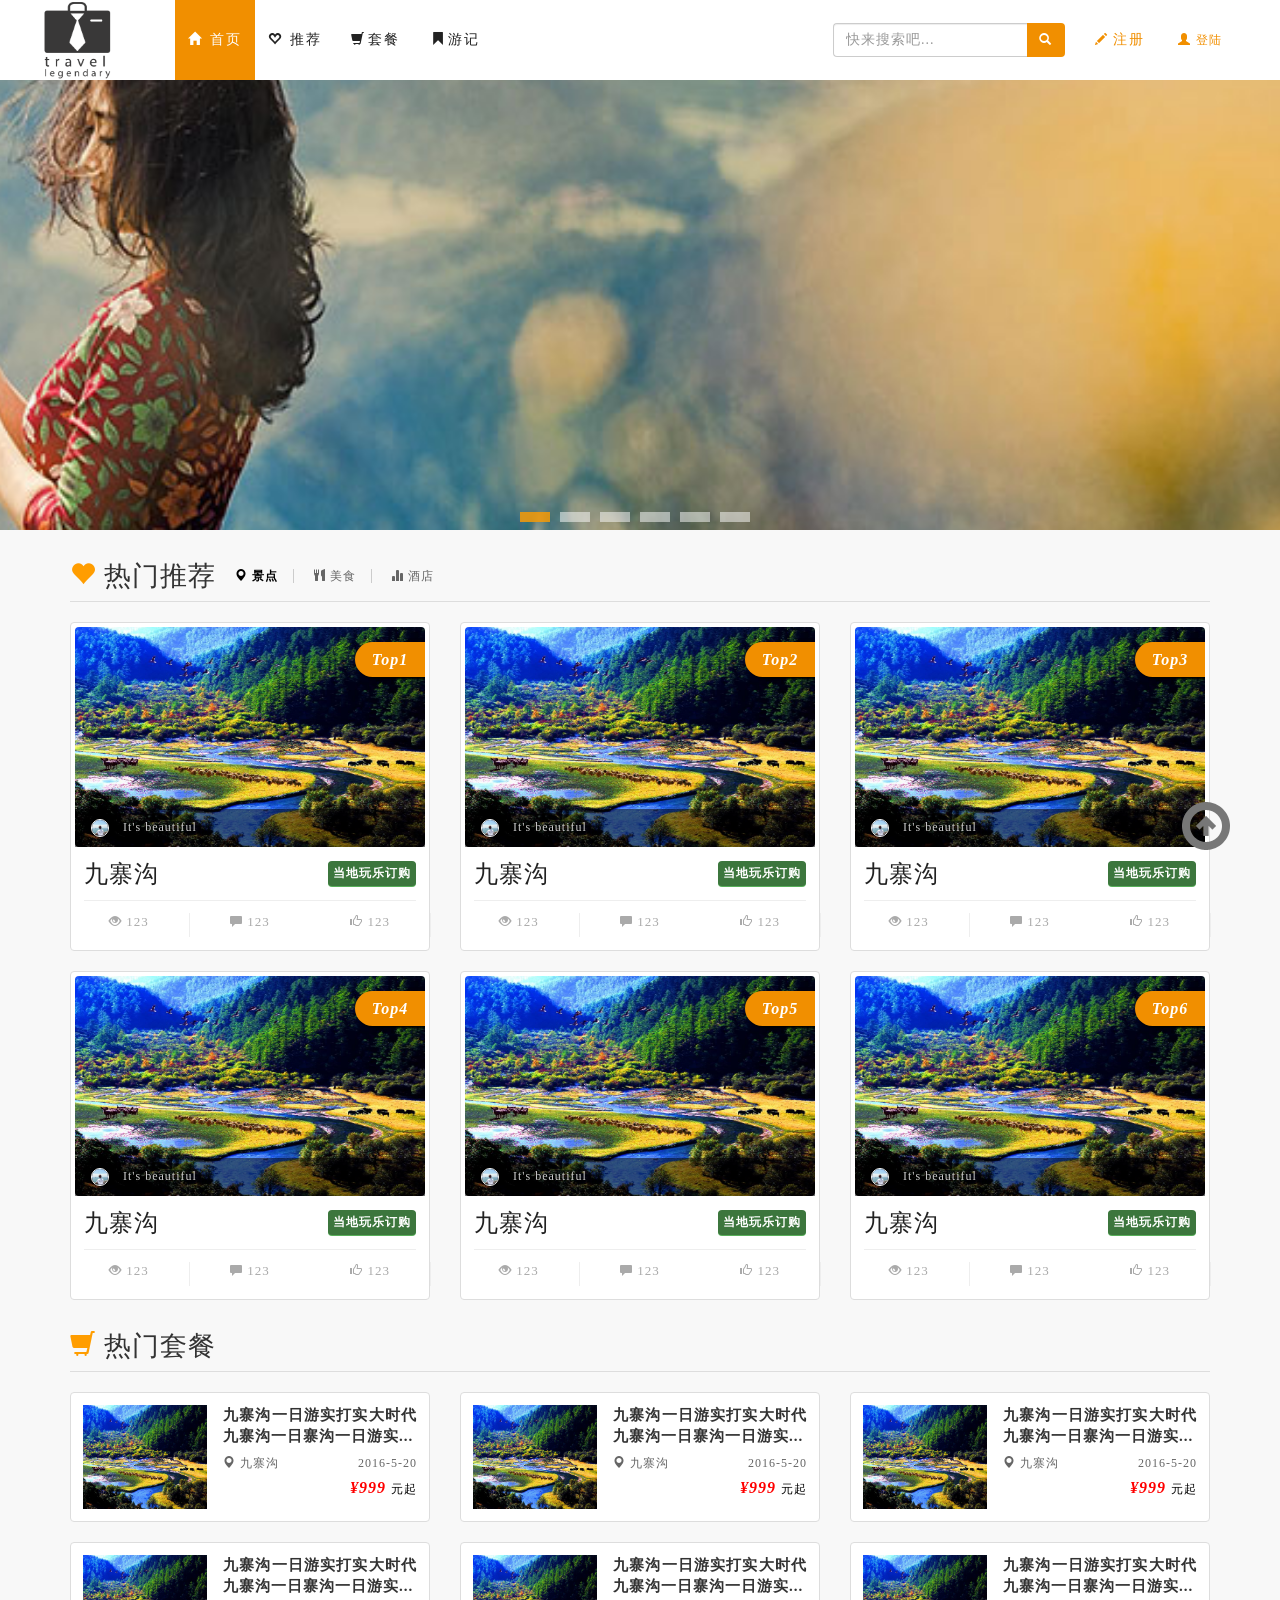
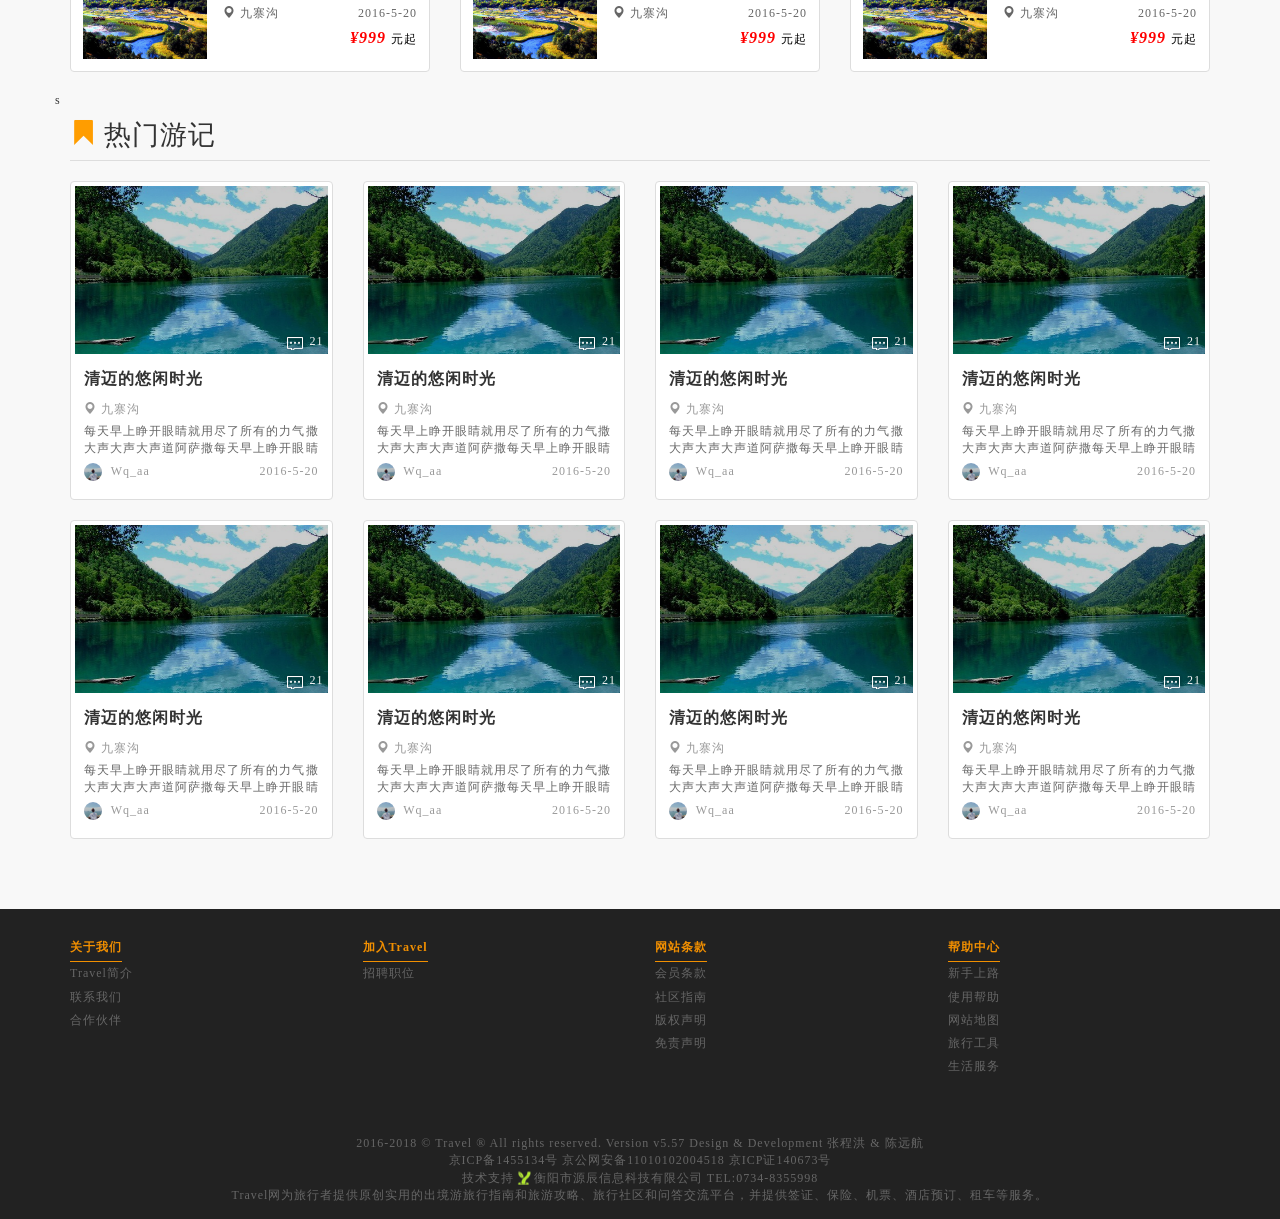
<file: src/main/webapp/index.html>
<!DOCTYPE html>
<html>
<head>
<meta http-equiv="X-UA-Compatible" content="IE=edge" />
<meta http-equiv="content-type" content="text/html; charset=UTF-8" />
<meta name="keywords" content="旅游网,中旅,川旅" />
<meta name="viewport" content="width=device-width, initial-scale=1.0, minimum-scale=1"/>
<link rel="shortcut icon" href="images/favicon.ico.png" />
<link rel="stylesheet" type="text/css" href="css/bootstrap.min.css" media="all"/>
<link rel="stylesheet" type="text/css" href="css/jquery-ui.min.css" media="all"/>
<link rel="stylesheet" type="text/css" href="css/banner.css" />
<link rel="stylesheet" type="text/css" href="css/main.css" />
<title>Travel</title>
<style type="text/css">
	
@media screen and ( max-width: 600px ){
		.xxx{
			width: 100%;
		}
	}
	@media screen and ( max-width: 1250px ){
		.box{
			height: 350px;
		}
	}
	@media screen and ( max-width: 1100px ){
		.box{
			height: 320px;
		}
	}
	@media screen and ( max-width: 995px ){
		.box{
			height: 300px;
		}
		.navbar-search{
			display: none;
		}
	}
	@media screen and ( max-width: 850px ){
		.box{
			height: 280px;
		}
	}
	@media screen and ( max-width: 790px ){
		.box{
			height: 240px;
		}
		.btn_a{
				height: 8px;
				width: 20px;
		}
		.btns{
				width: 50px;
				height:100px;
				margin-top:-50px; 
				line-height: 100px;
		}
		.init{
				width: 30px;
			}
	}
	@media screen and ( max-width: 765px ){
		.container_nav{
			padding: 0;
		}
		.navbar-nav{
			margin: 0;
		}
		.ul_Logins li a{
			position: relative;
			display: inline-block;
			padding: 0;
			width:100%;
			height: 40px;
			line-height: 40px;
			text-align: left;
			font-size: 14px;
			padding-left: 20px;
			letter-spacing: 2px;
		}
		.nav-logo_i{
			left: 0%;
			height: 2px;
		}
		.section_logo .nav-logo{
			margin-left: 0px;
		}
		.section_logo .nav-logo  a{
			display: inline-block;
			position: relative;
			color: #222 ;
			font-size: 14px;
			padding: 0;
			width: 100%;
			height: 40px;
			line-height: 40px;
			text-align: left;
			padding-left: 20px;
			letter-spacing: 2px;
			
		}
		.navbar-search{
			display: block;
			padding: 0 52px 0 0;
			margin-top: 0px;
			margin-left: 20px;
			margin-bottom: 50px;
		}
		.form-control_search{
			width: 80%;
			border-right: none;
			border-radius:4px 0 0 4px;
			float: left;
		}
		.form-control:focus{
			border-color: #F18F00;
			box-shadow: 0 0 2px #F18F00;
		}
		.btn_search{
			width: 20%;
			border-left: none;
			background: #F18F00;	
		}
		.btn_search span{
			color: white;
		}

	}
</style>
</head>
<body>

<!--导航部分-->
<div class="body-warp" id="top_max">
	<section class="section_logo">
		<nav class="navbar" role="navigation">
			<div class="container container_nav">
				<div class="navbar-header">
					<button type="button" class="navbar-toggle collapsed btn_logo" data-toggle="collapse" data-target="#navbar" aria-expanded="false" aria-controls="navbar">
						<span class="icon-bar"></span>
						<span class="icon-bar"></span>
						<span class="icon-bar"></span>
					</button>
					<a class="navbar-brand logo" href="#" sytle="float:left">
						<img src="images/logo.png"  alt="travel"/>
					</a>
				</div>
				<div id="navbar" class="navbar-collapse collapse">
					<ul class="nav  navbar-left nav-logo">
						<a href="index.html"  class="active_zch">
							<i class="nav-logo_i"></i>
							<span class="glyphicon glyphicon-home"></span>
							首页
						</a><a href="javascript:maoAnimate('tj')" target="_self" class="hotel_a">
							<i class="nav-logo_i"></i>
							<span class="glyphicon glyphicon-heart-empty"></span>
							推荐
						</a><a href="javascript:maoAnimate('tc')" target="_self" class="hotel_a">
						<i class="nav-logo_i"></i><span class="glyphicon glyphicon-shopping-cart"></span>套餐
						</a><a href="javascript:maoAnimate('yj')"  target="_self" class="hotel_a"><i class="nav-logo_i"></i><span class="glyphicon glyphicon-bookmark"></span>游记</a>
					</ul>
					
					<ul class="nav navbar-nav navbar-right ul_Logins">
						<li><a href="javascript:;" id="reg"><i class="glyphicon glyphicon-pencil user_pho"></i><i class="nav-logo_i"></i>注册</a></li>
						<li><a href="javascript:;" id="login"><i class="glyphicon glyphicon-user user_pho" id="user_photo"></i><i class="nav-logo_i"></i><span id="user_name">登陆</span></a></li>
					</ul>
					<form action="" class="navbar-form navbar-right navbar-search">
						<div class="btn-group">
							<input type="text" class="form-control form-control_search" name="" id="" value="" placeholder="快来搜索吧..."/>
							<button class="btn btn_search"><span class="glyphicon glyphicon-search"></span></button>
						</div>
					</form>
				</div>
			</div>
		</nav>
	</section>
    <!--导航部分-->
    
   <!-- 内容部分-->
<section class="section_main_content">
	<!--video-->
	<div class="box">
				<ul class="box_ul">
				<img src="images/banner/1.jpg" alt="">
				<img src="images/banner/2.jpg" alt="">
				<img src="images/banner/3.jpg" alt="">
				<img src="images/banner/1.jpg" alt="">
				<img src="images/banner/2.jpg" alt="">
				<img src="images/banner/3.jpg" alt="">
			</ul>
			<div class="btns btn-l">
				<i class="init left_up"></i>
				<i class="init left_dn"></i>
			</div>
			<div class="btns btn-r">
				<i class="init right_up"></i>
				<i class="init right_dn"></i>
			</div>
			<div class="box_btn_a">
				
			</div>
	</div>
	<!--video-->
	<div class="container" id="tabs">
		<!-- 景点、酒店、美食 -->
		<div class="tip_bar row" >
			<span class="tip_title col-md-2 col-sm-2 col-xs-2" id="tj">
			<span class="glyphicon glyphicon-heart heart"></span>热门推荐</span>
			<ul class="tip_title_bar col-md-10 col-sm-10 col-xs-10" >
				<li class="tip_text">
					<a class="tip_title_bar_a active" href="#tab_a">
					<span class="glyphicon glyphicon-map-marker"></span>
					景点</a>
				</li>
				<li class=" tip_text">
					<a class="tip_title_bar_a" href="#tab_b">
					<span class="glyphicon glyphicon-cutlery"></span>
					美食</a>
				</li>
				<li class="tip_text">
					<a class="tip_title_bar_a" href="#tab_c" id="hotel_a">
					<span class="glyphicon glyphicon-stats"></span>
					酒店</a>
				</li>
			</ul>
	</div>
		<!-- 景点 -->

		<div class="row tabs" id="tab_a">
			<div class="col-md-4  col-sm-6 col-xs-6 xxx">
				<div class="thumbnail">
					<a href="moban.html" class="place_bar" target="_blank">
						<img src="images/daoC/d1.jpg" class="place_photo" alt="" />
						<div href="" class="place_top_bar" >
							<i class="place_top">Top1</i>
						</div>
						<div class="place_bottm_bar">
							<img src="images/user.jpg" class="place_user_photo" alt="">
							<span class="adivc">It's beautiful</span>
						</div>
	                    <div class="text-desc">
	                    	<h3>九寨沟</h3>
	                        <p class="text_info">九寨沟位于四川，这里美不胜收，非常漂亮,九寨沟位于四川，这里美不胜收，非常漂亮</p>
	                        <h3><input type="button" value="查看详情" class="btn_more"></h3>
	                    </div>
					</a>	
					<div class="caption">
						<div class="place_con">
							<div class="row">
								<div class="col-md-6 col-sm-6 col-xs-6">
									<a href="" class="place_title">九寨沟</a>
								</div>
								<div class="col-md-6 col-sm-6 col-xs-6">
									<a href="moban.html" class="btn_buy">当地玩乐订购</a>
								</div>
							</div>
						</div>
						<div class="counts">
							<div class="row">
								<div class="col-md-4 col-sm-4 col-xs-4 right_nine">
									<a href="" class="look"><span class="glyphicon glyphicon-eye-open"></span>&nbsp;123</a>
								</div>
								<div class="col-md-4 col-sm-4 col-xs-4">
									<a href=""><span class="glyphicon glyphicon-comment"></span>&nbsp;123</a>
								</div>
								<div class="col-md-4 col-sm-4 col-xs-4 right_nine">
									<a href="" class="zan"><span class="glyphicon glyphicon-thumbs-up"></span>&nbsp;123</a>
								</div>
							</div>
						</div>
   					</div>
   				</div>
			</div>

			<div class="col-md-4  col-sm-6 col-xs-6 xxx">
				<div class="thumbnail">
					<a href="moban.html" class="place_bar" target="_blank">
						<img src="images/daoC/d1.jpg" class="place_photo" alt="" />
						<div href="" class="place_top_bar" >
							<i class="place_top">Top2</i>
						</div>
						<div class="place_bottm_bar">
							<img src="images/user.jpg" class="place_user_photo" alt="">
							<span class="adivc">It's beautiful</span>
						</div>
						<div class="text-desc">
							<h3>九寨沟</h3>
							<p class="text_info">九寨沟位于四川，这里美不胜收，非常漂亮,九寨沟位于四川，这里美不胜收，非常漂亮</p>
							<h3><input type="button" value="查看详情" class="btn_more"></h3>
						</div>
					</a>
					<div class="caption">
						<div class="place_con">
							<div class="row">
								<div class="col-md-6 col-sm-6 col-xs-6">
									<a href="" class="place_title">九寨沟</a>
								</div>
								<div class="col-md-6 col-sm-6 col-xs-6">
									<a href="moban.html" class="btn_buy">当地玩乐订购</a>
								</div>
							</div>
						</div>
						<div class="counts">
							<div class="row">
								<div class="col-md-4 col-sm-4 col-xs-4 right_nine">
									<a href="" class="look"><span class="glyphicon glyphicon-eye-open"></span>&nbsp;123</a>
								</div>
								<div class="col-md-4 col-sm-4 col-xs-4">
									<a href=""><span class="glyphicon glyphicon-comment"></span>&nbsp;123</a>
								</div>
								<div class="col-md-4 col-sm-4 col-xs-4 right_nine">
									<a href="" class="zan"><span class="glyphicon glyphicon-thumbs-up"></span>&nbsp;123</a>
								</div>
							</div>
						</div>
					</div>
				</div>
			</div>

			<div class="col-md-4  col-sm-6 col-xs-6 xxx">
				<div class="thumbnail">
					<a href="moban.html" class="place_bar" target="_blank">
						<img src="images/daoC/d1.jpg" class="place_photo" alt="" />
						<div href="" class="place_top_bar" >
							<i class="place_top">Top3</i>
						</div>
						<div class="place_bottm_bar">
							<img src="images/user.jpg" class="place_user_photo" alt="">
							<span class="adivc">It's beautiful</span>
						</div>
						<div class="text-desc">
							<h3>九寨沟</h3>
							<p class="text_info">九寨沟位于四川，这里美不胜收，非常漂亮,九寨沟位于四川，这里美不胜收，非常漂亮</p>
							<h3><input type="button" value="查看详情" class="btn_more"></h3>
						</div>
					</a>
					<div class="caption">
						<div class="place_con">
							<div class="row">
								<div class="col-md-6 col-sm-6 col-xs-6">
									<a href="" class="place_title">九寨沟</a>
								</div>
								<div class="col-md-6 col-sm-6 col-xs-6">
									<a href="moban.html" class="btn_buy">当地玩乐订购</a>
								</div>
							</div>
						</div>
						<div class="counts">
							<div class="row">
								<div class="col-md-4 col-sm-4 col-xs-4 right_nine">
									<a href="" class="look"><span class="glyphicon glyphicon-eye-open"></span>&nbsp;123</a>
								</div>
								<div class="col-md-4 col-sm-4 col-xs-4">
									<a href=""><span class="glyphicon glyphicon-comment"></span>&nbsp;123</a>
								</div>
								<div class="col-md-4 col-sm-4 col-xs-4 right_nine">
									<a href="" class="zan"><span class="glyphicon glyphicon-thumbs-up"></span>&nbsp;123</a>
								</div>
							</div>
						</div>
					</div>
				</div>
			</div>

			<div class="col-md-4  col-sm-6 col-xs-6 xxx">
				<div class="thumbnail">
					<a href="moban.html" class="place_bar" target="_blank">
						<img src="images/daoC/d1.jpg" class="place_photo" alt="" />
						<div href="" class="place_top_bar" >
							<i class="place_top">Top4</i>
						</div>
						<div class="place_bottm_bar">
							<img src="images/user.jpg" class="place_user_photo" alt="">
							<span class="adivc">It's beautiful</span>
						</div>
						<div class="text-desc">
							<h3>九寨沟</h3>
							<p class="text_info">九寨沟位于四川，这里美不胜收，非常漂亮,九寨沟位于四川，这里美不胜收，非常漂亮</p>
							<h3><input type="button" value="查看详情" class="btn_more"></h3>
						</div>
					</a>
					<div class="caption">
						<div class="place_con">
							<div class="row">
								<div class="col-md-6 col-sm-6 col-xs-6">
									<a href="" class="place_title">九寨沟</a>
								</div>
								<div class="col-md-6 col-sm-6 col-xs-6">
									<a href="moban.html" class="btn_buy">当地玩乐订购</a>
								</div>
							</div>
						</div>
						<div class="counts">
							<div class="row">
								<div class="col-md-4 col-sm-4 col-xs-4 right_nine">
									<a href="" class="look"><span class="glyphicon glyphicon-eye-open"></span>&nbsp;123</a>
								</div>
								<div class="col-md-4 col-sm-4 col-xs-4">
									<a href=""><span class="glyphicon glyphicon-comment"></span>&nbsp;123</a>
								</div>
								<div class="col-md-4 col-sm-4 col-xs-4 right_nine">
									<a href="" class="zan"><span class="glyphicon glyphicon-thumbs-up"></span>&nbsp;123</a>
								</div>
							</div>
						</div>
					</div>
				</div>
			</div>

			<div class="col-md-4  col-sm-6 col-xs-6 xxx">
				<div class="thumbnail">
					<a href="moban.html" class="place_bar" target="_blank">
						<img src="images/daoC/d1.jpg" class="place_photo" alt="" />
						<div href="" class="place_top_bar" >
							<i class="place_top">Top5</i>
						</div>
						<div class="place_bottm_bar">
							<img src="images/user.jpg" class="place_user_photo" alt="">
							<span class="adivc">It's beautiful</span>
						</div>
						<div class="text-desc">
							<h3>九寨沟</h3>
							<p class="text_info">九寨沟位于四川，这里美不胜收，非常漂亮,九寨沟位于四川，这里美不胜收，非常漂亮</p>
							<h3><input type="button" value="查看详情" class="btn_more"></h3>
						</div>
					</a>
					<div class="caption">
						<div class="place_con">
							<div class="row">
								<div class="col-md-6 col-sm-6 col-xs-6">
									<a href="" class="place_title">九寨沟</a>
								</div>
								<div class="col-md-6 col-sm-6 col-xs-6">
									<a href="moban.html" class="btn_buy">当地玩乐订购</a>
								</div>
							</div>
						</div>
						<div class="counts">
							<div class="row">
								<div class="col-md-4 col-sm-4 col-xs-4 right_nine">
									<a href="" class="look"><span class="glyphicon glyphicon-eye-open"></span>&nbsp;123</a>
								</div>
								<div class="col-md-4 col-sm-4 col-xs-4">
									<a href=""><span class="glyphicon glyphicon-comment"></span>&nbsp;123</a>
								</div>
								<div class="col-md-4 col-sm-4 col-xs-4 right_nine">
									<a href="" class="zan"><span class="glyphicon glyphicon-thumbs-up"></span>&nbsp;123</a>
								</div>
							</div>
						</div>
					</div>
				</div>
			</div>

			<div class="col-md-4  col-sm-6 col-xs-6 xxx">
				<div class="thumbnail">
					<a href="moban.html" class="place_bar" target="_blank">
						<img src="images/daoC/d1.jpg" class="place_photo" alt="" />
						<div href="" class="place_top_bar" >
							<i class="place_top">Top6</i>
						</div>
						<div class="place_bottm_bar">
							<img src="images/user.jpg" class="place_user_photo" alt="">
							<span class="adivc">It's beautiful</span>
						</div>
						<div class="text-desc">
							<h3>九寨沟</h3>
							<p class="text_info">九寨沟位于四川，这里美不胜收，非常漂亮,九寨沟位于四川，这里美不胜收，非常漂亮</p>
							<h3><input type="button" value="查看详情" class="btn_more"></h3>
						</div>
					</a>
					<div class="caption">
						<div class="place_con">
							<div class="row">
								<div class="col-md-6 col-sm-6 col-xs-6">
									<a href="" class="place_title">九寨沟</a>
								</div>
								<div class="col-md-6 col-sm-6 col-xs-6">
									<a href="moban.html" class="btn_buy">当地玩乐订购</a>
								</div>
							</div>
						</div>
						<div class="counts">
							<div class="row">
								<div class="col-md-4 col-sm-4 col-xs-4 right_nine">
									<a href="" class="look"><span class="glyphicon glyphicon-eye-open"></span>&nbsp;123</a>
								</div>
								<div class="col-md-4 col-sm-4 col-xs-4">
									<a href=""><span class="glyphicon glyphicon-comment"></span>&nbsp;123</a>
								</div>
								<div class="col-md-4 col-sm-4 col-xs-4 right_nine">
									<a href="" class="zan"><span class="glyphicon glyphicon-thumbs-up"></span>&nbsp;123</a>
								</div>
							</div>
						</div>
					</div>
				</div>
			</div>

		</div>
		<!-- 美食 -->
		<div class="row tabs" id="tab_b">
			<div class="col-md-3  col-sm-3 col-xs-6 xxx">
				<div class="thumbnail food_box">
					<a href="food.html" class="foode_bar" target="_blank">
						<div class="food_img_bar">
							<img src="images/food/2.jpg" class="food_img" alt="">
							<span class="food_con">21</span>
						</div>
						<div class="caption food_info">
							<img src="images/user.jpg" class="food_user" alt="">
							<div class="user_con">太好吃了啊实打实的萨达是的撒的</div>
							<div class="food_name_bar">
								<div class="food_name">小馒头</div>
								<div class="food_address">
									<span class="glyphicon glyphicon-map-marker"></span>
									<span class="mel_address">九寨沟</span>
								</div>
							</div>
						</div>
					</a>
				</div>
			</div>

			<div class="col-md-3  col-sm-3 col-xs-6 xxx">
				<div class="thumbnail food_box">
					<a href="food.html" class="foode_bar" target="_blank">
						<div class="food_img_bar">
							<img src="images/food/2.jpg" class="food_img" alt="">
							<span class="food_con">21</span>
						</div>
						<div class="caption food_info">
							<img src="images/user.jpg" class="food_user" alt="">
							<div class="user_con">太好吃了啊实打实的萨达是的撒的</div>
							<div class="food_name_bar">
								<div class="food_name">小馒头</div>
								<div class="food_address">
									<span class="glyphicon glyphicon-map-marker"></span>
									<span class="mel_address">九寨沟</span>
								</div>
							</div>
						</div>
					</a>
				</div>
			</div>

			<div class="col-md-3  col-sm-3 col-xs-6 xxx">
				<div class="thumbnail food_box">
					<a href="food.html" class="foode_bar" target="_blank">
						<div class="food_img_bar">
							<img src="images/food/2.jpg" class="food_img" alt="">
							<span class="food_con">21</span>
						</div>
						<div class="caption food_info">
							<img src="images/user.jpg" class="food_user" alt="">
							<div class="user_con">太好吃了啊实打实的萨达是的撒的</div>
							<div class="food_name_bar">
								<div class="food_name">小馒头</div>
								<div class="food_address">
									<span class="glyphicon glyphicon-map-marker"></span>
									<span class="mel_address">九寨沟</span>
								</div>
							</div>
						</div>
					</a>
				</div>
			</div>

			<div class="col-md-3  col-sm-3 col-xs-6 xxx">
				<div class="thumbnail food_box">
					<a href="food.html" class="foode_bar" target="_blank">
						<div class="food_img_bar">
							<img src="images/food/2.jpg" class="food_img" alt="">
							<span class="food_con">21</span>
						</div>
						<div class="caption food_info">
							<img src="images/user.jpg" class="food_user" alt="">
							<div class="user_con">太好吃了啊实打实的萨达是的撒的</div>
							<div class="food_name_bar">
								<div class="food_name">小馒头</div>
								<div class="food_address">
									<span class="glyphicon glyphicon-map-marker"></span>
									<span class="mel_address">九寨沟</span>
								</div>
							</div>
						</div>
					</a>
				</div>
			</div>

			<div class="col-md-3  col-sm-3 col-xs-6 xxx">
				<div class="thumbnail food_box">
					<a href="food.html" class="foode_bar" target="_blank">
						<div class="food_img_bar">
							<img src="images/food/2.jpg" class="food_img" alt="">
							<span class="food_con">21</span>
						</div>
						<div class="caption food_info">
							<img src="images/user.jpg" class="food_user" alt="">
							<div class="user_con">太好吃了啊实打实的萨达是的撒的</div>
							<div class="food_name_bar">
								<div class="food_name">小馒头</div>
								<div class="food_address">
									<span class="glyphicon glyphicon-map-marker"></span>
									<span class="mel_address">九寨沟</span>
								</div>
							</div>
						</div>
					</a>
				</div>
			</div>

			<div class="col-md-3  col-sm-3 col-xs-6 xxx">
				<div class="thumbnail food_box">
					<a href="food.html" class="foode_bar" target="_blank">
						<div class="food_img_bar">
							<img src="images/food/2.jpg" class="food_img" alt="">
							<span class="food_con">21</span>
						</div>
						<div class="caption food_info">
							<img src="images/user.jpg" class="food_user" alt="">
							<div class="user_con">太好吃了啊实打实的萨达是的撒的</div>
							<div class="food_name_bar">
								<div class="food_name">小馒头</div>
								<div class="food_address">
									<span class="glyphicon glyphicon-map-marker"></span>
									<span class="mel_address">九寨沟</span>
								</div>
							</div>
						</div>
					</a>
				</div>
			</div>

			<div class="col-md-3  col-sm-3 col-xs-6 xxx">
				<div class="thumbnail food_box">
					<a href="food.html" class="foode_bar" target="_blank">
						<div class="food_img_bar">
							<img src="images/food/2.jpg" class="food_img" alt="">
							<span class="food_con">21</span>
						</div>
						<div class="caption food_info">
							<img src="images/user.jpg" class="food_user" alt="">
							<div class="user_con">太好吃了啊实打实的萨达是的撒的</div>
							<div class="food_name_bar">
								<div class="food_name">小馒头</div>
								<div class="food_address">
									<span class="glyphicon glyphicon-map-marker"></span>
									<span class="mel_address">九寨沟</span>
								</div>
							</div>
						</div>
					</a>
				</div>
			</div>

			<div class="col-md-3  col-sm-3 col-xs-6 xxx">
				<div class="thumbnail food_box">
					<a href="food.html" class="foode_bar" target="_blank">
						<div class="food_img_bar">
							<img src="images/food/2.jpg" class="food_img" alt="">
							<span class="food_con">21</span>
						</div>
						<div class="caption food_info">
							<img src="images/user.jpg" class="food_user" alt="">
							<div class="user_con">太好吃了啊实打实的萨达是的撒的</div>
							<div class="food_name_bar">
								<div class="food_name">小馒头</div>
								<div class="food_address">
									<span class="glyphicon glyphicon-map-marker"></span>
									<span class="mel_address">九寨沟</span>
								</div>
							</div>
						</div>
					</a>
				</div>
			</div>
			
		</div>
		
		<!-- 酒店 -->
		<div class="row tabs" id="tab_c">
			<div class="col-md-6  col-sm-12 col-xs-12 xxx">
				<div class="thumbnail hotel_box">
					<i class="all_i hotel_t"></i>
					<i class="all_i hotel_r"></i>
					<i class="all_i hotel_b"></i>
					<i class="all_i hotel_l"></i>
					<a href="hotel.html" title="温州大酒店" class="hotel_bar" target="_blank">
					<div class="hotel_money_bar">
						<div class="hot_moneys"><span class="hot_money">&yen;1108元</span>起</div>
						<div class="btn hotel_btn_buy">查看详情</div>
					</div>
						<div class="row">
							<div class="col-md-4 col-sm-4 col-xs-4 hot_img_box">
								<div class="hotel_img_bar">
									<img src="images/hotel/1.jpg" alt="">
								</div>
							</div>
							<div class="col-md-8 col-sm-8 col-xs-8">
								<div class="hotel_info_bar">
									<div class="hotel_title_bar">
										<span class="hotel_title">温州大酒店</span>
										<span class="glyphicon glyphicon-star"></span>
										<span class="glyphicon glyphicon-star"></span>
										<span class="glyphicon glyphicon-star"></span>
										<span class="hotel_title"></span>
									</div>
									<div class="hotel_en_title">WEN ZHOU HOTEL</div>
									<div class="hotel_address_bar">
										<span class="glyphicon glyphicon-eye-open hotel_address_counts">123</span>
										<span class="glyphicon glyphicon-list-alt hotel_address_counts">123</span>
										<span class="glyphicon glyphicon-thumbs-up hotel_address_counts">123</span>
										<span class="glyphicon glyphicon-map-marker hotel_address_tip">九寨沟</span>
									</div>
									<div class="hotel_int_bar">
									酒店距离热闹的秋叶原站（Akihabara Station）有10分钟的步行路程，提供宿舍间风格的客房以及覆盖各处的免费WiFi。这家全新的酒店于
									</div>
									<div class="hotel_youke">
										<img src="images/user.jpg" alt=""/>
										<span class="youke_con">
											离车站一点小远 烘衣服要两次才会干有10分钟
										</span>
									</div>
								</div>
							</div>
						</div>
						</a>
				</div>
			</div>

			<div class="col-md-6  col-sm-12 col-xs-12 xxx">
				<div class="thumbnail hotel_box">
					<i class="all_i hotel_t"></i>
					<i class="all_i hotel_r"></i>
					<i class="all_i hotel_b"></i>
					<i class="all_i hotel_l"></i>
					<a href="hotel.html" title="温州大酒店" class="hotel_bar" target="_blank">
						<div class="hotel_money_bar">
							<div class="hot_moneys"><span class="hot_money">&yen;1108元</span>起</div>
							<div class="btn hotel_btn_buy">查看详情</div>
						</div>
						<div class="row">
							<div class="col-md-4 col-sm-4 col-xs-4 hot_img_box">
								<div class="hotel_img_bar">
									<img src="images/hotel/1.jpg" alt="">
								</div>
							</div>
							<div class="col-md-8 col-sm-8 col-xs-8">
								<div class="hotel_info_bar">
									<div class="hotel_title_bar">
										<span class="hotel_title">温州大酒店</span>
										<span class="glyphicon glyphicon-star"></span>
										<span class="glyphicon glyphicon-star"></span>
										<span class="glyphicon glyphicon-star"></span>
										<span class="hotel_title"></span>
									</div>
									<div class="hotel_en_title">WEN ZHOU HOTEL</div>
									<div class="hotel_address_bar">
										<span class="glyphicon glyphicon-eye-open hotel_address_counts">123</span>
										<span class="glyphicon glyphicon-list-alt hotel_address_counts">123</span>
										<span class="glyphicon glyphicon-thumbs-up hotel_address_counts">123</span>
										<span class="glyphicon glyphicon-map-marker hotel_address_tip">九寨沟</span>
									</div>
									<div class="hotel_int_bar">
										酒店距离热闹的秋叶原站（Akihabara Station）有10分钟的步行路程，提供宿舍间风格的客房以及覆盖各处的免费WiFi。这家全新的酒店于
									</div>
									<div class="hotel_youke">
										<img src="images/user.jpg" alt=""/>
										<span class="youke_con">
											离车站一点小远 烘衣服要两次才会干有10分钟
										</span>
									</div>
								</div>
							</div>
						</div>
					</a>
				</div>
			</div>

			<div class="col-md-6  col-sm-12 col-xs-12 xxx">
				<div class="thumbnail hotel_box">
					<i class="all_i hotel_t"></i>
					<i class="all_i hotel_r"></i>
					<i class="all_i hotel_b"></i>
					<i class="all_i hotel_l"></i>
					<a href="hotel.html" title="温州大酒店" class="hotel_bar" target="_blank">
						<div class="hotel_money_bar">
							<div class="hot_moneys"><span class="hot_money">&yen;1108元</span>起</div>
							<div class="btn hotel_btn_buy">查看详情</div>
						</div>
						<div class="row">
							<div class="col-md-4 col-sm-4 col-xs-4 hot_img_box">
								<div class="hotel_img_bar">
									<img src="images/hotel/1.jpg" alt="">
								</div>
							</div>
							<div class="col-md-8 col-sm-8 col-xs-8">
								<div class="hotel_info_bar">
									<div class="hotel_title_bar">
										<span class="hotel_title">温州大酒店</span>
										<span class="glyphicon glyphicon-star"></span>
										<span class="glyphicon glyphicon-star"></span>
										<span class="glyphicon glyphicon-star"></span>
										<span class="hotel_title"></span>
									</div>
									<div class="hotel_en_title">WEN ZHOU HOTEL</div>
									<div class="hotel_address_bar">
										<span class="glyphicon glyphicon-eye-open hotel_address_counts">123</span>
										<span class="glyphicon glyphicon-list-alt hotel_address_counts">123</span>
										<span class="glyphicon glyphicon-thumbs-up hotel_address_counts">123</span>
										<span class="glyphicon glyphicon-map-marker hotel_address_tip">九寨沟</span>
									</div>
									<div class="hotel_int_bar">
										酒店距离热闹的秋叶原站（Akihabara Station）有10分钟的步行路程，提供宿舍间风格的客房以及覆盖各处的免费WiFi。这家全新的酒店于
									</div>
									<div class="hotel_youke">
										<img src="images/user.jpg" alt=""/>
										<span class="youke_con">
											离车站一点小远 烘衣服要两次才会干有10分钟
										</span>
									</div>
								</div>
							</div>
						</div>
					</a>
				</div>
			</div>

			<div class="col-md-6  col-sm-12 col-xs-12 xxx">
				<div class="thumbnail hotel_box">
					<i class="all_i hotel_t"></i>
					<i class="all_i hotel_r"></i>
					<i class="all_i hotel_b"></i>
					<i class="all_i hotel_l"></i>
					<a href="hotel.html" title="温州大酒店" class="hotel_bar" target="_blank">
						<div class="hotel_money_bar">
							<div class="hot_moneys"><span class="hot_money">&yen;1108元</span>起</div>
							<div class="btn hotel_btn_buy">查看详情</div>
						</div>
						<div class="row">
							<div class="col-md-4 col-sm-4 col-xs-4 hot_img_box">
								<div class="hotel_img_bar">
									<img src="images/hotel/1.jpg" alt="">
								</div>
							</div>
							<div class="col-md-8 col-sm-8 col-xs-8">
								<div class="hotel_info_bar">
									<div class="hotel_title_bar">
										<span class="hotel_title">温州大酒店</span>
										<span class="glyphicon glyphicon-star"></span>
										<span class="glyphicon glyphicon-star"></span>
										<span class="glyphicon glyphicon-star"></span>
										<span class="hotel_title"></span>
									</div>
									<div class="hotel_en_title">WEN ZHOU HOTEL</div>
									<div class="hotel_address_bar">
										<span class="glyphicon glyphicon-eye-open hotel_address_counts">123</span>
										<span class="glyphicon glyphicon-list-alt hotel_address_counts">123</span>
										<span class="glyphicon glyphicon-thumbs-up hotel_address_counts">123</span>
										<span class="glyphicon glyphicon-map-marker hotel_address_tip">九寨沟</span>
									</div>
									<div class="hotel_int_bar">
										酒店距离热闹的秋叶原站（Akihabara Station）有10分钟的步行路程，提供宿舍间风格的客房以及覆盖各处的免费WiFi。这家全新的酒店于
									</div>
									<div class="hotel_youke">
										<img src="images/user.jpg" alt=""/>
										<span class="youke_con">
											离车站一点小远 烘衣服要两次才会干有10分钟
										</span>
									</div>
								</div>
							</div>
						</div>
					</a>
				</div>
			</div>

			<div class="col-md-6  col-sm-12 col-xs-12 xxx">
				<div class="thumbnail hotel_box">
					<i class="all_i hotel_t"></i>
					<i class="all_i hotel_r"></i>
					<i class="all_i hotel_b"></i>
					<i class="all_i hotel_l"></i>
					<a href="hotel.html" title="温州大酒店" class="hotel_bar" target="_blank">
						<div class="hotel_money_bar">
							<div class="hot_moneys"><span class="hot_money">&yen;1108元</span>起</div>
							<div class="btn hotel_btn_buy">查看详情</div>
						</div>
						<div class="row">
							<div class="col-md-4 col-sm-4 col-xs-4 hot_img_box">
								<div class="hotel_img_bar">
									<img src="images/hotel/1.jpg" alt="">
								</div>
							</div>
							<div class="col-md-8 col-sm-8 col-xs-8">
								<div class="hotel_info_bar">
									<div class="hotel_title_bar">
										<span class="hotel_title">温州大酒店</span>
										<span class="glyphicon glyphicon-star"></span>
										<span class="glyphicon glyphicon-star"></span>
										<span class="glyphicon glyphicon-star"></span>
										<span class="hotel_title"></span>
									</div>
									<div class="hotel_en_title">WEN ZHOU HOTEL</div>
									<div class="hotel_address_bar">
										<span class="glyphicon glyphicon-eye-open hotel_address_counts">123</span>
										<span class="glyphicon glyphicon-list-alt hotel_address_counts">123</span>
										<span class="glyphicon glyphicon-thumbs-up hotel_address_counts">123</span>
										<span class="glyphicon glyphicon-map-marker hotel_address_tip">九寨沟</span>
									</div>
									<div class="hotel_int_bar">
										酒店距离热闹的秋叶原站（Akihabara Station）有10分钟的步行路程，提供宿舍间风格的客房以及覆盖各处的免费WiFi。这家全新的酒店于
									</div>
									<div class="hotel_youke">
										<img src="images/user.jpg" alt=""/>
										<span class="youke_con">
											离车站一点小远 烘衣服要两次才会干有10分钟
										</span>
									</div>
								</div>
							</div>
						</div>
					</a>
				</div>
			</div>

			<div class="col-md-6  col-sm-12 col-xs-12 xxx">
				<div class="thumbnail hotel_box">
					<i class="all_i hotel_t"></i>
					<i class="all_i hotel_r"></i>
					<i class="all_i hotel_b"></i>
					<i class="all_i hotel_l"></i>
					<a href="hotel.html" title="温州大酒店" class="hotel_bar" target="_blank">
						<div class="hotel_money_bar">
							<div class="hot_moneys"><span class="hot_money">&yen;1108元</span>起</div>
							<div class="btn hotel_btn_buy">查看详情</div>
						</div>
						<div class="row">
							<div class="col-md-4 col-sm-4 col-xs-4 hot_img_box">
								<div class="hotel_img_bar">
									<img src="images/hotel/1.jpg" alt="">
								</div>
							</div>
							<div class="col-md-8 col-sm-8 col-xs-8">
								<div class="hotel_info_bar">
									<div class="hotel_title_bar">
										<span class="hotel_title">温州大酒店</span>
										<span class="glyphicon glyphicon-star"></span>
										<span class="glyphicon glyphicon-star"></span>
										<span class="glyphicon glyphicon-star"></span>
										<span class="hotel_title"></span>
									</div>
									<div class="hotel_en_title">WEN ZHOU HOTEL</div>
									<div class="hotel_address_bar">
										<span class="glyphicon glyphicon-eye-open hotel_address_counts">123</span>
										<span class="glyphicon glyphicon-list-alt hotel_address_counts">123</span>
										<span class="glyphicon glyphicon-thumbs-up hotel_address_counts">123</span>
										<span class="glyphicon glyphicon-map-marker hotel_address_tip">九寨沟</span>
									</div>
									<div class="hotel_int_bar">
										酒店距离热闹的秋叶原站（Akihabara Station）有10分钟的步行路程，提供宿舍间风格的客房以及覆盖各处的免费WiFi。这家全新的酒店于
									</div>
									<div class="hotel_youke">
										<img src="images/user.jpg" alt=""/>
										<span class="youke_con">
											离车站一点小远 烘衣服要两次才会干有10分钟
										</span>
									</div>
								</div>
							</div>
						</div>
					</a>
				</div>
			</div>
		</div>
		<!-- 酒店 -->

		<!-- <div class="row" style="text-align:center">
			<button class="btn btn-primary btn-sm">加载更多内容</button>
		</div> -->

		<!-- 景点、酒店、美食 -->

		<!-- 热门套餐 -->
		<div class="tip_bar" id="tc">
			<div class="tip_bar row">
				<span class="tip_title col-md-2">
				<span class="glyphicon glyphicon-shopping-cart heart"></span>热门套餐</span>
			</div>
		</div>
		<div class="row">
			<div class="col-md-4  col-sm-4 col-xs-6 xxx">
				<div class="thumbnail hot_mel">
						<i class="all_i mel_t"></i>
						<i class="all_i mel_r"></i>
						<i class="all_i mel_b"></i>
						<i class="all_i mel_l"></i>
					<a href="package.html" target="_blank">
						<div class="mel_palce_bar">
							<img src="images/daoC/d1.jpg" alt="">
						</div>
						<div class="mel_info_bar">
							<div class="mel_title">九寨沟一日游实打实大时代九寨沟一日寨沟一日游实打实大时代实打实的无污染</div>
							<div class="mel_address_bar">
								<span class="glyphicon glyphicon-map-marker"></span>
								<span class="mel_address">九寨沟</span>
								<span class="mel_date">2016-5-20</span>
							</div>
							<div class="mel_money"><span class="moneys">&yen;999</span>元起</div>
						</div>
					</a>
   				</div>
			</div>

			<div class="col-md-4  col-sm-4 col-xs-6 xxx">
				<div class="thumbnail hot_mel">
					<i class="all_i mel_t"></i>
					<i class="all_i mel_r"></i>
					<i class="all_i mel_b"></i>
					<i class="all_i mel_l"></i>
					<a href="package.html" target="_blank">
						<div class="mel_palce_bar">
							<img src="images/daoC/d1.jpg" alt="">
						</div>
						<div class="mel_info_bar">
							<div class="mel_title">九寨沟一日游实打实大时代九寨沟一日寨沟一日游实打实大时代实打实的无污染</div>
							<div class="mel_address_bar">
								<span class="glyphicon glyphicon-map-marker"></span>
								<span class="mel_address">九寨沟</span>
								<span class="mel_date">2016-5-20</span>
							</div>
							<div class="mel_money"><span class="moneys">&yen;999</span>元起</div>
						</div>
					</a>
				</div>
			</div>

			<div class="col-md-4  col-sm-4 col-xs-6 xxx">
				<div class="thumbnail hot_mel">
					<i class="all_i mel_t"></i>
					<i class="all_i mel_r"></i>
					<i class="all_i mel_b"></i>
					<i class="all_i mel_l"></i>
					<a href="package.html" target="_blank">
						<div class="mel_palce_bar">
							<img src="images/daoC/d1.jpg" alt="">
						</div>
						<div class="mel_info_bar">
							<div class="mel_title">九寨沟一日游实打实大时代九寨沟一日寨沟一日游实打实大时代实打实的无污染</div>
							<div class="mel_address_bar">
								<span class="glyphicon glyphicon-map-marker"></span>
								<span class="mel_address">九寨沟</span>
								<span class="mel_date">2016-5-20</span>
							</div>
							<div class="mel_money"><span class="moneys">&yen;999</span>元起</div>
						</div>
					</a>
				</div>
			</div>

			<div class="col-md-4  col-sm-4 col-xs-6 xxx">
				<div class="thumbnail hot_mel">
					<i class="all_i mel_t"></i>
					<i class="all_i mel_r"></i>
					<i class="all_i mel_b"></i>
					<i class="all_i mel_l"></i>
					<a href="package.html" target="_blank">
						<div class="mel_palce_bar">
							<img src="images/daoC/d1.jpg" alt="">
						</div>
						<div class="mel_info_bar">
							<div class="mel_title">九寨沟一日游实打实大时代九寨沟一日寨沟一日游实打实大时代实打实的无污染</div>
							<div class="mel_address_bar">
								<span class="glyphicon glyphicon-map-marker"></span>
								<span class="mel_address">九寨沟</span>
								<span class="mel_date">2016-5-20</span>
							</div>
							<div class="mel_money"><span class="moneys">&yen;999</span>元起</div>
						</div>
					</a>
				</div>
			</div>

			<div class="col-md-4  col-sm-4 col-xs-6 xxx">
				<div class="thumbnail hot_mel">
					<i class="all_i mel_t"></i>
					<i class="all_i mel_r"></i>
					<i class="all_i mel_b"></i>
					<i class="all_i mel_l"></i>
					<a href="package.html" target="_blank">
						<div class="mel_palce_bar">
							<img src="images/daoC/d1.jpg" alt="">
						</div>
						<div class="mel_info_bar">
							<div class="mel_title">九寨沟一日游实打实大时代九寨沟一日寨沟一日游实打实大时代实打实的无污染</div>
							<div class="mel_address_bar">
								<span class="glyphicon glyphicon-map-marker"></span>
								<span class="mel_address">九寨沟</span>
								<span class="mel_date">2016-5-20</span>
							</div>
							<div class="mel_money"><span class="moneys">&yen;999</span>元起</div>
						</div>
					</a>
				</div>
			</div>

			<div class="col-md-4  col-sm-4 col-xs-6 xxx">
				<div class="thumbnail hot_mel">
					<i class="all_i mel_t"></i>
					<i class="all_i mel_r"></i>
					<i class="all_i mel_b"></i>
					<i class="all_i mel_l"></i>
					<a href="package.html" target="_blank">
						<div class="mel_palce_bar">
							<img src="images/daoC/d1.jpg" alt="">
						</div>
						<div class="mel_info_bar">
							<div class="mel_title">九寨沟一日游实打实大时代九寨沟一日寨沟一日游实打实大时代实打实的无污染</div>
							<div class="mel_address_bar">
								<span class="glyphicon glyphicon-map-marker"></span>
								<span class="mel_address">九寨沟</span>
								<span class="mel_date">2016-5-20</span>
							</div>
							<div class="mel_money"><span class="moneys">&yen;999</span>元起</div>
						</div>
					</a>
				</div>
			</div>
s
		</div>
		<!-- 热门套餐 -->
		
		<!-- 热门游记 -->
		<div class="tip_bar" id="yj">
			<div class="tip_bar row">
				<span class="tip_title col-md-2">
				<span class="glyphicon glyphicon-bookmark heart"></span>热门游记</span>
			</div>
		</div>
		<div class="row">
			<div class="col-md-3 col-sm-3 col-xs-6 xxx">
				<div class="thumbnail hot_box">
					<i class="all_i i_t"></i>
					<i class="all_i i_r"></i>
					<i class="all_i i_b"></i>
					<i class="all_i i_l"></i>
					<a href="youji.html" class="hot_warp" target="_blank">
						<div class="img_warp">
								<img src="images/JouZG/j6.jpg" />
							<span class="hot_warp_con">21</span>
						</div>
						<div class="caption">
							<div class="con_title">
								清迈的悠闲时光
							</div>
							<div class="address_info">
								<span class="glyphicon glyphicon-map-marker"></span>
								<span class="address_con">九寨沟</span>
							</div>
							<div class="text_bar" title="sdasdasd">每天早上睁开眼睛就用尽了所有的力气撒大声大声大声道阿萨撒每天早上睁开眼睛就用尽了所有的力气撒大声大声大声道阿萨撒</div>
							<div class="user_bar">
								<img src="images/user.jpg" alt="">
								<span class="user_name">Wq_aa</span>
								<span class="data">2016-5-20</span>
							</div>
							</div>
					</a>
				</div>
			</div>

			<div class="col-md-3 col-sm-3 col-xs-6 xxx">
				<div class="thumbnail hot_box">
					<i class="all_i i_t"></i>
					<i class="all_i i_r"></i>
					<i class="all_i i_b"></i>
					<i class="all_i i_l"></i>
					<a href="youji.html" class="hot_warp" target="_blank">
						<div class="img_warp">
							<img src="images/JouZG/j6.jpg" />
							<span class="hot_warp_con">21</span>
						</div>
						<div class="caption">
							<div class="con_title">
								清迈的悠闲时光
							</div>
							<div class="address_info">
								<span class="glyphicon glyphicon-map-marker"></span>
								<span class="address_con">九寨沟</span>
							</div>
							<div class="text_bar" title="sdasdasd">每天早上睁开眼睛就用尽了所有的力气撒大声大声大声道阿萨撒每天早上睁开眼睛就用尽了所有的力气撒大声大声大声道阿萨撒</div>
							<div class="user_bar">
								<img src="images/user.jpg" alt="">
								<span class="user_name">Wq_aa</span>
								<span class="data">2016-5-20</span>
							</div>
						</div>
					</a>
				</div>
			</div>

			<div class="col-md-3 col-sm-3 col-xs-6 xxx">
				<div class="thumbnail hot_box">
					<i class="all_i i_t"></i>
					<i class="all_i i_r"></i>
					<i class="all_i i_b"></i>
					<i class="all_i i_l"></i>
					<a href="youji.html" class="hot_warp" target="_blank">
						<div class="img_warp">
							<img src="images/JouZG/j6.jpg" />
							<span class="hot_warp_con">21</span>
						</div>
						<div class="caption">
							<div class="con_title">
								清迈的悠闲时光
							</div>
							<div class="address_info">
								<span class="glyphicon glyphicon-map-marker"></span>
								<span class="address_con">九寨沟</span>
							</div>
							<div class="text_bar" title="sdasdasd">每天早上睁开眼睛就用尽了所有的力气撒大声大声大声道阿萨撒每天早上睁开眼睛就用尽了所有的力气撒大声大声大声道阿萨撒</div>
							<div class="user_bar">
								<img src="images/user.jpg" alt="">
								<span class="user_name">Wq_aa</span>
								<span class="data">2016-5-20</span>
							</div>
						</div>
					</a>
				</div>
			</div>

			<div class="col-md-3 col-sm-3 col-xs-6 xxx">
				<div class="thumbnail hot_box">
					<i class="all_i i_t"></i>
					<i class="all_i i_r"></i>
					<i class="all_i i_b"></i>
					<i class="all_i i_l"></i>
					<a href="youji.html" class="hot_warp" target="_blank">
						<div class="img_warp">
							<img src="images/JouZG/j6.jpg" />
							<span class="hot_warp_con">21</span>
						</div>
						<div class="caption">
							<div class="con_title">
								清迈的悠闲时光
							</div>
							<div class="address_info">
								<span class="glyphicon glyphicon-map-marker"></span>
								<span class="address_con">九寨沟</span>
							</div>
							<div class="text_bar" title="sdasdasd">每天早上睁开眼睛就用尽了所有的力气撒大声大声大声道阿萨撒每天早上睁开眼睛就用尽了所有的力气撒大声大声大声道阿萨撒</div>
							<div class="user_bar">
								<img src="images/user.jpg" alt="">
								<span class="user_name">Wq_aa</span>
								<span class="data">2016-5-20</span>
							</div>
						</div>
					</a>
				</div>
			</div>

			<div class="col-md-3 col-sm-3 col-xs-6 xxx">
				<div class="thumbnail hot_box">
					<i class="all_i i_t"></i>
					<i class="all_i i_r"></i>
					<i class="all_i i_b"></i>
					<i class="all_i i_l"></i>
					<a href="youji.html" class="hot_warp" target="_blank">
						<div class="img_warp">
							<img src="images/JouZG/j6.jpg" />
							<span class="hot_warp_con">21</span>
						</div>
						<div class="caption">
							<div class="con_title">
								清迈的悠闲时光
							</div>
							<div class="address_info">
								<span class="glyphicon glyphicon-map-marker"></span>
								<span class="address_con">九寨沟</span>
							</div>
							<div class="text_bar" title="sdasdasd">每天早上睁开眼睛就用尽了所有的力气撒大声大声大声道阿萨撒每天早上睁开眼睛就用尽了所有的力气撒大声大声大声道阿萨撒</div>
							<div class="user_bar">
								<img src="images/user.jpg" alt="">
								<span class="user_name">Wq_aa</span>
								<span class="data">2016-5-20</span>
							</div>
						</div>
					</a>
				</div>
			</div>

			<div class="col-md-3 col-sm-3 col-xs-6 xxx">
				<div class="thumbnail hot_box">
					<i class="all_i i_t"></i>
					<i class="all_i i_r"></i>
					<i class="all_i i_b"></i>
					<i class="all_i i_l"></i>
					<a href="youji.html" class="hot_warp" target="_blank">
						<div class="img_warp">
							<img src="images/JouZG/j6.jpg" />
							<span class="hot_warp_con">21</span>
						</div>
						<div class="caption">
							<div class="con_title">
								清迈的悠闲时光
							</div>
							<div class="address_info">
								<span class="glyphicon glyphicon-map-marker"></span>
								<span class="address_con">九寨沟</span>
							</div>
							<div class="text_bar" title="sdasdasd">每天早上睁开眼睛就用尽了所有的力气撒大声大声大声道阿萨撒每天早上睁开眼睛就用尽了所有的力气撒大声大声大声道阿萨撒</div>
							<div class="user_bar">
								<img src="images/user.jpg" alt="">
								<span class="user_name">Wq_aa</span>
								<span class="data">2016-5-20</span>
							</div>
						</div>
					</a>
				</div>
			</div>

			<div class="col-md-3 col-sm-3 col-xs-6 xxx">
				<div class="thumbnail hot_box">
					<i class="all_i i_t"></i>
					<i class="all_i i_r"></i>
					<i class="all_i i_b"></i>
					<i class="all_i i_l"></i>
					<a href="youji.html" class="hot_warp" target="_blank">
						<div class="img_warp">
							<img src="images/JouZG/j6.jpg" />
							<span class="hot_warp_con">21</span>
						</div>
						<div class="caption">
							<div class="con_title">
								清迈的悠闲时光
							</div>
							<div class="address_info">
								<span class="glyphicon glyphicon-map-marker"></span>
								<span class="address_con">九寨沟</span>
							</div>
							<div class="text_bar" title="sdasdasd">每天早上睁开眼睛就用尽了所有的力气撒大声大声大声道阿萨撒每天早上睁开眼睛就用尽了所有的力气撒大声大声大声道阿萨撒</div>
							<div class="user_bar">
								<img src="images/user.jpg" alt="">
								<span class="user_name">Wq_aa</span>
								<span class="data">2016-5-20</span>
							</div>
						</div>
					</a>
				</div>
			</div>

			<div class="col-md-3 col-sm-3 col-xs-6 xxx">
				<div class="thumbnail hot_box">
					<i class="all_i i_t"></i>
					<i class="all_i i_r"></i>
					<i class="all_i i_b"></i>
					<i class="all_i i_l"></i>
					<a href="youji.html" class="hot_warp" target="_blank">
						<div class="img_warp">
							<img src="images/JouZG/j6.jpg" />
							<span class="hot_warp_con">21</span>
						</div>
						<div class="caption">
							<div class="con_title">
								清迈的悠闲时光
							</div>
							<div class="address_info">
								<span class="glyphicon glyphicon-map-marker"></span>
								<span class="address_con">九寨沟</span>
							</div>
							<div class="text_bar" title="sdasdasd">每天早上睁开眼睛就用尽了所有的力气撒大声大声大声道阿萨撒每天早上睁开眼睛就用尽了所有的力气撒大声大声大声道阿萨撒</div>
							<div class="user_bar">
								<img src="images/user.jpg" alt="">
								<span class="user_name">Wq_aa</span>
								<span class="data">2016-5-20</span>
							</div>
						</div>
					</a>
				</div>
			</div>

		</div>
		<!-- 热门游记 -->
	</div>
</section>
    <!-- 内容部分-->
    
    
    
  	<!--版权部分-->
<section class="section_footer">
	<div class="container Version">
		<div class="row">
			<div class="col-md-3 col-sm-3 col-xs-6">
				<dl class="footer_nav">
					<dt><a href="">关于我们</a></dt>
					<dd><a href="">Travel简介</a></dd>
					<dd><a href="">联系我们</a></dd>
					<dd><a href="">合作伙伴</a></dd>
				</dl>
			</div>
			<div class="col-md-3 col-sm-3 col-xs-6">
				<dl class="footer_nav">
					<dt><a href="">加入Travel</a></dt>
					<dd><a href="">招聘职位</a></dd>
				</dl>
			</div>
			<div class="col-md-3 col-sm-3 col-xs-6">
				<dl class="footer_nav">
					<dt><a href="">网站条款</a></dt>
					<dd><a href="">会员条款</a></dd>
					<dd><a href="">社区指南</a></dd>
					<dd><a href="">版权声明</a></dd>
					<dd><a href="">免责声明</a></dd>
				</dl>
			</div>
			<div class="col-md-3 col-sm-3 col-xs-6">
				<dl class="footer_nav">
					<dt><a href="">帮助中心</a></dt>
					<dd><a href="">新手上路</a></dd>
					<dd><a href="">使用帮助</a></dd>
					<dd><a href="">网站地图</a></dd>
					<dd><a href="">旅行工具</a></dd>
					<dd><a href="">生活服务</a></dd>
				</dl>
			</div>
		</div>
		<div class="banquan">
			2016-2018 &copy; Travel ® All rights reserved. Version v5.57
			Design & Development 张程洪 & 陈远航<br>
			京ICP备1455134号  京公网安备11010102004518  京ICP证140673号<br>
			技术支持<a href="http://www.hyycinfo.com" id="tech">衡阳市源辰信息科技有限公司</a> TEL:0734-8355998<br>
			Travel网为旅行者提供原创实用的出境游旅行指南和旅游攻略、旅行社区和问答交流平台，并提供签证、保险、机票、酒店预订、租车等服务。
		</div>
	</div>
</section>
    <!-- 版权部分-->
</div>

<!-- 登录界面 -->
<div class="login_bar">
	<div class="login_con_bar">
		<a href="javascript:;" class="close_btn" >
			<i></i>
		</a>
		<a href="" class="up_photo_bar" title="上传头像">
			<div class="up_photo">
				<img src="images/camera.png" alt="">
			</div>
		</a>
		<div class="user_login_bar">
		    <form class="form-signin" role="form">
			    <div class="btn-group">
			    		<i class="iA email"></i>
			    		<input type="email" class="form-control e" placeholder="输入邮箱或账号" required autofocus>
			    		<i class="iA pwd"></i>
			       		<input type="password" class="form-control p" placeholder="输入密码" required>
			    </div>
		        <div class="checkbox">
					<label>
						<input type ="checkbox" value="remember-me">记住密码
					</label>
		        </div>
				<button class="btn btn-lg btn-warning btn-block" type="submit">登录</button>
				<div class="login_info">
					<a href="#" id="Forgot" title="忘记密码？">忘记密码?</a>
					<a href="#" id="SgUp" title="注册新账号">立即加入</a>
				</div>
		    </form>
		</div>
	</div>
</div>
	 <!-- 遮罩  -->
	<div class="zhegai">
	</div>
	<!--返回顶部-->
	<a href="javascript:maoAnimate('top_max')" id="break_top">
		<img src="images/1.png"/>
	</a>
</body>
<script type="text/javascript" src="js/jquery-1.11.0.min.js"></script>
<script type="text/javascript" src="js/bootstrap.min.js"></script>
<script type="text/javascript" src="js/jquery-ui.min.js"></script>
<script type="text/javascript" src="js/banner.js"></script>
<script type="text/javascript" src="js/index.js"></script>
<script type="text/javascript">
$.each($(".hotel_a"), function(index, item) {
		$(item).click(function(event) {
			$(item).addClass("active_zch").siblings().removeClass("active_zch");
			$("#navbar").removeClass("in");
		});
});
</script>

</html>
</file>
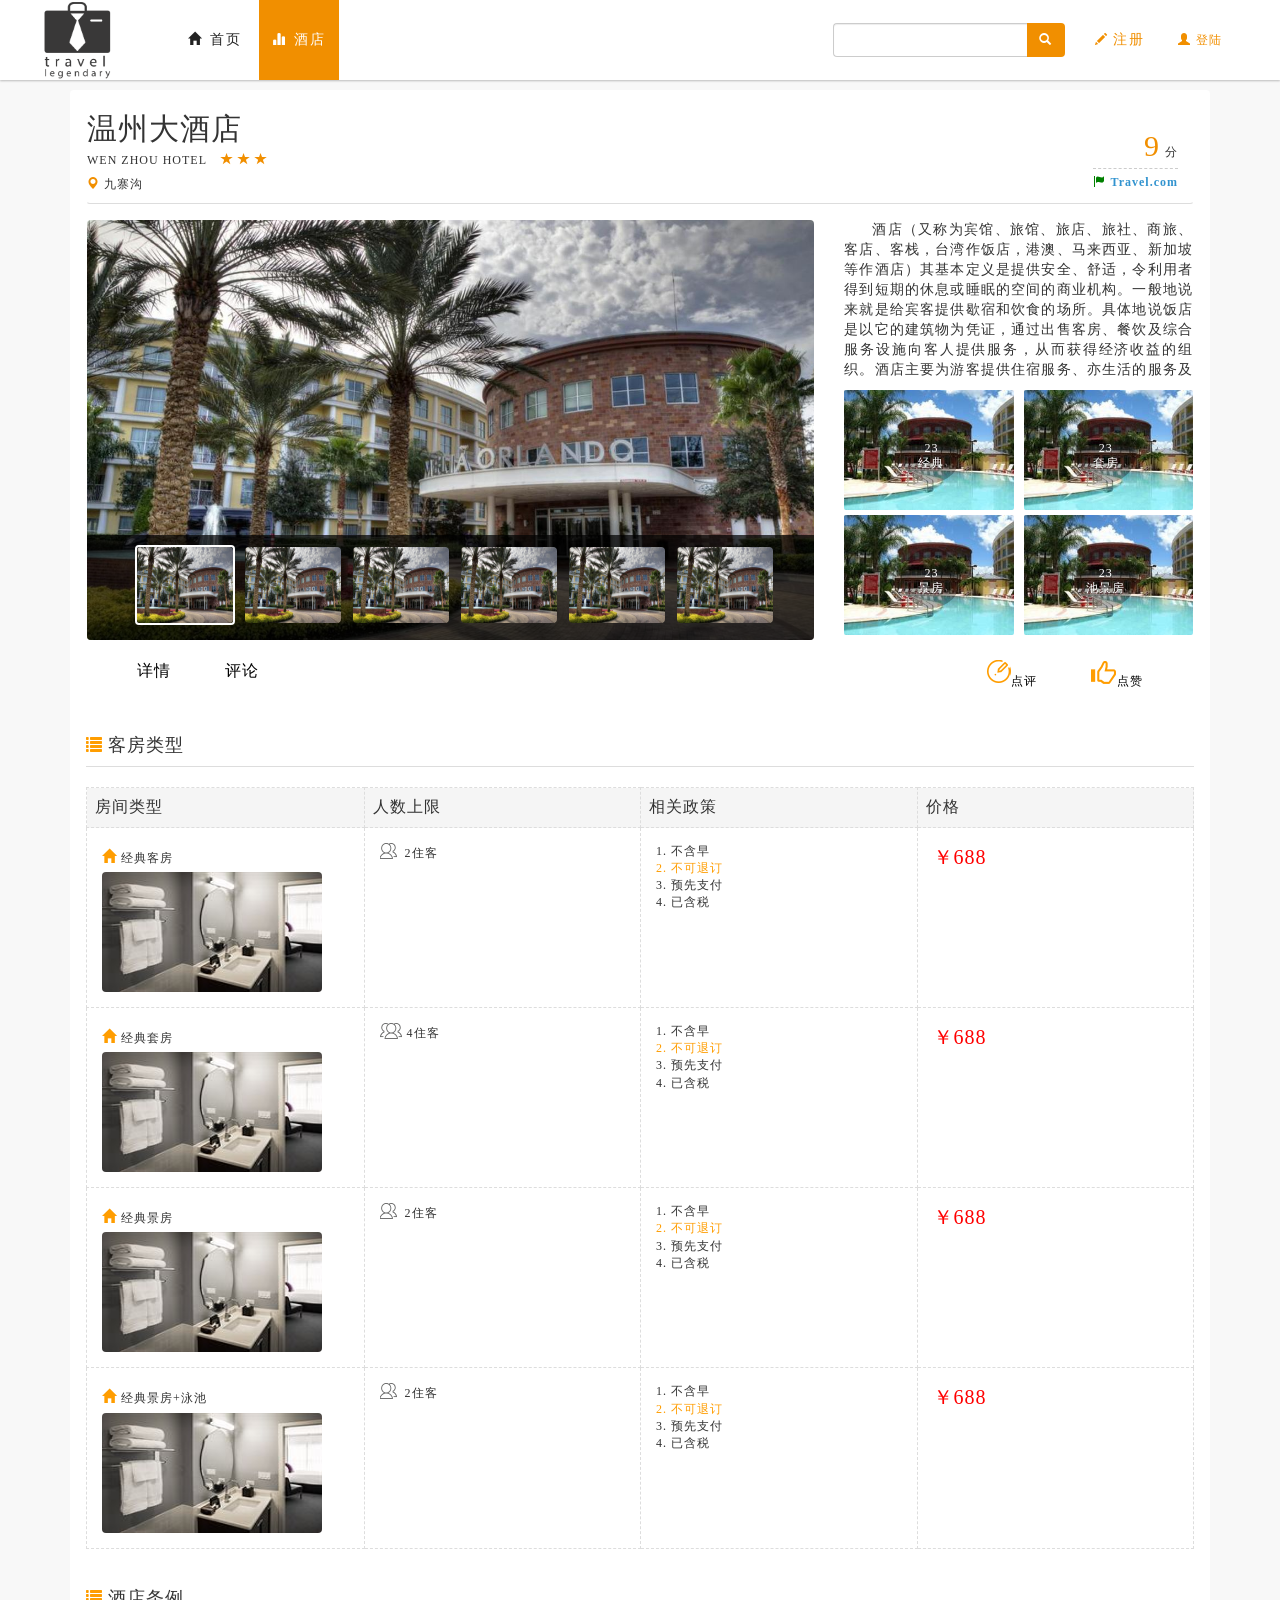
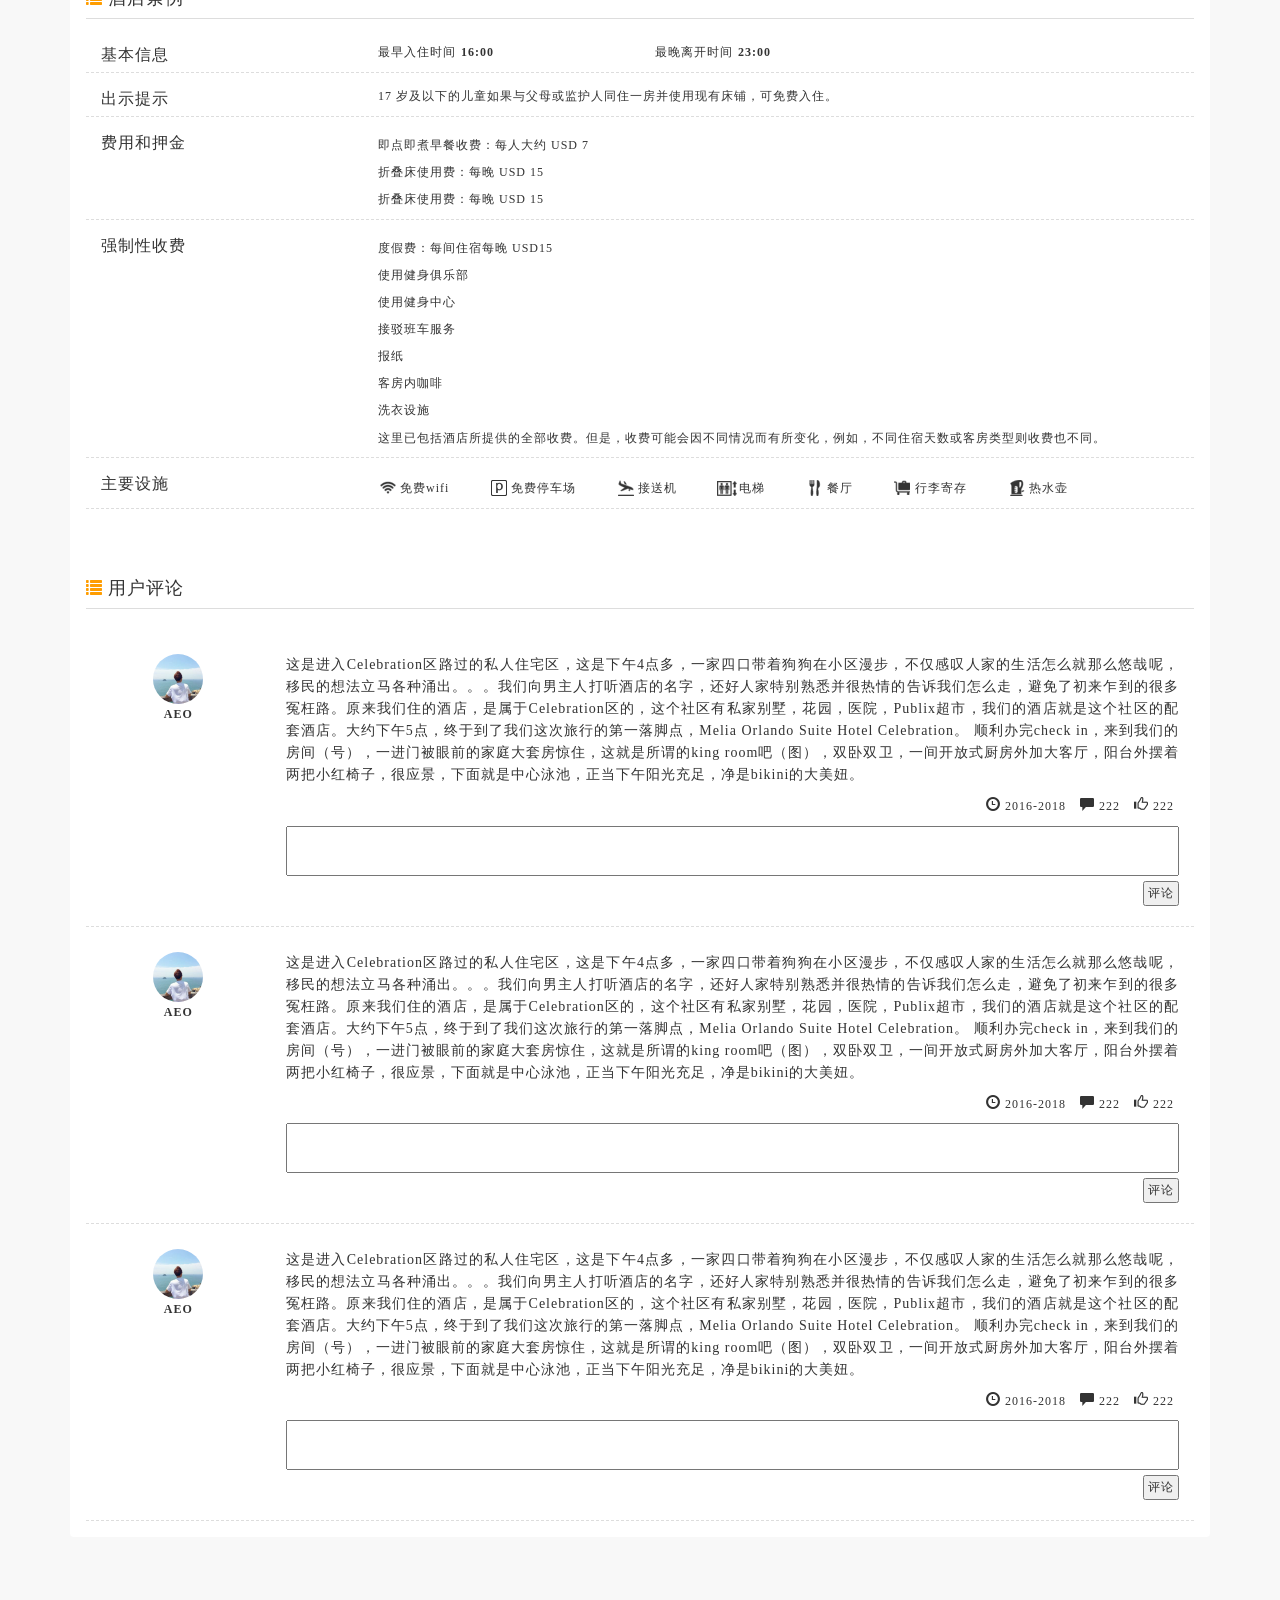
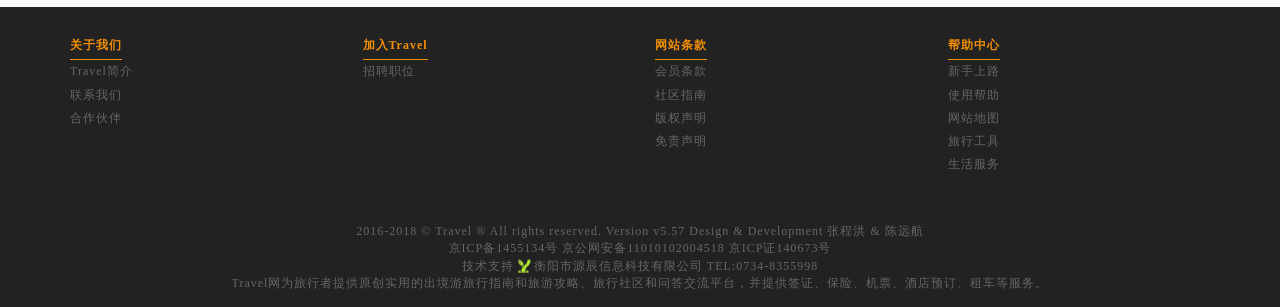
<file: src/main/webapp/hotel.html>
<!DOCTYPE html>
<html lang="en">
<head>
	<meta charset="UTF-8">
	<title>Travel_Hotel</title>
	<meta http-equiv="X-UA-Compatible" content="IE=edge" />
	<meta http-equiv="content-type" content="text/html; charset=UTF-8" />
	<meta name="keywords" content="travel" />
	<meta name="viewport" content="width=device-width, initial-scale=1.0, minimum-scale=1"/>
	<link rel="shortcut icon" href="images/favicon.ico.png" />
	<link rel="stylesheet" type="text/css" href="css/bootstrap.min.css" media="all"/>
	<link rel="stylesheet" type="text/css" href="css/jquery-ui.min.css" media="all"/>
	<link rel="stylesheet" type="text/css" href="css/banner.css" />
	<link rel="stylesheet" href="css/hotel.css">
	<style type="text/css" media="screen">
	</style>
</head>
<body>
<div class="body-warp">
	<section class="section_logo">
		<nav class="navbar" role="navigation">
			<div class="container container_nav">
				<div class="navbar-header">
					<button type="button" class="navbar-toggle collapsed btn_logo" data-toggle="collapse" data-target="#navbar" aria-expanded="false" aria-controls="navbar">
						<span class="icon-bar"></span>
						<span class="icon-bar"></span>
						<span class="icon-bar"></span>
					</button>
					<a class="navbar-brand logo" href="#" sytle="float:left">
						<img src="images/logo.png"  alt="travel"/>
					</a>
				</div>
				<div id="navbar" class="navbar-collapse collapse">
					<ul class="nav  navbar-left nav-logo">
						<a href="index.html">
							<i class="nav-logo_i"></i>
							<span class="glyphicon glyphicon-home"></span>
							首页
						</a>
						<a href="#"  class="active_zch">
							<i class="nav-logo_i"></i>
							<span class="glyphicon glyphicon-stats"></span>
							酒店
						</a>
					</ul>
					
					<ul class="nav navbar-nav navbar-right ul_Logins">
						<li><a href="javascript:;" id="reg"><i class="glyphicon glyphicon-pencil user_pho"></i><i class="nav-logo_i"></i>注册</a></li>
						<li><a href="javascript:;" id="login"><i class="glyphicon glyphicon-user user_pho" id="user_photo"></i><i class="nav-logo_i"></i><span id="user_name">登陆</span></a></li>
					</ul>
					<form action="" class="navbar-form navbar-right navbar-search">
						<div class="btn-group">
							<input type="text" class="form-control form-control_search" name="" id="" value="" />
							<button class="btn btn_search"><span class="glyphicon glyphicon-search"></span></button>
						</div>
					</form>
				</div>
			</div>
		</nav>
	</section>
	<section class="section_content">
		<div class="container">
			<div class="panel panel-box">
				<div class="panel panel-heading panel-bar">
					<h2 class="panel-title">温州大酒店</h2>
					<div class="panel-title-en-bar">
						<span class="panel-title-en">wen zhou hotel</span>
						<span class="glyphicon glyphicon-star"></span>
						<span class="glyphicon glyphicon-star"></span>
						<span class="glyphicon glyphicon-star"></span>
					</div>
					<div class="hotel_address_bar">
						<span class="glyphicon glyphicon-map-marker hotel_address_tip" title="九寨沟"></span>
						<span class="hotel_address">九寨沟</span>
					</div>
					<div class="pinFen_bar">
						<p class="mark_bar"><span class="marks">9</span>分</p>
						<p title="评分来自" class="marks_bar"><span class="glyphicon glyphicon-flag marks-form"></span>Travel.com</p>
					</div>
				</div>
				<div class="panel panel-body panel-body-bar">
					<div class="row">
						<div class="col-md-8 col-sm-8">
							<!-- 轮播图 -->
							<div id="box">
								<ul class="img-warp">
									<li><img src="images/hotel/1.jpeg"></li>
									<li><img src="images/hotel/1.jpeg"></li>
									<li><img src="images/hotel/1.jpeg"></li>
									<li><img src="images/hotel/1.jpeg"></li>
									<li><img src="images/hotel/1.jpeg"></li>
									<li><img src="images/hotel/1.jpeg"></li>
								</ul>
								<div class="left">
									<i class="init left_up"></i>
									<i class="init left_dn"></i>
								</div>
								<div class="right">
									<i class="init right_up"></i>
									<i class="init right_dn"></i>
								</div>
								<div id="index-warp"></div>
							</div>
							<!-- 轮播图 -->
						</div>
						<div class="col-md-4 col-sm-4 hotel_box">
							<div class="hotel_info">
								酒店（又称为宾馆、旅馆、旅店、旅社、商旅、客店、客栈，台湾作饭店，港澳、马来西亚、新加坡等作酒店）其基本定义是提供安全、舒适，令利用者得到短期的休息或睡眠的空间的商业机构。一般地说来就是给宾客提供歇宿和饮食的场所。具体地说饭店是以它的建筑物为凭证，通过出售客房、餐饮及综合服务设施向客人提供服务，从而获得经济收益的组织。酒店主要为游客提供住宿服务、亦生活的服务及设施（寝前服务）、餐饮、游戏、娱乐、购物、商务中心、宴会及会议等设施。
							</div>
							<div class="hotel_intruct">
								<div class="row">
									<a href="javascript:maoAnimate('jd')" class="jd_hotels col-md-6 hotel_a">
										<img src="images/hotel/2.jpeg" alt="">
										<i class="jd_hotels_num">23<span class="jd">经典</span></i>
									</a>
									<a href="javascript:maoAnimate('jds')" class="jds_hotels col-md-6 hotel_a">
										<img src="images/hotel/2.jpeg" alt="">
										<i class="jd_hotels_num">23<span class="jd">套房</span></i>
									</a>
									<a href="javascript:maoAnimate('jda')" class="jda_hotels col-md-6 hotel_a">
										<img src="images/hotel/2.jpeg" alt="">
										<i class="jd_hotels_num">23<span class="jd">景房</span></i>
									</a>
									<a  href="javascript:maoAnimate('jdv')" class="jdv_hotels col-md-6 hotel_a">
										<img src="images/hotel/2.jpeg" alt="">
										<i class="jd_hotels_num">23<span class="jd">池景房</span></i>
									</a>
								</div>
							</div>
						</div>
					</div>
					<div class="row link_bar">
						<div class="col-md-6">
							<a href="javascript:maoAnimate('hotel_intruct')" class="link_a hotel_a">详情</a>
							<a href="javascript:maoAnimate('hotel_comment')" class="link_a hotel_a">评论</a>
						</div>
						<div class="col-md-6 link_counts">
							<a href="javascript:;" class="link_a_pinlun" ><i class="link_a_pinlun_ico"></i>点评</a>
							<a href="" class="link_a_zan" ><i class="glyphicon glyphicon-thumbs-up link_a_zan_ico"></i>点赞</a>
						</div>
					</div>
				</div>
				<div class="panel-body">
					<div class="hotel_alls_title">
						<h4><span class="glyphicon glyphicon-list hotel_icon"></span>客房类型</h4>
					</div>
					<table class="table table-bordered">
						<thead>
							<tr class="active">
								<th>房间类型</th>
								<th>人数上限</th>
								<th>相关政策</th>
								<th>价格</th>
							</tr>
						</thead>
						<tbody>
							<tr class="" id="jd">
								<td>
									<div class="jd_hotels_name_bar">
										<i class="glyphicon glyphicon-home jd_hotels_name_ico"></i>
										<span class="jd_hotels_name">经典客房</span>
									</div>
									<div class="jd_hotels_img_bar">
										<img src="images/hotel/jd_s.jpg" alt="">
									</div>
								</td>
								<td>
									<div class="jd_hotels_zhuke_bar">
										<span><i class="jd_hotels_zhuke"></i>2住客</span>
									</div>
								</td>
								<td>
									<ol type="1" class="jd_hotels_zhence_ol">
										<li>不含早</li>
										<li class="imp">不可退订</li>
										<li>预先支付</li>
										<li>已含税</li>
									</ol>
								</td>
								<td>
									<p class="jd_hotels_money_bar">￥<span class="jd_hotels_money">688</span></p>
								</td>
							</tr>
							<tr class="" id="jds">
								<td>
									<div class="jd_hotels_name_bar">
										<i class="glyphicon glyphicon-home jd_hotels_name_ico"></i>
										<span class="jd_hotels_name">经典套房</span>
									</div>
									<div class="jd_hotels_img_bar">
										<img src="images/hotel/jd_s.jpg" alt="">
									</div>
								</td>
								<td>
									<div class="jd_hotels_zhuke_bar">
										<span><i class="jd_hotels_zhukes"></i>4住客</span>
									</div>
								</td>
								<td>
									<ol type="1" class="jd_hotels_zhence_ol">
										<li>不含早</li>
										<li class="imp">不可退订</li>
										<li>预先支付</li>
										<li>已含税</li>
									</ol>
								</td>
								<td>
									<p class="jd_hotels_money_bar">￥<span class="jd_hotels_money">688</span></p>
								</td>
							</tr>
							<tr class="" id="jda">
								<td>
									<div class="jd_hotels_name_bar">
										<i class="glyphicon glyphicon-home jd_hotels_name_ico"></i>
										<span class="jd_hotels_name">经典景房</span>
									</div>
									<div class="jd_hotels_img_bar">
										<img src="images/hotel/jd_s.jpg" alt="">
									</div>
								</td>
								<td>
									<div class="jd_hotels_zhuke_bar">
										<span><i class="jd_hotels_zhuke"></i>2住客</span>
									</div>
								</td>
								<td>
									<ol type="1" class="jd_hotels_zhence_ol">
										<li>不含早</li>
										<li class="imp">不可退订</li>
										<li>预先支付</li>
										<li>已含税</li>
									</ol>
								</td>
								<td>
									<p class="jd_hotels_money_bar">￥<span class="jd_hotels_money">688</span></p>
								</td>
							</tr>
							<tr class="" id="jdv">
								<td>
									<div class="jd_hotels_name_bar">
										<i class="glyphicon glyphicon-home jd_hotels_name_ico"></i>
										<span class="jd_hotels_name">经典景房+泳池</span>
									</div>
									<div class="jd_hotels_img_bar">
										<img src="images/hotel/jd_s.jpg" alt="">
									</div>
								</td>
								<td>
									<div class="jd_hotels_zhuke_bar">
										<span><i class="jd_hotels_zhuke"></i>2住客</span>
									</div>
								</td>
								<td>
									<ol type="1" class="jd_hotels_zhence_ol">
										<li>不含早</li>
										<li class="imp">不可退订</li>
										<li>预先支付</li>
										<li>已含税</li>
									</ol>
								</td>
								<td>
									<p class="jd_hotels_money_bar">￥<span class="jd_hotels_money">688</span></p>
								</td>
							</tr>
						</tbody>
					</table>
				</div>

				<!-- 酒店条例 -->
				<div class="panel-body"  id="hotel_intruct">
					<div class="hotel_alls_title">
						<h4><span class="glyphicon glyphicon-list hotel_icon"></span>酒店条例</h4>
					</div>
					<ul class="row hotel_alls_ul">
						<li class="row col-md-12 col-sm-12 col-xs-12 hotel_alls_li">
							<dt class="col-md-3 col-sm-3 col-xs-3">基本信息</dt>
							<i class="col-md-3 col-sm-3 col-xs-3">最早入住时间<span class="hotel_time_s">16:00</span></i>
							<i class="col-md-5 col-sm-5 col-xs-5">最晚离开时间<span class="hotel_time_e">23:00</span></i>
						</li>
						<li class="row col-md-12 col-sm-12 col-xs-12 hotel_alls_li">
							<dt class="col-md-3 col-sm-3 col-xs-3">出示提示</dt>
							<i class="col-md-9 col-sm-9 col-xs-9">17 岁及以下的儿童如果与父母或监护人同住一房并使用现有床铺，可免费入住。</i>
						</li>
						<li class="row col-md-12 col-sm-12 col-xs-12 hotel_alls_li">
							<dt class="col-md-3 col-sm-3 col-xs-3">费用和押金</dt>
							<i class="col-md-9 col-sm-9 col-xs-9">
								<ul>
                                    <li>即点即煮早餐收费：每人大约 USD 7</li>
                                    <li>折叠床使用费：每晚 USD 15</li>
                                    <li>折叠床使用费：每晚 USD 15</li>
                                </ul>
							</i>
						</li>
						<li class="row col-md-12 col-sm-12 col-xs-12 hotel_alls_li">
							<dt class="col-md-3 col-sm-3 col-xs-3">强制性收费</dt>
							<i class="col-md-9 col-sm-9 col-xs-9">
                                <ul>
                                    <li>度假费：每间住宿每晚 USD15</li>
                                    <li>使用健身俱乐部</li>
                                    <li>使用健身中心</li>
                                    <li>接驳班车服务</li>
                                    <li>报纸</li>
                                    <li>客房内咖啡</li>
                                    <li>洗衣设施</li>
                                    <li>这里已包括酒店所提供的全部收费。但是，收费可能会因不同情况而有所变化，例如，不同住宿天数或客房类型则收费也不同。</li>
                                </ul>
                            </i>
						</li>
						<li class="row col-md-12 col-sm-12 col-xs-12 hotel_alls_li">
							<dt class="col-md-3 col-sm-3 col-xs-3">主要设施</dt>
							<i class="col-md-9 col-sm-9 col-xs-9">
                                <ul class="hotel_alls_ul_sheshi">
                                    <li><i class="sheshi_wifi"></i>免费wifi</li>
                                    <li><i class="sheshi_p"></i>免费停车场</li>
                                    <li><i class="sheshi_transfer"></i>接送机</li>
                                    <li><i class="sheshi_lift"></i>电梯</li>
                                    <li><i class="sheshi_restaurant"></i>餐厅</li>
                                    <li><i class="sheshi_luggage"></i>行李寄存</li>
                                    <li><i class="sheshi_kettle"></i>热水壶</li>
                                </ul>
                            </i>
						</li>
					</ul>
				</div>
				<div class="panel-body" id="hotel_comment">
					<div class="hotel_alls_title">
						<h4><span class="glyphicon glyphicon-list hotel_icon"></span>用户评论</h4>
					</div>
                    <div class="row hotel_user_bar">
                        <div class="col-md-12">
                            <div class="row hotel_user_box">
                                <div class="col-md-2 user_touxiang">
                                    <img src="images/user.jpg">
                                    <p class="user_name">AEO</p>
                                </div>
                                <div class="col-md-10">
                                    <div class="hotel_user_con">
                                       这是进入Celebration区路过的私人住宅区，这是下午4点多，一家四口带着狗狗在小区漫步，不仅感叹人家的生活怎么就那么悠哉呢，移民的想法立马各种涌出。。。我们向男主人打听酒店的名字，还好人家特别熟悉并很热情的告诉我们怎么走，避免了初来乍到的很多冤枉路。原来我们住的酒店，是属于Celebration区的，这个社区有私家别墅，花园，医院，Publix超市，我们的酒店就是这个社区的配套酒店。大约下午5点，终于到了我们这次旅行的第一落脚点，Melia Orlando Suite Hotel Celebration。 顺利办完check in，来到我们的房间（号），一进门被眼前的家庭大套房惊住，这就是所谓的king room吧（图），双卧双卫，一间开放式厨房外加大客厅，阳台外摆着两把小红椅子，很应景，下面就是中心泳池，正当下午阳光充足，净是bikini的大美妞。
                                    </div>
                                    <div class="hotel_counts">
                                    	<span class="glyphicon glyphicon-time hotel_user_time"></span>
                                    	<span class="hotel_user_time_num">2016-2018</span>
                                    	<span class="glyphicon glyphicon-comment hotel_user_pinlun"></span>
                                    	<span class="hotel_user_pinlun_num">222</span>
                                    	<span class="glyphicon glyphicon-thumbs-up hotel_user_zan"></span>
                                    	<span class="hotel_user_zan_num">222</span>
                                    </div>
                                    <div class="btn_pinlun_bar">
                                    	<textarea class="user_pinlun"></textarea>
                                    	<input type="button"  class="user_pinlun_btn" name="" value="评论" placeholder="">
                                    </div>
                                </div>
                            </div>
                        </div>
                       <div class="col-md-12">
                            <div class="row hotel_user_box">
                                <div class="col-md-2 user_touxiang">
                                    <img src="images/user.jpg">
                                    <p class="user_name">AEO</p>
                                </div>
                                <div class="col-md-10">
                                    <div class="hotel_user_con">
                                       这是进入Celebration区路过的私人住宅区，这是下午4点多，一家四口带着狗狗在小区漫步，不仅感叹人家的生活怎么就那么悠哉呢，移民的想法立马各种涌出。。。我们向男主人打听酒店的名字，还好人家特别熟悉并很热情的告诉我们怎么走，避免了初来乍到的很多冤枉路。原来我们住的酒店，是属于Celebration区的，这个社区有私家别墅，花园，医院，Publix超市，我们的酒店就是这个社区的配套酒店。大约下午5点，终于到了我们这次旅行的第一落脚点，Melia Orlando Suite Hotel Celebration。 顺利办完check in，来到我们的房间（号），一进门被眼前的家庭大套房惊住，这就是所谓的king room吧（图），双卧双卫，一间开放式厨房外加大客厅，阳台外摆着两把小红椅子，很应景，下面就是中心泳池，正当下午阳光充足，净是bikini的大美妞。
                                    </div>
                                    <div class="hotel_counts">
                                    	<span class="glyphicon glyphicon-time hotel_user_time"></span>
                                    	<span class="hotel_user_time_num">2016-2018</span>
                                    	<span class="glyphicon glyphicon-comment hotel_user_pinlun"></span>
                                    	<span class="hotel_user_pinlun_num">222</span>
                                    	<span class="glyphicon glyphicon-thumbs-up hotel_user_zan"></span>
                                    	<span class="hotel_user_zan_num">222</span>
                                    </div>
                                    <div class="btn_pinlun_bar">
                                    	<textarea class="user_pinlun"></textarea>
                                    	<input type="button"  class="user_pinlun_btn" name="" value="评论" placeholder="">
                                    </div>
                                </div>
                            </div>
                        </div>
                       <div class="col-md-12">
                            <div class="row hotel_user_box">
                                <div class="col-md-2 user_touxiang">
                                    <img src="images/user.jpg">
                                    <p class="user_name">AEO</p>
                                </div>
                                <div class="col-md-10">
                                    <div class="hotel_user_con">
                                       这是进入Celebration区路过的私人住宅区，这是下午4点多，一家四口带着狗狗在小区漫步，不仅感叹人家的生活怎么就那么悠哉呢，移民的想法立马各种涌出。。。我们向男主人打听酒店的名字，还好人家特别熟悉并很热情的告诉我们怎么走，避免了初来乍到的很多冤枉路。原来我们住的酒店，是属于Celebration区的，这个社区有私家别墅，花园，医院，Publix超市，我们的酒店就是这个社区的配套酒店。大约下午5点，终于到了我们这次旅行的第一落脚点，Melia Orlando Suite Hotel Celebration。 顺利办完check in，来到我们的房间（号），一进门被眼前的家庭大套房惊住，这就是所谓的king room吧（图），双卧双卫，一间开放式厨房外加大客厅，阳台外摆着两把小红椅子，很应景，下面就是中心泳池，正当下午阳光充足，净是bikini的大美妞。
                                    </div>
                                    <div class="hotel_counts">
                                    	<span class="glyphicon glyphicon-time hotel_user_time"></span>
                                    	<span class="hotel_user_time_num">2016-2018</span>
                                    	<span class="glyphicon glyphicon-comment hotel_user_pinlun"></span>
                                    	<span class="hotel_user_pinlun_num">222</span>
                                    	<span class="glyphicon glyphicon-thumbs-up hotel_user_zan"></span>
                                    	<span class="hotel_user_zan_num">222</span>
                                    </div>
                                    <div class="btn_pinlun_bar">
                                    	<textarea class="user_pinlun"></textarea>
                                    	<input type="button"  class="user_pinlun_btn" name="" value="评论" placeholder="">
                                    </div>
                                </div>
                            </div>
                        </div>
                       
                       
                    </div>
				</div>
			</div>
		</div>
	</section>
	<section class="section_footer">
	<div class="container Version">
		<div class="row">
			<div class="col-md-3 col-sm-3 col-xs-6">
				<ul class="footer_nav">
					<li><dt><a href="">关于我们</a></dt></li>
					<li><dd><a href="">Travel简介</a></dd></li>
					<li><dd><a href="">联系我们</a></dd></li>
					<li><dd><a href="">合作伙伴</a></dd></li>
				</ul>
			</div>
			<div class="col-md-3 col-sm-3 col-xs-6">
				<ul class="footer_nav">
					<li><dt><a href="">加入Travel</a></dt></li>
					<li><dd><a href="">招聘职位</a></dd></li>
				</ul>
			</div>
			<div class="col-md-3 col-sm-3 col-xs-6">
				<ul class="footer_nav">
					<li><dt><a href="">网站条款</a></dt></li>
					<li><dd><a href="">会员条款</a></dd></li>
					<li><dd><a href="">社区指南</a></dd></li>
					<li><dd><a href="">版权声明</a></dd></li>
					<li><dd><a href="">免责声明</a></dd></li>
				</ul>
			</div>
			<div class="col-md-3 col-sm-3 col-xs-6">
				<ul class="footer_nav">
					<li><dt><a href="">帮助中心</a></dt></li>
					<li><dd><a href="">新手上路</a></dd></li>
					<li><dd><a href="">使用帮助</a></dd></li>
					<li><dd><a href="">网站地图</a></dd></li>
					<li><dd><a href="">旅行工具</a></dd></li>
					<li><dd><a href="">生活服务</a></dd></li>
				</ul>
			</div>
		</div>
		<div class="banquan">
			2016-2018 &copy; Travel ® All rights reserved. Version v5.57
			Design & Development 张程洪 & 陈远航<br>
			京ICP备1455134号  京公网安备11010102004518  京ICP证140673号<br>
			技术支持<a href="http://www.hyycinfo.com" id="tech">衡阳市源辰信息科技有限公司</a> TEL:0734-8355998<br>
			Travel网为旅行者提供原创实用的出境游旅行指南和旅游攻略、旅行社区和问答交流平台，并提供签证、保险、机票、酒店预订、租车等服务。
		</div>
	</div>
</section>
</div>
<div class="login_bar">
	<div class="login_con_bar">
		<a href="javascript:;" class="close_btn" >
			<i></i>
		</a>
		<a href="" class="up_photo_bar" title="上传头像">
			<div class="up_photo">
				<img src="images/camera.png" alt="">
			</div>
		</a>
		<div class="user_login_bar">
		    <form class="form-signin" role="form">
			    <div class="btn-group">
			    		<i class="iA email"></i>
			    		<input type="email" class="form-control e" placeholder="请填写邮箱或用户名" required autofocus>
			    		<i class="iA pwd"></i>
			       		<input type="password" class="form-control p" placeholder="请填写密码" required>
			    </div>
		        <div class="checkbox">
					<label>
						<input type ="checkbox" value="remember-me">7天之内免登录
					</label>
		        </div>
				<button class="btn btn-lg btn-warning btn-block" id="login_btn" type="submit">登录</button>
				<div class="login_info">
					<a href="#" id="Forgot" title="忘记密码？">忘记密码?</a>
					<a href="#" id="SgUp" title="注册新账号">还未注册？立刻加入</a>
				</div>
		    </form>
		</div>
	</div>
</div>
	 <!-- 遮罩  -->
	<div class="zhegai">
	</div>
	

<div class="comment_box">
	<div class="comment_bar">
		<div class="comment_headinig">
			<h2 class="comment_title">温州大酒店</h2>
		</div>
		<div class="comment_body">
			<div class="row comment_lv_bar">
				<span class="col-md-2 comment_lv_s">星级:</span>
				<div class="col-md-10 comment_lvbox">
					<i class="comment_lv"></i>
					<i class="comment_lv"></i>
					<i class="comment_lv"></i>
					<i class="comment_lv"></i>
					<i class="comment_lv"></i>
					<i class="comment_lv"></i>
					<i class="comment_lv"></i>
					<i class="comment_lv"></i>
					<i class="comment_lv"></i>
					<i class="comment_lv"></i>
					<span class="comment_mark"><i id="con_mark">0</i>分</span>
				</div>
			</div>
		</div>
		<div class="comment_body">
			<div class="row comment_user_con">
				<span class="col-md-2 comment_user_pinjia">评论:</span>
				<div class="col-md-10 comment_pinlun">
					<div class="comment_pinlun_bar">
						<textarea name="user_pinlun" id="user_pinlun" placeholder="详细，客观，真实，130字以上为佳！上传图片更有趣哦！"></textarea>
						<span class="user_pinlun_fanWei">15-500个字，已输入<b class="user_pinlun_num">0</b>个字</span>
					</div>
				</div>
			</div>
		</div>
		<div class="comment_body">
			<div class="row commen_upload_img">
				<span class="col-md-2 commen_upload_up">上传照片:</span>
				<div class="col-md-10 commen_upload_img_box">
					<div class="commen_upload_img_bar">
						<label class="upload_img_bar">+
						<input id="upload_" type="file" multiple onchange="setImagePreviews(this, 'showImg')">
						</label>
					</div>
					<div id="showImg"></div>
				</div>
			</div>
		</div>
		<div class="comment_body comment_sub_box">
		<a href="" id="comment_sub">提交点评</a>
		</div>
		<a href="javascript:;" class="close_btn" id="close_comment_btn">
			<i></i>
		</a>
	</div>
</div>

</body>
<script type="text/javascript" src="js/jquery-3.1.0.min.js"></script>
<script type="text/javascript" src="js/bootstrap.min.js"></script>
<script type="text/javascript" src="js/jquery-ui.min.js"></script>
<script type="text/javascript" src="js/banner.js"></script>
<script type="text/javascript">
$(function(){
	//克隆第一个
	var liClone = $(".img-warp li").first().clone();
	$(".img-warp").append(liClone);
	//li的个数
	var liLength = $(".img-warp li").length;
	//li的宽度
	var liWidth = $(".img-warp li").eq(0).width();
	var size = liWidth*liLength;
	var index = 0;
	//小圆点
	for (var i = 0; i <liLength-1; i++) {
		var a = $("<a href='javascript:;'><img class='img' src='images/hotel/1.jpeg' alt=''></a>");
		$("#index-warp").append(a);
	};
	//设置默认第一个样式  居中显示
	var warpWidth = $("#index-warp").width();
	// $("#index-warp").css({"margin-left": -warpWidth/2}); 
	$("#index-warp a").eq(0).addClass('active')

	//左右按钮淡入淡出
	$(".img-warp").css({width: size});
	//小圆点控制滑动效果
	$("#index-warp a").click(function() {
		var i=$(this).index();
		index=i;
		$(".img-warp").stop().animate({left:-i*liWidth})
		$(this).addClass('active').siblings().removeClass('active');
	});
	//移入移出
	$("#box").hover(function() {
		clearInterval(timer);
		$(".left,.right").stop().fadeIn(500);
	}, function() {
		$(".left,.right").stop().fadeOut(500);
		timer=setInterval(function(){
			index++;	
			move();
		},4000)
	});

	//左右按钮点击
	$(".left").click(function(){
		index--;	
		move();	
	})
	$(".right").click(function(){
		index++;
		move();
	})
	//核心动画
	function move(){
		//当到最后一张的时候
		if (index == liLength) {
			$(".img-warp").css({left: '0'});
			index=1;
		}
		//当到第一张的时候
		if(index < 0){
			$(".img-warp").css({left:-liWidth*(liLength-1)});	//倒数第二张的位置
			index=liLength-2;		//倒数第二张
		}
		$(".img-warp").stop().animate({left:-(liWidth*index)},500)
		if(index == liLength-1){
			$("#index-warp a").eq(0).addClass('active').siblings().removeClass("active");
		}else{
			$("#index-warp a").eq(index).addClass('active').siblings().removeClass("active");
		}
	}
	// 定时器
	var timer=setInterval(function(){
		index++;	
		move();
	},4000)

	// 评价动画
	$("#user_pinlun").on("focus", function() {
		$(this).animate({
			"background-color":"#fff",
			"outline-color":"#F18F00"
		},400);
	});
	$("#user_pinlun").on("blur", function() {
		$(this).animate({
			"background-color":"#efefef",
			"outline-color":"none"
		},400);
	});
	var old = $(".user_pinlun_fanWei").html();
	$("#user_pinlun").keyup(function(event) {
		var plLength = $(this).val().length;
		if (plLength > 0 && plLength < 15) {
			$(".user_pinlun_fanWei").html("还需要输入"+(15-plLength)+"个字").addClass('user_pinlun_fanWei_red');
		}else{
			$(".user_pinlun_fanWei").html(old).removeClass('user_pinlun_fanWei_red');
			$(".user_pinlun_num").text(plLength);
		};
	});
	// 点评动画
	$(".link_a_pinlun").click(function(){
		$(".comment_box").animate({"left":"0"},500);
		$(".comment_bar").delay(500).animate({"top":"85px"},500);
	});
	$("#close_comment_btn").click(function(){
		$(".comment_box").css({"overflow":"hidden"});
		$(".comment_box").delay(500).animate({"left":"100%"},500,function(){
			$(".comment_box").css({
				"left":"-100%",
				"overflow":"auto"
			});
			$(".comment_bar").css({
				"top":"-100%"
			});
		});
		$(".comment_bar").animate({"top":"100%"},500);
	});
	// 星级评分
	$.each($(".comment_lv"), function(index, item) {
		$(item).hover(function(event) {
			$(".comment_lv").removeClass("comment_lvB");
			for (var i = 0; i <= index; i++ ) {
				$("#con_mark").text(i+1);
				$(".comment_lv").eq(i).addClass("comment_lvB");
			}
		});
	});
	
});



function setImagePreviews(imagesObj,divid) {
    var dd = document.getElementById(divid);
    dd.style.display="block";
    dd.innerHTML = "";
    var fileList = imagesObj.files;
    for (var i = 0; i < fileList.length; i++) {            
    	dd.innerHTML += "<div class='img_box' style='float:left'><img id='"+divid+"_img" + i + "'  /> <i class='glyphicon glyphicon-trash rmoveThisImg' onclick='rmoveThisImgs(this)'></i></div>";
        var imgObjPreview = document.getElementById(divid+"_img"+i); 
        if (imagesObj.files && imagesObj.files[i]) {
            //火狐下，直接设img属性
            imgObjPreview.style.display = 'block';
            imgObjPreview.style.width = '120px';
            imgObjPreview.style.height = '120px';
            imgObjPreview.src = window.URL.createObjectURL(imagesObj.files[i]);
        }else {
            //IE下，使用滤镜
            imagesObj.select();
            var imgSrc = document.selection.createRange().text; //运用IE滤镜获取数据;
            //alert(imgSrc);
            var localImagId = document.getElementById("img" + i);
            //必须设置初始大小
            localImagId.style.width = "200px";
            localImagId.style.height = "200px";
            //图片异常的捕捉
            try {
                localImagId.style.filter = "progid:DXImageTransform.Microsoft.AlphaImageLoader( true,sizingMethod=scale,src = imgSrc)";  //scale：缩放图片以适应对象的尺寸边界。
            }
            catch (e) {
                alert("您上传的图片格式不正确，请重新选择!");
                return false;
            }
            imgObjPreview.style.display = 'none';
            document.selection.empty(); //在当前网页下不能选择对象,也就是鼠标不能选中 
        }
    }  
    return true;
}
// function rmoveThisImgs(a){
// 	$(a).parent().remove();
// }
// function showR(index){
// 	var indexs = $(index).index();
// 	$(".rmoveThisImg").eq(indexs).css('display', 'block');
// };
// function unshowR(index){
// 	var indexs = $(index).index();
// 	$(".rmoveThisImg").eq(indexs).css('display', 'none');
// };
</script>
</html>
</file>
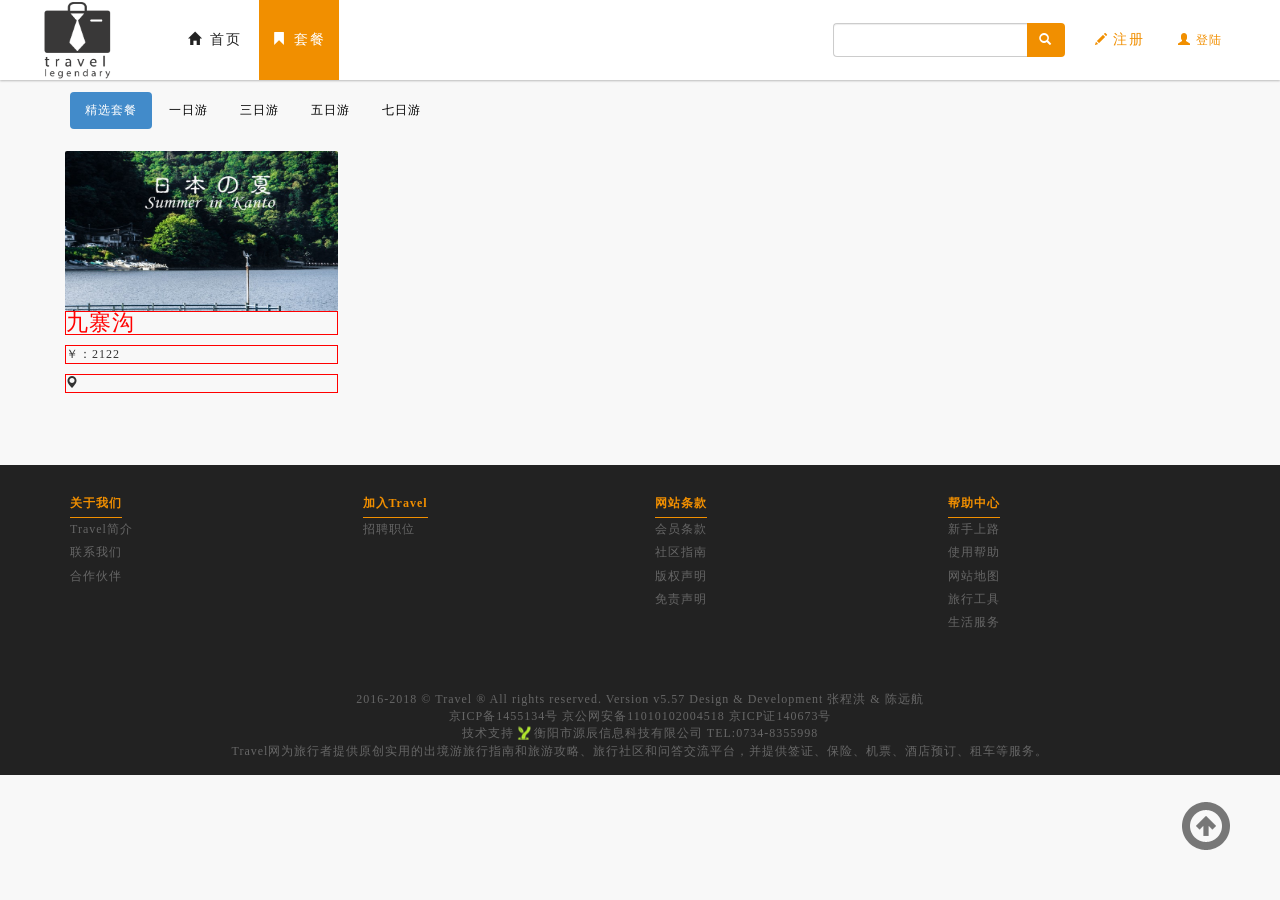
<file: src/main/webapp/package.html>
<!DOCTYPE html>
<html>
<head>
	<meta http-equiv="X-UA-Compatible" content="IE=edge" />
	<meta http-equiv="content-type" content="text/html; charset=UTF-8" />
	<meta name="keywords" content="四川旅游网,中旅,川旅" />
	<meta name="viewport" content="width=device-width, initial-scale=1.0, minimum-scale=1"/>
	<link rel="shortcut icon" href="../images/favicon.ico.png" />
	<link rel="stylesheet" type="text/css" href="css/bootstrap.min.css" media="all"/>
	<link rel="stylesheet" type="text/css" href="css/banner.css" />
	<link rel="stylesheet" type="text/css" href="css/main.css" />
	<link rel="stylesheet" type="text/css" href="css/lunbo.css" />
	<title>魔板</title>
	<style type="text/css">
	
		p{
			border:1px solid red 

		}
		
	</style>
</head>
<body>
<!--导航部分-->
<div class="body-warp">
	<section class="section_logo">
		<nav class="navbar" role="navigation">
			<div class="container container_nav">
				<div class="navbar-header">
					<button type="button" class="navbar-toggle collapsed btn_logo" data-toggle="collapse" data-target="#navbar" aria-expanded="false" aria-controls="navbar">
						<span class="icon-bar"></span>
						<span class="icon-bar"></span>
						<span class="icon-bar"></span>
					</button>
					<a class="navbar-brand logo" href="#" sytle="float:left">
						<img src="images/logo.png"  alt="travel"/>
					</a>
				</div>
				<div id="navbar" class="navbar-collapse collapse">
					<ul class="nav  navbar-left nav-logo">
						<a href="index.html">
							<i class="nav-logo_i"></i>
							<span class="glyphicon glyphicon-home"></span>
							首页
						</a>
						<a href="#"  class="active_zch">
							<i class="nav-logo_i"></i>
							<span class="glyphicon glyphicon-bookmark heart"></span>
							套餐
						</a>
					</ul>
					<ul class="nav navbar-nav navbar-right ul_Logins">
						<li><a href="javascript:;" id="reg"><i class="glyphicon glyphicon-pencil user_pho"></i><i class="nav-logo_i"></i>注册</a></li>
						<li><a href="javascript:;" id="login"><i class="glyphicon glyphicon-user user_pho" id="user_photo"></i><i class="nav-logo_i"></i><span id="user_name">登陆</span></a></li>
					</ul>
					<form action="" class="navbar-form navbar-right navbar-search">
						<div class="btn-group">
							<input type="text" class="form-control form-control_search" name="" id="" value="" />
							<button class="btn btn_search"><span class="glyphicon glyphicon-search"></span></button>
						</div>
					</form>
				</div>
			</div>
		</nav>
	</section>
    <!--导航部分-->
    
 	<!-- 内容	 -->



	<div class="container margintop marginBottom " >
		<ul class="nav nav-pills nav-divider marginBottom ">
			<li  class="active"><a href="">精选套餐</a></li>
			<li><a href="">一日游</a></li>
			<li><a href="">三日游</a></li>
			<li><a href="">五日游</a></li>
			<li><a href="">七日游</a></li>
		</ul>	
		<!-- 套餐ajax区域 -->
		<div class="row " id="package_div">
			<div class="col-lg-3 col-md-3 col-ms-3 col-xs-4  clearpaddingLR marginBottom" >
				<div class='box_div ' >
					<div style="height:160px"><img src="img/1.png"  style="height:160px" alt="" /></div>
					<div style="height:70px">
						<p class="package_title">九寨沟</p>
						<p  class="price">￥：2122</p>
						<p class="package_location"> <span class="glyphicon glyphicon-map-marker"></span></p>
					</div>
				</div>
			</div>
			
			

		</div>


	</div>
	<!-- 评论	 -->

	<div class="clearfix"></div>

	<!-- 内容结束-->
			 
    
    
  	<!--版权部分-->
<section class="section_footer">
	<div class="container Version">
		<div class="row">
			<div class="col-md-3 col-sm-3 col-xs-6">
				<dl class="footer_nav">
					<dt><a href="">关于我们</a></dt>
					<dd><a href="">Travel简介</a></dd>
					<dd><a href="">联系我们</a></dd>
					<dd><a href="">合作伙伴</a></dd>
				</dl>
			</div>
			<div class="col-md-3 col-sm-3 col-xs-6">
				<dl class="footer_nav">
					<dt><a href="">加入Travel</a></dt>
					<dd><a href="">招聘职位</a></dd>
				</dl>
			</div>
			<div class="col-md-3 col-sm-3 col-xs-6">
				<dl class="footer_nav">
					<dt><a href="">网站条款</a></dt>
					<dd><a href="">会员条款</a></dd>
					<dd><a href="">社区指南</a></dd>
					<dd><a href="">版权声明</a></dd>
					<dd><a href="">免责声明</a></dd>
				</dl>
			</div>
			<div class="col-md-3 col-sm-3 col-xs-6">
				<dl class="footer_nav">
					<dt><a href="">帮助中心</a></dt>
					<dd><a href="">新手上路</a></dd>
					<dd><a href="">使用帮助</a></dd>
					<dd><a href="">网站地图</a></dd>
					<dd><a href="">旅行工具</a></dd>
					<dd><a href="">生活服务</a></dd>
				</dl>
			</div>
		</div>
		<div class="banquan">
			2016-2018 &copy; Travel ® All rights reserved. Version v5.57
			Design & Development 张程洪 & 陈远航<br>
			京ICP备1455134号  京公网安备11010102004518  京ICP证140673号<br>
			技术支持<a href="http://www.hyycinfo.com" id="tech">衡阳市源辰信息科技有限公司</a> TEL:0734-8355998<br>
			Travel网为旅行者提供原创实用的出境游旅行指南和旅游攻略、旅行社区和问答交流平台，并提供签证、保险、机票、酒店预订、租车等服务。
		</div>
	</div>
</section>
    <!-- 版权部分-->
</div>

<!-- 登录界面 -->
<div class="login_bar">
	<div class="login_con_bar">
		<a href="javascript:;" class="close_btn" >
			<i></i>
		</a>
		<a href="" class="up_photo_bar" title="上传头像">
			<div class="up_photo">
				<img src="images/camera.png" alt="">
			</div>
		</a>
		<div class="user_login_bar">
		    <form class="form-signin" role="form">
			    <div class="btn-group">
			    		<i class="iA email"></i>
			    		<input type="email" class="form-control e" placeholder="输入邮箱或账号" required autofocus>
			    		<i class="iA pwd"></i>
			       		<input type="password" class="form-control p" placeholder="输入密码" required>
			    </div>
		        <div class="checkbox">
					<label>
						<input type ="checkbox" value="remember-me">记住密码
					</label>
		        </div>
				<button class="btn btn-lg btn-warning btn-block" type="submit">登录</button>
				<div class="login_info">
					<a href="#" id="Forgot" title="忘记密码？">忘记密码?</a>
					<a href="#" id="SgUp" title="注册新账号">立即加入</a>
				</div>
		    </form>
		</div>
	</div>
</div>
	 <!-- 遮罩  -->
	<div class="zhegai">
	</div>
	<!--返回顶部-->
	<a href="javascript:maoAnimate('top_max')" id="break_top">
		<img src="images/1.png"/>
	</a>
</body>
<script type="text/javascript" src="js/jquery-1.11.0.min.js"></script>
<script type="text/javascript" src="js/bootstrap.min.js"></script>
<script type="text/javascript" src="js/cyh_lb.js"></script>
<script type="text/javascript">
 		
	
	
   $(function(){
   	

		
   });

   

</script>
</html>
</file>
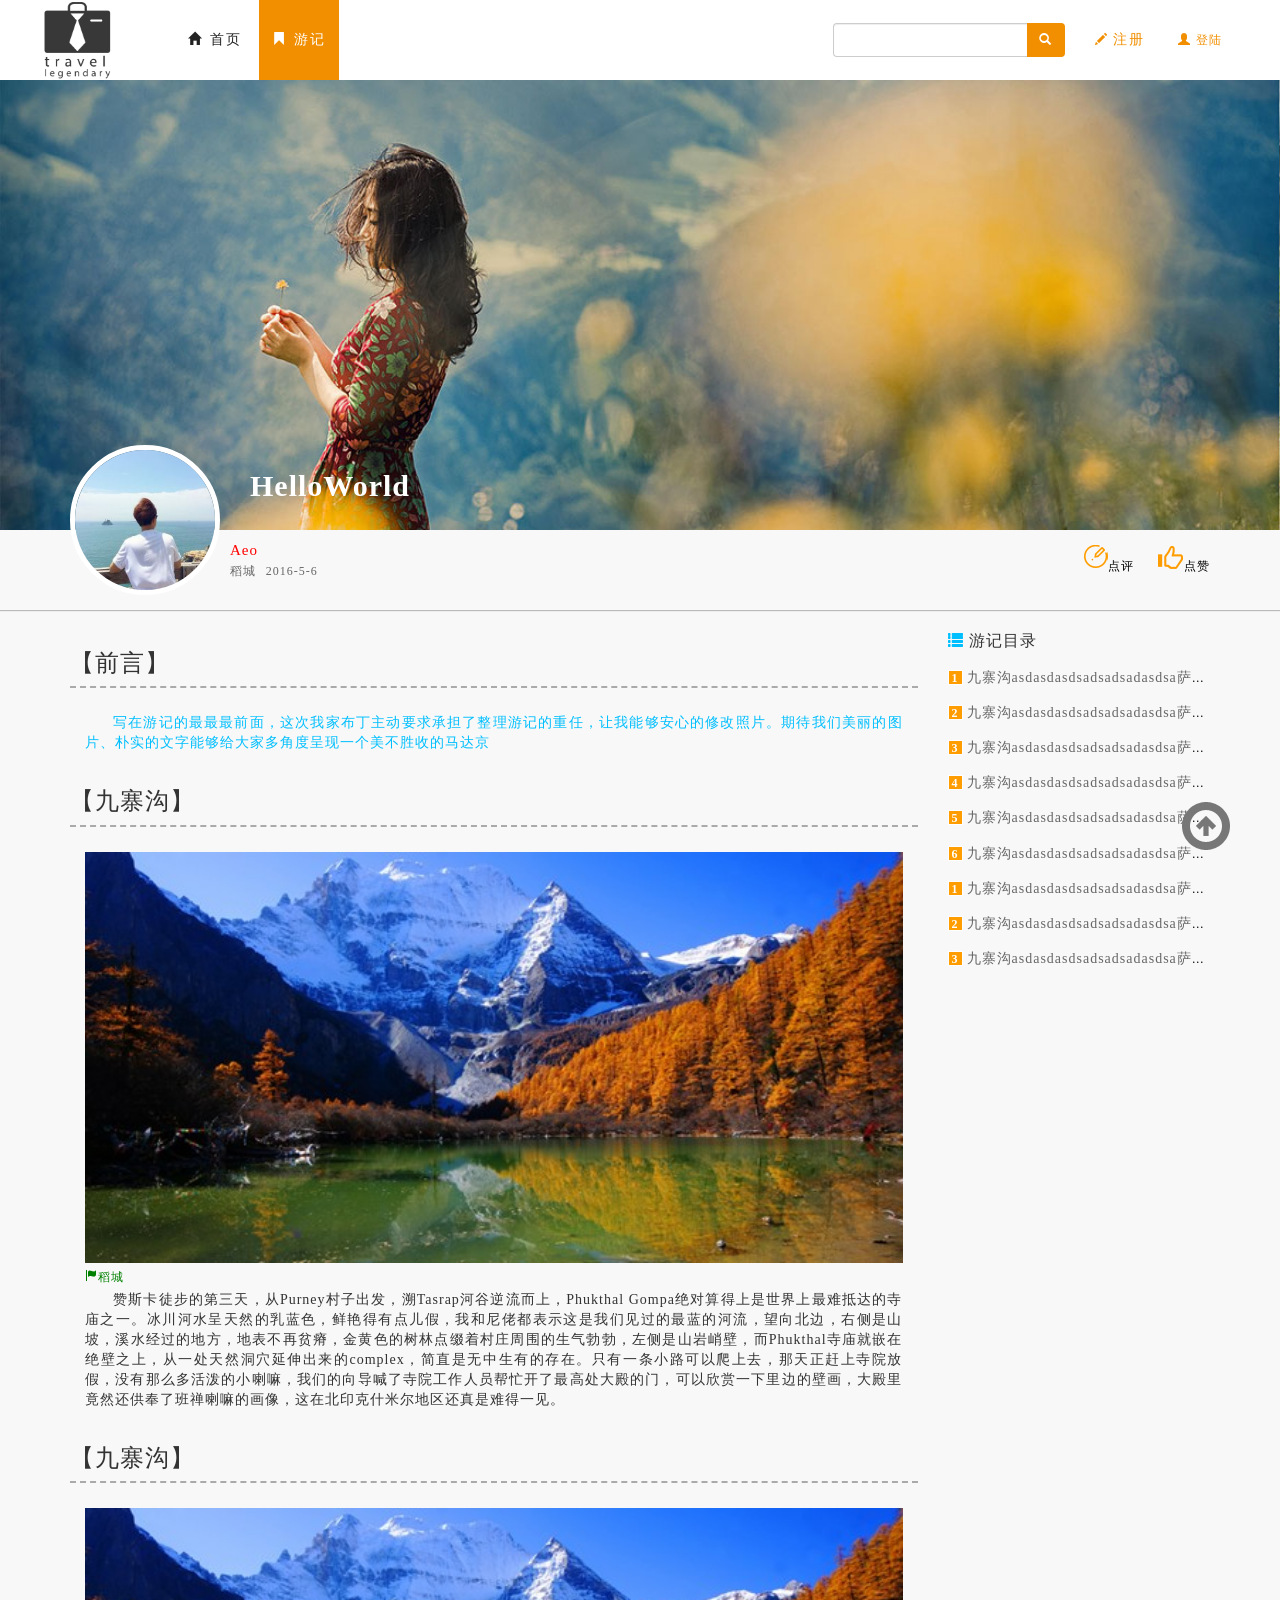
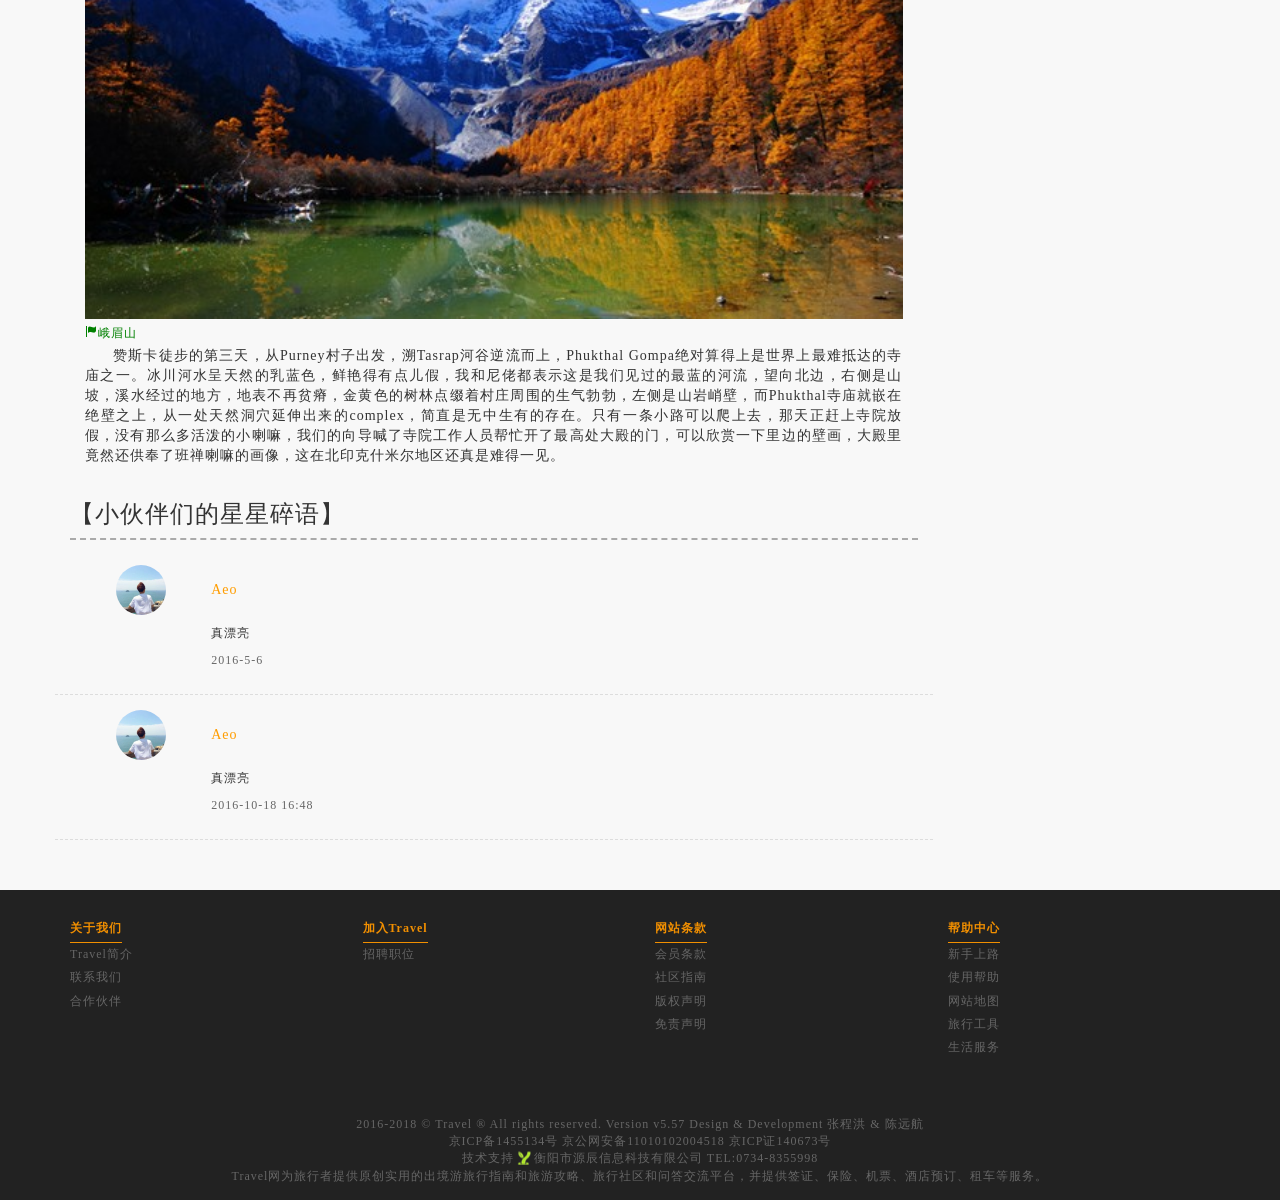
<file: src/main/webapp/youji.html>
<!DOCTYPE html>
<html lang="en">
<head>
	<meta charset="UTF-8">
	<title>Travel_YouJi</title>
	<meta http-equiv="X-UA-Compatible" content="IE=edge" />
	<meta http-equiv="content-type" content="text/html; charset=UTF-8" />
	<meta name="keywords" content="travel" />
	<meta name="viewport" content="width=device-width, initial-scale=1.0, minimum-scale=1"/>
	<link rel="shortcut icon" href="images/favicon.ico.png" />
	<link rel="stylesheet" type="text/css" href="css/bootstrap.min.css" media="all"/>
	<link rel="stylesheet" type="text/css" href="css/jquery-ui.min.css" media="all"/>
	<link rel="stylesheet" type="text/css" href="css/banner.css" />
	<link rel="stylesheet" href="css/youji.css">
	<style type="text/css" media="screen">
		.youji_panel_right_fixed{
			position: fixed;
			top: 100px;
			right: 368px;
			width: 292px;
			overflow: hidden;
		}
	</style>
</head>
<body>
<div class="body-warp">
	<section class="section_logo">
		<nav class="navbar" role="navigation">
			<div class="container container_nav">
				<div class="navbar-header">
					<button type="button" class="navbar-toggle collapsed btn_logo" data-toggle="collapse" data-target="#navbar" aria-expanded="false" aria-controls="navbar">
						<span class="icon-bar"></span>
						<span class="icon-bar"></span>
						<span class="icon-bar"></span>
					</button>
					<a class="navbar-brand logo" href="#" sytle="float:left">
						<img src="images/logo.png"  alt="travel"/>
					</a>
				</div>
				<div id="navbar" class="navbar-collapse collapse">
					<ul class="nav  navbar-left nav-logo">
						<a href="index.html">
							<i class="nav-logo_i"></i>
							<span class="glyphicon glyphicon-home"></span>
							首页
						</a>
						<a href="#"  class="active_zch">
							<i class="nav-logo_i"></i>
							<span class="glyphicon glyphicon-bookmark heart"></span>
							游记
						</a>
					</ul>
					<ul class="nav navbar-nav navbar-right ul_Logins">
						<li><a href="javascript:;" id="reg"><i class="glyphicon glyphicon-pencil user_pho"></i><i class="nav-logo_i"></i>注册</a></li>
						<li><a href="javascript:;" id="login"><i class="glyphicon glyphicon-user user_pho" id="user_photo"></i><i class="nav-logo_i"></i><span id="user_name">登陆</span></a></li>
					</ul>
					<form action="" class="navbar-form navbar-right navbar-search">
						<div class="btn-group">
							<input type="text" class="form-control form-control_search" name="" id="" value="" />
							<button class="btn btn_search"><span class="glyphicon glyphicon-search"></span></button>
						</div>
					</form>
				</div>
			</div>
		</nav>
	</section>
	<section class="section_content">
		<div class="youji_box">
			<div class="youji_box_img">
				<img src="images/banner/1.jpg"  alt="">
			</div>
			<div class="container">
				<div class="youji_box_user">
					<div class="youji_box_user_user_img">
						<img src="images/user.jpg"/>
					</div>
					<div class="youji_box_user_user_name">Aeo</div>
					<div class="youji_box_user_youji_name">HelloWorld</div>
					<div class="youji_box_user_youji_counts">
						<i class="youji_box_user_youji_address">稻城</i>
						<i class="youji_box_user_youji_time">2016-5-6</i>
					</div>
					<div class="youji_box_user_youji_counts_a">
						<a href="javascript:;" class="youji_link_a_pinlun" ><i class="youji_link_a_pinlun_ico"></i>点评</a>
						<a href="" class="youji_link_a_zan" ><i class="glyphicon glyphicon-thumbs-up youji_link_a_zan_ico"></i>点赞</a>
					</div>
				</div>
			</div>
		</div>
		<div class="container youji_panel">
			<div class="row">
				<div class="col-lg-9 youji_panel_left">
					
					<div class="youji_panel_title">
						<h3>【前言】</h3>
					</div>
					
					<div class="youji_panel_content">
						 写在游记的最最最前面，这次我家布丁主动要求承担了整理游记的重任，让我能够安心的修改照片。期待我们美丽的图片、朴实的文字能够给大家多角度呈现一个美不胜收的马达京
					</div>
					<div id="youji_panel_address_info_box">
						<div class="youji_panel_address_info_bar">
							<h3>【<i class="youji_panel_address_info_tile">九寨沟</i>】</h3>
							<div class="youji_panel_address_info_con_bar">
								<div class="youji_panel_address_info_con_img">
									<img src="images/daoC/d5.jpg"/>
								</div>
								<div class="glyphicon glyphicon-flag youji_address_flag">稻城</div>
								<div class="youji_panel_address_info_con">
									 赞斯卡徒步的第三天，从Purney村子出发，溯Tasrap河谷逆流而上，Phukthal Gompa绝对算得上是世界上最难抵达的寺庙之一。冰川河水呈天然的乳蓝色，鲜艳得有点儿假，我和尼佬都表示这是我们见过的最蓝的河流，望向北边，右侧是山坡，溪水经过的地方，地表不再贫瘠，金黄色的树林点缀着村庄周围的生气勃勃，左侧是山岩峭壁，而Phukthal寺庙就嵌在绝壁之上，从一处天然洞穴延伸出来的complex，简直是无中生有的存在。只有一条小路可以爬上去，那天正赶上寺院放假，没有那么多活泼的小喇嘛，我们的向导喊了寺院工作人员帮忙开了最高处大殿的门，可以欣赏一下里边的壁画，大殿里竟然还供奉了班禅喇嘛的画像，这在北印克什米尔地区还真是难得一见。
								</div>
							</div>
						</div>
						
						<div class="youji_panel_address_info_bar">
							<h3>【<i class="youji_panel_address_info_tile">九寨沟</i>】</h3>
							<div class="youji_panel_address_info_con_bar">
								<div class="youji_panel_address_info_con_img">
									<img src="images/daoC/d5.jpg"/>
								</div>
								<div class="glyphicon glyphicon-flag youji_address_flag">峨眉山</div>
								<div class="youji_panel_address_info_con">
									 赞斯卡徒步的第三天，从Purney村子出发，溯Tasrap河谷逆流而上，Phukthal Gompa绝对算得上是世界上最难抵达的寺庙之一。冰川河水呈天然的乳蓝色，鲜艳得有点儿假，我和尼佬都表示这是我们见过的最蓝的河流，望向北边，右侧是山坡，溪水经过的地方，地表不再贫瘠，金黄色的树林点缀着村庄周围的生气勃勃，左侧是山岩峭壁，而Phukthal寺庙就嵌在绝壁之上，从一处天然洞穴延伸出来的complex，简直是无中生有的存在。只有一条小路可以爬上去，那天正赶上寺院放假，没有那么多活泼的小喇嘛，我们的向导喊了寺院工作人员帮忙开了最高处大殿的门，可以欣赏一下里边的壁画，大殿里竟然还供奉了班禅喇嘛的画像，这在北印克什米尔地区还真是难得一见。
								</div>
							</div>
						</div>
					</div>
					<div id="youji_panel_pinlun">
						<div class="youji_panel_title">
							<h3>【小伙伴们的星星碎语】</h3>
						</div>
						<div class="youji_panel_pinlun_box row">
							<div class="col-lg-2 youji_panel_pinlun_user">
								<img src="images/user.jpg"/>
							</div>
							<div class="col-lg-10 youji_panel_pinlun_info">
								<p class="youji_panel_pinlun_user_name">Aeo</p>
								<p class="youji_panel_pinlun_user_con">真漂亮</p>
								<p class="youji_panel_pinlun_user_counts">2016-5-6</p>
							</div>
						</div>
						<div class="youji_panel_pinlun_box row">
							<div class="col-lg-2 youji_panel_pinlun_user">
								<img src="images/user.jpg"/>
							</div>
							<div class="col-lg-10 youji_panel_pinlun_info">
								<p class="youji_panel_pinlun_user_name">Aeo</p>
								<p class="youji_panel_pinlun_user_con">真漂亮</p>
								<p class="youji_panel_pinlun_user_counts">2016-10-18 16:48</p>
							</div>
						</div>
					</div>
				</div>
				<div class="col-lg-3 youji_panel_right">
					<div class="youji_panel_mark">
						<p class="youji_panel_mark_title"><i class="glyphicon glyphicon-list"></i>游记目录</p>
						<ol class="youji_panel_mark_ol">
							<a href="" class="youji_panel_mark_list_bar">
								<b class="youji_panel_mark_list">1</b>
								<span class="youji_panel_mark_con">九寨沟asdasdasdsadsadsadasdsa萨达四大四大爱上大声地</span>
							</a>
							<a href="" class="youji_panel_mark_list_bar">
								<b class="youji_panel_mark_list">2</b>
								<span class="youji_panel_mark_con">九寨沟asdasdasdsadsadsadasdsa萨达四大四大爱上大声地</span>
							</a>
							<a href="" class="youji_panel_mark_list_bar">
								<b class="youji_panel_mark_list">3</b>
								<span class="youji_panel_mark_con">九寨沟asdasdasdsadsadsadasdsa萨达四大四大爱上大声地</span>
							</a>
							<a href="" class="youji_panel_mark_list_bar">
								<b class="youji_panel_mark_list">4</b>
								<span class="youji_panel_mark_con">九寨沟asdasdasdsadsadsadasdsa萨达四大四大爱上大声地</span>
							</a>
							<a href="" class="youji_panel_mark_list_bar">
								<b class="youji_panel_mark_list">5</b>
								<span class="youji_panel_mark_con">九寨沟asdasdasdsadsadsadasdsa萨达四大四大爱上大声地</span>
							</a>
							<a href="" class="youji_panel_mark_list_bar">
								<b class="youji_panel_mark_list">6</b>
								<span class="youji_panel_mark_con">九寨沟asdasdasdsadsadsadasdsa萨达四大四大爱上大声地</span>
							</a>
							<a href="" class="youji_panel_mark_list_bar">
								<b class="youji_panel_mark_list">1</b>
								<span class="youji_panel_mark_con">九寨沟asdasdasdsadsadsadasdsa萨达四大四大爱上大声地</span>
							</a>
							<a href="" class="youji_panel_mark_list_bar">
								<b class="youji_panel_mark_list">2</b>
								<span class="youji_panel_mark_con">九寨沟asdasdasdsadsadsadasdsa萨达四大四大爱上大声地</span>
							</a>
							<a href="" class="youji_panel_mark_list_bar">
								<b class="youji_panel_mark_list">3</b>
								<span class="youji_panel_mark_con">九寨沟asdasdasdsadsadsadasdsa萨达四大四大爱上大声地</span>
							</a>
						</ol>
					</div>
				</div>
			</div>
		</div>
		
	</section>
	
	
	
	
	
<section class="section_footer">
	<div class="container Version">
		<div class="row">
			<div class="col-md-3 col-sm-3 col-xs-6">
				<dl class="footer_nav">
					<dt><a href="">关于我们</a></dt>
					<dd><a href="">Travel简介</a></dd>
					<dd><a href="">联系我们</a></dd>
					<dd><a href="">合作伙伴</a></dd>
				</dl>
			</div>
			<div class="col-md-3 col-sm-3 col-xs-6">
				<dl class="footer_nav">
					<dt><a href="">加入Travel</a></dt>
					<dd><a href="">招聘职位</a></dd>
				</dl>
			</div>
			<div class="col-md-3 col-sm-3 col-xs-6">
				<dl class="footer_nav">
					<dt><a href="">网站条款</a></dt>
					<dd><a href="">会员条款</a></dd>
					<dd><a href="">社区指南</a></dd>
					<dd><a href="">版权声明</a></dd>
					<dd><a href="">免责声明</a></dd>
				</dl>
			</div>
			<div class="col-md-3 col-sm-3 col-xs-6">
				<dl class="footer_nav">
					<dt><a href="">帮助中心</a></dt>
					<dd><a href="">新手上路</a></dd>
					<dd><a href="">使用帮助</a></dd>
					<dd><a href="">网站地图</a></dd>
					<dd><a href="">旅行工具</a></dd>
					<dd><a href="">生活服务</a></dd>
				</dl>
			</div>
		</div>
		<div class="banquan">
			2016-2018 &copy; Travel ® All rights reserved. Version v5.57
			Design & Development 张程洪 & 陈远航<br>
			京ICP备1455134号  京公网安备11010102004518  京ICP证140673号<br>
			技术支持<a href="http://www.hyycinfo.com" id="tech">衡阳市源辰信息科技有限公司</a> TEL:0734-8355998<br>
			Travel网为旅行者提供原创实用的出境游旅行指南和旅游攻略、旅行社区和问答交流平台，并提供签证、保险、机票、酒店预订、租车等服务。
		</div>
	</div>
</section>
    <!-- 版权部分-->
</div>

<!-- 登录界面 -->
<div class="login_bar">
	<div class="login_con_bar">
		<a href="javascript:;" class="close_btn" >
			<i></i>
		</a>
		<a href="" class="up_photo_bar" title="上传头像">
			<div class="up_photo">
				<img src="images/camera.png" alt="">
			</div>
		</a>
		<div class="user_login_bar">
		    <form class="form-signin" role="form">
			    <div class="btn-group">
			    		<i class="iA email"></i>
			    		<input type="email" class="form-control e" placeholder="输入邮箱或账号" required autofocus>
			    		<i class="iA pwd"></i>
			       		<input type="password" class="form-control p" placeholder="输入密码" required>
			    </div>
		        <div class="checkbox">
					<label>
						<input type ="checkbox" value="remember-me">记住密码
					</label>
		        </div>
				<button class="btn btn-lg btn-warning btn-block" type="submit">登录</button>
				<div class="login_info">
					<a href="#" id="Forgot" title="忘记密码？">忘记密码?</a>
					<a href="#" id="SgUp" title="注册新账号">立即加入</a>
				</div>
		    </form>
		</div>
	</div>
</div>
	 <!-- 遮罩  -->
	<div class="zhegai">
	</div>
	<!--返回顶部-->
	<a href="javascript:maoAnimate('top_max')" id="break_top">
		<img src="images/1.png"/>
	</a>
</section>
</div>
<div class="login_bar">
	<div class="login_con_bar">
		<a href="javascript:;" class="close_btn" >
			<i></i>
		</a>
		<a href="" class="up_photo_bar" title="上传头像">
			<div class="up_photo">
				<img src="images/camera.png" alt="">
			</div>
		</a>
		<div class="user_login_bar">
		    <form class="form-signin" role="form">
			    <div class="btn-group">
			    		<i class="iA email"></i>
			    		<input type="email" class="form-control e" placeholder="请填写邮箱或用户名" required autofocus>
			    		<i class="iA pwd"></i>
			       		<input type="password" class="form-control p" placeholder="请填写密码" required>
			    </div>
		        <div class="checkbox">
					<label>
						<input type ="checkbox" value="remember-me">7天之内免登录
					</label>
		        </div>
				<button class="btn btn-lg btn-warning btn-block" id="login_btn" type="submit">登录</button>
				<div class="login_info">
					<a href="#" id="Forgot" title="忘记密码？">忘记密码?</a>
					<a href="#" id="SgUp" title="注册新账号">还未注册？立刻加入</a>
				</div>
		    </form>
		</div>
	</div>
</div>
	 <!-- 遮罩  -->
	<div class="zhegai">
	</div>
	
	<div class="youji_box_user_youji_counts_ab">
		<a href="javascript:;" class="youji_link_a_pinlun_b" ><i class="youji_link_a_pinlun_ico"></i><span class="youji_link_a_pinlun_wenzi">点评</span></a>
		<a href="" class="youji_link_a_zan_b" ><i class="glyphicon glyphicon-thumbs-up youji_link_a_zan_ico"></i><span class="youji_link_a_zan_wenzi">点赞</span></a>
	</div>
	
	<div class="youji_dianping">
		<a href="javascript:;" class="close_btn youji_link_pinlun_btn" >
			<i></i>
		</a>
		<a href="javascript:;" class="youji_link_a_pinlun" ><i class="youji_link_a_pinlun_ico"></i>点评</a>
		<textarea name="" rows="" cols="" id="youji_dianping_con"></textarea>
		<input type="button" name="" id="youji_sub" value="提交" />
	</div>

</body>
<script type="text/javascript" src="js/jquery-3.1.0.min.js"></script>
<script type="text/javascript" src="js/bootstrap.min.js"></script>
<script type="text/javascript" src="js/jquery-ui.min.js"></script>
<script type="text/javascript" src="js/banner.js"></script>
<script type="text/javascript">
//	var scrollTop_a = $(".youji_panel_right").height();
//	var youji_panel_right_top = $(".youji_panel_right").position().top
//	$(window).scroll(function(){
//		
//		console.log(youji_panel_right_top)
//		var scrollTop_b = $(window).scrollTop();
//		console.log(scrollTop_b);
//		
//		if ( scrollTop_b>youji_panel_right_top-scrollTop_a) {
//			$(".youji_panel_right").stop().addClass("youji_panel_right_fixed");
//		} else {
//			$(".youji_panel_right").stop().removeClass("youji_panel_right_fixed");
//		}
//	});
	$(".youji_link_a_pinlun,.youji_link_a_pinlun_b").click(function(){
		$(".youji_dianping").animate({"right":0},400);
	});
	$(".youji_link_pinlun_btn").click(function(){
		$(".youji_dianping").animate({"right":"-250px"},400);
	});
	
	var youji_link_a_pinlun_top = $(".youji_box_user").position().top;
	console.log(youji_link_a_pinlun_top)
	$(window).scroll(function(){
		var scrollTop_b = $(window).scrollTop();
		if(scrollTop_b>youji_link_a_pinlun_top){
			$(".youji_box_user_youji_counts_a").css("display","none");
			$(".youji_box_user_youji_counts_ab").css("display","block");
		}else{
			$(".youji_box_user_youji_counts_a").css("display","block");
			$(".youji_box_user_youji_counts_ab").css("display","none");
		}
	});
</script>
</html>
</file>
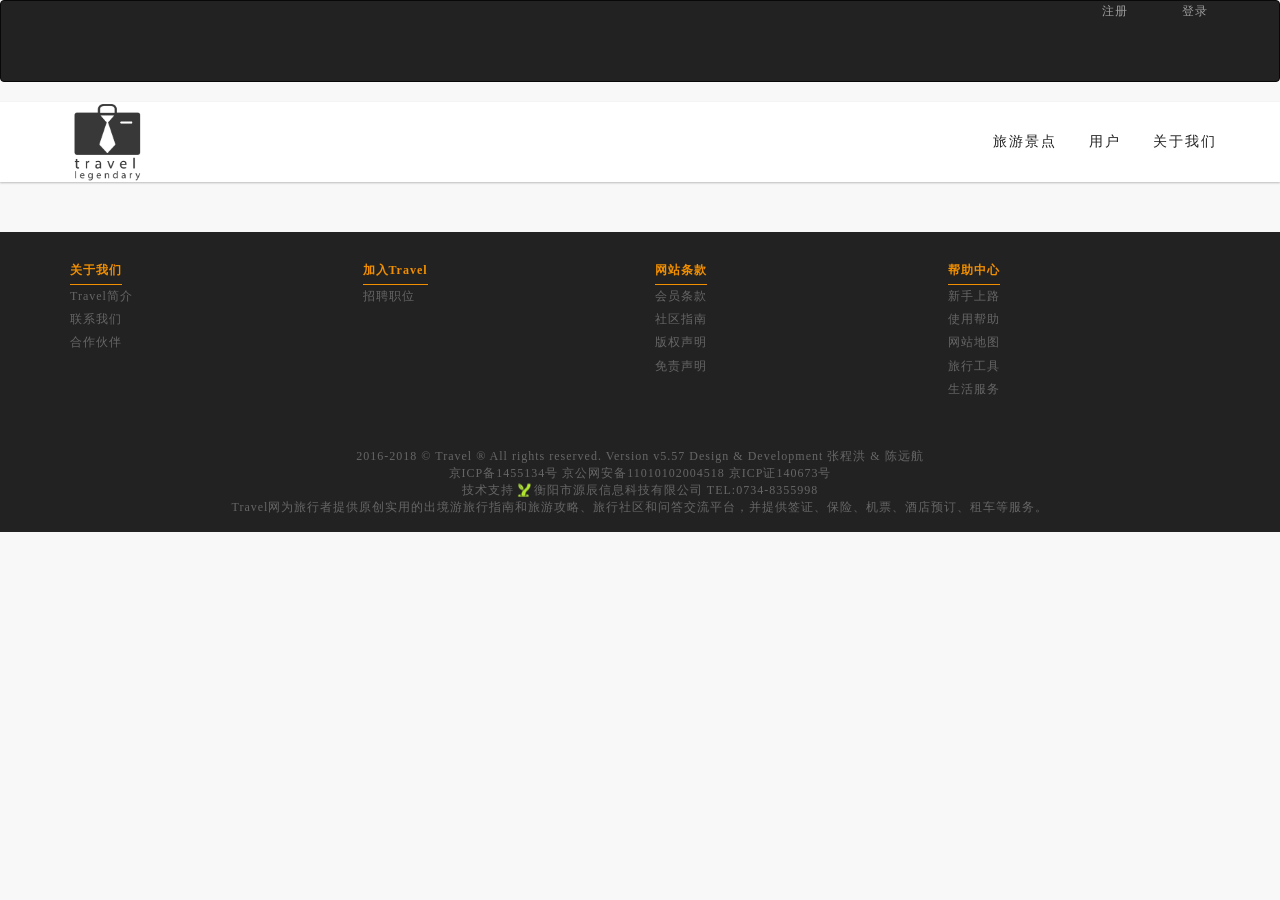
<file: src/main/webapp/模板.html>
<!DOCTYPE html>
<html lang="en">
<head>
	<meta charset="UTF-8">
	<title>Travel|Hotel</title>
	<meta http-equiv="X-UA-Compatible" content="IE=edge" />
	<meta http-equiv="content-type" content="text/html; charset=UTF-8" />
	<meta name="keywords" content="travel" />
	<meta name="viewport" content="width=device-width, initial-scale=1.0, minimum-scale=1"/>
	<link rel="shortcut icon" href="images/favicon.ico.png" />
	<link rel="stylesheet" type="text/css" href="css/bootstrap.min.css" media="all"/>
	<link rel="stylesheet" type="text/css" href="css/jquery-ui.min.css" media="all"/>
	<link rel="stylesheet" type="text/css" href="css/banner.css" />
</head>
<body>
<div class="body-warp">
	<section class="section_top">
		<nav class="navbar navbar-inverse">
			<div class="container">
				<div class="row">
					<div class="col-lg-4 col-md-4 col-sm-4 col-xs-8">
						<ul class="nav navbar-nav navbar-left ul_link">
							<li><a href="" class="as aQq" title="QQ"></a></li>
							<li><a href="" class="as aWb" title="微博"></a></li>
							<li><a href="" class="as aWx" title="微信"></a></li>
							<li><a href="" class="as aT" title="新浪"></a></li>
						</ul>
					</div>
					<div class="col-lg-8 col-md-8 col-sm-8 col-xs-4">
						<ul class="nav navbar-nav navbar-right ul_Login">
							<li><a href="javascript:;" id="login">登录</a></li>
							<li><a href="javascript:;" id="reg">注册</a></li>
						</ul>
					</div>
				</div>
			</div>
		</nav>
	</section>
	<section class="section_logo">
		<nav class="navbar" role="navigation">
			<div class="container">
				<div class="navbar-header">
					<button type="button" class="navbar-toggle collapsed btn_logo" data-toggle="collapse" data-target="#navbar" aria-expanded="false" aria-controls="navbar">
						<span class="sr-only">Toggle navigation</span>
						<span class="icon-bar"></span>
						<span class="icon-bar"></span>
						<span class="icon-bar"></span>
					</button>
					<a class="logo" href="#">
						<img src="images/logo.png"  alt="travel"/>
					</a>
				</div>
				<div id="navbar" class="navbar-collapse collapse">
					<ul class="nav navbar-nav navbar-right nav-logo">
						<li><a href="">旅游景点</a></li>
						<li><a href="">用户</a></li>
						<li><a href="">关于我们</a></li>
					</ul>
				</div>
			</div>
		</nav>
	</section>
	<section class="section_footer">
	<div class="container Version">
		<div class="row">
			<div class="col-md-3 col-sm-3 col-xs-6">
				<ul class="footer_nav">
					<li><dt><a href="">关于我们</a></dt></li>
					<li><dd><a href="">Travel简介</a></dd></li>
					<li><dd><a href="">联系我们</a></dd></li>
					<li><dd><a href="">合作伙伴</a></dd></li>
				</ul>
			</div>
			<div class="col-md-3 col-sm-3 col-xs-6">
				<ul class="footer_nav">
					<li><dt><a href="">加入Travel</a></dt></li>
					<li><dd><a href="">招聘职位</a></dd></li>
				</ul>
			</div>
			<div class="col-md-3 col-sm-3 col-xs-6">
				<ul class="footer_nav">
					<li><dt><a href="">网站条款</a></dt></li>
					<li><dd><a href="">会员条款</a></dd></li>
					<li><dd><a href="">社区指南</a></dd></li>
					<li><dd><a href="">版权声明</a></dd></li>
					<li><dd><a href="">免责声明</a></dd></li>
				</ul>
			</div>
			<div class="col-md-3 col-sm-3 col-xs-6">
				<ul class="footer_nav">
					<li><dt><a href="">帮助中心</a></dt></li>
					<li><dd><a href="">新手上路</a></dd></li>
					<li><dd><a href="">使用帮助</a></dd></li>
					<li><dd><a href="">网站地图</a></dd></li>
					<li><dd><a href="">旅行工具</a></dd></li>
					<li><dd><a href="">生活服务</a></dd></li>
				</ul>
			</div>
		</div>
		<div class="banquan">
			2016-2018 &copy; Travel ® All rights reserved. Version v5.57
			Design & Development 张程洪 & 陈远航<br>
			京ICP备1455134号  京公网安备11010102004518  京ICP证140673号<br>
			技术支持<a href="http://www.hyycinfo.com" id="tech">衡阳市源辰信息科技有限公司</a> TEL:0734-8355998<br>
			Travel网为旅行者提供原创实用的出境游旅行指南和旅游攻略、旅行社区和问答交流平台，并提供签证、保险、机票、酒店预订、租车等服务。
		</div>
	</div>
</section>
</div>
<div class="login_bar">
	<div class="login_con_bar">
		<a href="javascript:;" class="close_btn" >
			<i></i>
		</a>
		<a href="" class="up_photo_bar" title="上传头像">
			<div class="up_photo">
				<img src="images/camera.png" alt="">
			</div>
		</a>
		<div class="user_login_bar">
		    <form class="form-signin" role="form">
			    <div class="btn-group">
			    		<i class="iA email"></i>
			    		<input type="email" class="form-control e" placeholder="Email address" required autofocus>
			    		<i class="iA pwd"></i>
			       		<input type="password" class="form-control p" placeholder="Password" required>
			    </div>
		        <div class="checkbox">
					<label>
						<input type ="checkbox" value="remember-me"> Remember me
					</label>
		        </div>
				<button class="btn btn-lg btn-warning btn-block" type="submit">Sign in</button>
				<div class="login_info">
					<a href="#" id="Forgot" title="忘记密码？">Forgot password?</a>
					<a href="#" id="SgUp" title="注册新账号">New here?Sign Up</a>
				</div>
		    </form>
		</div>
	</div>
</div>
	 <!-- 遮罩  -->
	<div class="zhegai">
	</div>
</body>
<script type="text/javascript" src="js/jquery-1.11.0.min.js"></script>
<script type="text/javascript" src="js/bootstrap.min.js"></script>
<script type="text/javascript" src="js/jquery-ui.min.js"></script>
<script type="text/javascript" src="js/banner.js"></script>
<script type="text/javascript">
	
</script>
</html>
</file>
<file: src/main/webapp/css/banner.css>
*{
	font-family: "微软雅黑";
	font-size: 12px;
	padding: 0;
	margin: 0;
	letter-spacing: 1px;
}
a{
	text-decoration: none;
	color: #000;
}
a:hover{
	text-decoration: none;
	color: #000;
}
a:focus{
	text-decoration: none;
	color: #000;
}
ul,li{
	list-style: none;
}
body{
	min-width: 740px;
	background-color: #F8F8F8;
}
img{
	width: 100%;
	height: 100%;
}
/*.thumbnail{
	border-radius:0px ;
}*/


.navbar-collapse {
    padding-right: 0px;
    padding-left: 0px;
    overflow: hidden;
}

.section_top .ul_Login li{
	float: right;
	padding-left:20px;
	width: 80px;
	height: 80px;
	text-align: center;
}
.section_top .ul_Login a{
	padding: 0;
	display: inline-block;
}


.container_nav{
	padding: 0;
}
.ul_Logins li a{
	position: relative;
	padding: 0;
	color: #F18F00;
	width: 80px;
	height: 80px;
	line-height: 80px;
	text-align: center;
	font-size: 14px;
	letter-spacing: 2px;
}
.ul_Logins li  a:focus{
	background: none;
	color: #F18F00;
}
.ul_Logins li  a:hover{
	background: none;
	color: #F18F00;
}
.user_pho{
	padding-right: 5px;
}
.ul_Logins li  a:hover .nav-logo_i{
	left: 0;
	width: 100%;
	background: #F18F00;
}
/*logo*/
 .section_logo{
	width: 100%;
	background: white;
	border:none;
	box-shadow: 0 1px 2px rgba(0,0,0,.25);
}
 .navbar-fixed-top{
	 box-shadow: 0 2px 2px rgba(0,0,0,.25);
 }
.section_logo .navbar {
	position: relative;
	min-height: 50px;
	margin-bottom: 0px;
	margin-top: 0px;
	border:none;
}
.section_logo .nav-logo{
	margin-left: 60px;
}
.section_logo .nav-logo  a{
	display: inline-block;
	position: relative;
	color: #222;
	font-size: 14px;
	padding: 0;
	width: 80px;
	height: 80px;
	line-height: 80px;
	text-align: center;
	letter-spacing: 2px;
	
}
.section_logo .nav-logo  span{
	font-size: 13px;
	padding-right: 3px;
	color: inherit;
}
.section_logo .nav-logo .active_zch{
	color: white !important;
	border-bottom: 4px solid #F18F00;
	background: #F18F00 ;
}
.nav-logo_i{
	position: absolute;
	bottom: 0px;
	left: 50%;
	width: 0%;
	height: 4px;
	background: #F18F00;
	-webkit-transition: .5s;
	-moz-transition: .5s;
	-ms-transition: .5s;
	-o-transition: .5s;
	transition: .5s;
}
.section_logo .nav-logo span{
	padding-right: 3px;
}
.section_logo .nav-logo  a:hover{
	color: #F18F00;
}

.section_logo .nav-logo  a:hover .nav-logo_i{
	left: 0;
	width: 100%;
	background: #F18F00;
}
.navbar>.container .navbar-brand, .navbar>.container-fluid .navbar-brand {
    padding: 0;
}
.section_logo .logo{
	display: inline-block;
	width: 75px;
	height: 80px;
}
.section_logo .navbar-header{
	margin: 0;
}
.section_logo .btn_logo{
	margin-top: 23px;
	background-color: #333;

}
.section_logo .btn_logo .icon-bar{
	background-color: #F18F00;
}

.navbar-search{
	margin-top: 23px;
}
.form-control_search{
	border-right: none;
	border-radius:4px 0 0 4px;
	float: left;
}
.form-control:focus{
	border-color: #F18F00;
	box-shadow: 0 0 2px #F18F00;
}
.btn_search{
	border-left: none;
	background: #F18F00;	
}
.btn_search span{
	color: white;
}

/*footer*/
.section_footer{
	background-color:#222; 
}
.Version{
	margin-top:50px; 
	padding:30px 15px 15px 15px; 
}
.footer_nav{
	min-height: 176px;
}
.footer_nav a,.banquan{
	font-size: 12px;
	color: #666;
	-moz-user-select: none;
	-khtml-user-select: none;
	user-select: none;
	text-align: center;
}
.footer_nav a:hover{
	text-decoration: underline;
}
.footer_nav dt a{
	color: #F18F00;
	padding: 0 0 5px 0;
	display: inline-block;
	border-bottom: 1px solid #F18F00;
}
.footer_nav dd{
	padding: 3px 0 3px 0;
}


/*login*/
.login_bar{
	position: fixed;
	top: 0;
	left: 0;
	right: 0;
	bottom: 0;
	margin: auto;
	z-index: 10;
	width: 600px;
	height: 300px;
	overflow: hidden;
	border-radius:4px; 
	background: url(../images/login.png)repeat-x;
	box-shadow: 0 0 10px rgba(0,0,0,.8);
	transition:1s;
	-o-transition: 1s;
	-ms-transition: 1s;
	-moz-transition: 1s;
	-webkit-transition: 1s;
	transform-origin:0%;
	transform:rotate3d(1,0,0,90deg);
}
.login_con_bar{
	width: 100%;
	height: 100%;
	position: relative;
	background: -webkit-linear-gradient(rgba(28,52,77,0.2), rgba(28,52,77,0.7));
	background: -o-linear-gradient(rgba(28,52,77,0.2), rgba(28,52,77,0.7));
	background: linear-gradient(rgba(28,52,77,0.2), rgba(28,52,77,0.7));
}
.up_photo_bar{
	position: absolute;
	left:50px;
	top: 75px;
	width: 130px;
	height: 130px;
	line-height: 130px;
	text-align: center;
	border: 1px solid white;
	border-radius:50%;
	transition: .5s;
	-o-transition: .5s;
	-ms-transition: .5s;
	-moz-transition: .5s;
	-webkit-transition: .5s;
}
.up_photo_bar:hover{
	box-shadow: 0 0 15px white;
}
.up_photo_bar:hover .up_photo img{
	transform:rotate(360deg) scale(1.2);
}
.up_photo{
	display: inline-block;
	width: 70px;
}
.up_photo img{
	width: 100%;
	height: 100%;
	padding: 5px;
	transition: .5s;
	-o-transition: .5s;
	-ms-transition: .5s;
	-moz-transition: .5s;
	-webkit-transition: .5s;
}
.user_login_bar{
	position: absolute;
	right:60px;
	top: 60px;
	width:260px;
}
.btn-warning{
    color: #fff;
    background-color: rgb(255, 113, 34);
    border-color: rgba(255, 113, 34, 0.2);
}
.checkbox label{
    position: relative;
    display: block;
    color: #ccc;;
    font-size: 10px;
    line-height: 20px;
    margin-top: 10px;
    margin-bottom: 10px;
}
.user_login_bar .e{
	border-radius: 4px 4px 0 0;
	padding-left:45px;
	height: 40px;
}
.user_login_bar .p{
	border-radius: 0 0 4px 4px;
	padding-left:45px;
	height: 40px;
}
.btn-group, .btn-group-vertical {
    position: relative;
    display:block;
    vertical-align: middle;
}
.btn-group .iA{
	position: absolute;
}
.btn-group  .email{
	top: 10px;
	left: 10px;
	width: 25px;
	height: 20px;
	background: url(../images/email1.png) no-repeat;
}
.btn-group  .pwd{
	top: 50px;
	left: 10px;
	width: 25px;
	height: 20px;
	background: url(../images/pwd1.png) no-repeat;
}
.login_info{
	margin-top: 10px;
}
.login_info a{
	color: #ccc;
}
.login_info a:hover{
	text-decoration:underline;
}
.login_info #Forgot{
	float: left;
	font-size: 10px;
}
.login_info #SgUp{
	float: right;
	font-size: 10px;
}
#login_btn{
	letter-spacing: 12px;
}

.close_btn{
	position: absolute;
	right: 0;
	top: 10px;
	width: 36px;
	height: 26px;
	line-height: 26px;
	background: rgba(204,204,204,.5);
	border-radius:20px 0 0 20px; 
}
.close_btn i{
	display: inline-block;
	margin: 2px;
	width: 22px;
	height: 22px;
	background: url(../images/popctn_bg2.png) no-repeat -40px -280px;
	overflow: hidden;
	transition: 1s;
	-o-transition: 1s;
	-ms-transition: 1s;
	-moz-transition: 1s;
	-webkit-transition: 1s;
}
.close_btn:hover i{
	transform:rotate(360deg);
	-o-transform:rotate(360deg);
	-ms-transform:rotate(360deg);
	-moz-transform:rotate(360deg);
	-webkit-transform:rotate(360deg);
}

#break_top{
	display: inline-block;
	position: fixed;
	bottom: 50px;
	right: 50px;
	width: 48px;
	height: 48px;
}

#tech{
	background:url("../images/yc.png") no-repeat left center;
	padding-left:20px;
	color:#666;
}

#tech:hover{
	color:#FFF;
}

.navy{
	background:url("../images/logo_2.png") no-repeat center center;
}
</file>
<file: src/main/webapp/css/main.css>
.box{
		width: 100%;
		height: 450px;
		margin-bottom: 20px;
		overflow: hidden;
		position: relative;
	}
	.box_ul{
		position: relative;
		width: inherit;
		height: inherit;
	}
	.box_ul img{
		width: inherit;
		height: inherit;
		list-style: none;
		float: left;
		top: 0;
		left: 0;
		position: absolute;
		-webkit-filter: brightness(0.8) opacity(0) grayscale(20%);
    	filter: brightness(0.8) opacity(0) grayscale(20%);
		transition: transform 30s, filter 2s;
	}
	.box_ul img.activeimg{
		-webkit-transform: scale(2);
		-ms-transform: scale(2);
		-o-transform: scale(2);
		transform: scale(2);
		-webkit-filter: brightness(1) opacity(1) grayscale(0);
    	filter: brightness(1) opacity(1) grayscale(0);
	}
	.btns{
			width: 70px;
			height:180px;
			background: rgba(255,255,255,.2);
			top: 50%;
			margin-top:-90px; 
			line-height: 160px;
			text-align: center;
			position: absolute;
			cursor: pointer;
			-webkit-transition: 0.5s;
			-o-transition: 0.5s;
			transition: 0.5s;
			display: none;
	}
	.btn-l{
		left: 0;
	}
	.btn-r{
		right: 0;
	}
		.init{
			position: absolute;
			top: 50%;
			width: 45px;
			border: 2px solid rgba(255,157,0,.8);
			transform-origin: 0 0;		/*50%是X 100%反过来*/
			-webkit-transition: 0.5s;
			-o-transition: 0.5s;
			transition: 0.5s;
		}
		.left_up{
			transform:translateX(-35%) rotate(45deg);
		}
		.left_dn{
			transform:translateX(-35%) rotate(-45deg);
		}
		.right_up{
			transform: translateX(35%) rotate(-135deg);
		}
		.right_dn{
			transform: translateX(35%) rotate(135deg);
		}
		.btn-l:hover ,.btn-r:hover{
			background: rgba(255,157,0,.4);
		} 
		.btn-l:hover .left_up{
			transform:translateX(-35%)rotate(30deg);
			border-color:white ;
		}
		.btn-l:hover .left_dn{
			transform:translateX(-35%) rotate(-30deg);
			border-color:white ;
		}
		.btn-r:hover .right_up{
			transform:translateX(35%)rotate(-150deg);
			border-color:white ;
		}
		.btn-r:hover .right_dn{
			transform:translateX(35%) rotate(150deg);
			border-color:white ;
		}


		.box_btn_a{
		position: absolute;
		left: 50%;
		bottom: 8px;
	}
	.btn_a{
			display: block;
			height: 10px;
			width: 30px;
			float: left;
			background-color: rgba(255,255,255,.5);
			margin-right: 10px;
			opacity: 1;
			-webkit-transition: .8s;
			-o-transition: .8s;
			transition: .8s;
	}
	.box_btn_a .active{
		background-color: rgba(255,157,0,.8);
	}
	




.tip_bar{
	margin: 0 0 20px 0;
	height: 52px;
	line-height: 52px;
	border-bottom: 1px solid #ddd;
}
.heart{
	font-size: 25px;
	padding-right: 8px;
	color: #ff9d00;
}
.tip_title{
	width: auto;
	padding: 0;
	font-size:27px;
}
.tip_title_bar{
	width: auto;
	padding: 0 0 0 4px;
	margin: 0;
}
.tip_title_bar li{
	display: inline-block;
}
.tip_title_bar li:focus{
	outline: none;
	border: none;
}
.tip_title_bar_a{
	color: #666;
	border-right: 1px solid #ccc;
	padding: 0px 15px 0px 15px;
	-o-transition: .4s;
	-ms-transition: .4s;
	-moz-transition: .4s;
	-webkit-transition: .4s;
}
#hotel_a{
	border: none;
}
.tip_title_bar_a:focus{
	text-decoration: none;
	outline: none;
}
.tip_title_bar .active{
	font-weight: 600;
	color: #000;
	border-right: 1px solid #ccc;
}
.tip_title_bar_a:hover{
	text-decoration: none;
	font-weight: 600;
	color: #000;
}










.thumbnail .place_bar{
	position: relative;
	display: inline-block;
	width: 100%;
	height:220px;
	overflow: hidden;
}
.thumbnail .place_top_bar{
	position: absolute;
	top: 15px;
	right: 0px;
	width: 70px;
	height: 35px;
	line-height: 35px;
    text-align: center;
	background: #F18F00;
	box-shadow: 2px 2px 2px #000;
	border-radius:20px 0 0 20px; 
}
.thumbnail .place_top{
    font-size: 16px;
    color: #fff;
    font-weight: 700;
}
.thumbnail .place_bottm_bar{
	position: absolute;
	bottom: 0px;
	left: 0px;
	width: 100%;
	padding: 10px 15px;
	background: rgba(0,0,0,0.5);
	transition: .6s;
	-o-transition: .6s;
	-ms-transition: .6s;
	-moz-transition: .6s;
	-webkit-transition: .6s;
}
.thumbnail .place_user_photo{
	width: 18px;
    height: 18px;
    border: 1px solid #fff;
    margin-left: 1px;
    border-radius: 50%;
    background: #fff;
    vertical-align: middle;
}
.thumbnail .adivc{
	margin-left: 10px;
	color: #ccc;
}
.thumbnail .place_photo{
	width: 100%;
	height:100%;
	border-radius: 4px;
	-o-transition: .6s;
	-ms-transition: .6s;
	-moz-transition: .6s;
	-webkit-transition: .6s;	
}

.thumbnail .place_con{
	width: 100%;
	height:40px;
	border-bottom: 1px solid #eee; 
}
.thumbnail .place_title{
	color: #222;
	font-size: 24px;
	font-family: inherit;
    font-weight: 500;
    line-height: 1.1;
}
.thumbnail .place_title:hover{
	color: #4d92d9;
}
.thumbnail .btn_buy{
	float: right;
	padding: 0px 5px 0 5px;
	width: auto;
    height: 25px;
    line-height: 25px;
    background-color: #3c763d;
    box-shadow: 0 1px 0 0 #58af5a;
    display: inline-block;
    border-radius: 4px;
    color: #fff;
    overflow: hidden;
    font-size: 12px;
    font-weight: bold;
    vertical-align: middle;
}
.thumbnail .btn_buy:hover{
	background-color: #58af5a;
	text-decoration: none;
}
.thumbnail .counts{
	width: 100%;
	margin: 12px 0 0 0;
}
.thumbnail .counts a{
	width: 100%;
	overflow: hidden;
	text-align: center;
	display: inline-block;
	color: #aaa;
	font-size: 13px;
}
.thumbnail .counts a:hover{
	color:#428bca;
}
.thumbnail .counts .right_nine{
	border-right: 1px solid #eee;
}
.thumbnail .text-desc{
	position: absolute;
	left:0;
	top: 0;
	z-index: -5;
	width: 50%;
	height:220px;
	background: white;
	-o-transition: .6s;
	-ms-transition: .6s;
	-moz-transition: .6s;
	-webkit-transition: .6s;
	transform: translateX(-50%); opacity: 0;
	-o-transform: translateX(-50%); opacity: 0;
	-ms-transform: translateX(-50%); opacity: 0;
	-moz-transform: translateX(-50%); opacity: 0;
	-webkit-transform: translateX(-50%); opacity: 0;
}
.thumbnail .text-desc h3{
	text-align: center;
	color: #333;
}
.thumbnail .text-desc p{
	margin-top:20px; 
	text-indent: 28px;
	max-height: 80px;
	height: 80px;
    text-align: justify;
	color: #333;
	overflow: hidden;
}
.thumbnail .text-desc .btn_more{
	display: inline-block;
    padding: 5px 10px;
    font-size: 14px;
    color: #fff;
    border-radius: 4px;
    border: 2px solid #4d92d9;
    background-color: #4d92d9;
    text-decoration: none;
    transition: 0.4s;
    -o-transition: 0.4s;
	-ms-transition: 0.4s;
	-moz-transition: 0.4s;
	-webkit-transition: 0.4s;
}
.thumbnail .text-desc .btn_more:hover{
	 background-color: #2769ad;
}
.thumbnail .place_bar:hover .place_photo{
	transform: scale(0.4) translateX(70%); position: relative;
	-o-transform: scale(0.4) translateX(70%); position: relative;
	-ms-transform: scale(0.4) translateX(70%); position: relative;
	-moz-transform: scale(0.4) translateX(70%); position: relative;
	-webkit-transform: scale(0.4) translateX(70%); position: relative;
}
.thumbnail .place_bar:hover .text-desc{
	transform: translateX(0px); opacity: 1; z-index: 9;
	-o-transform: translateX(0px); opacity: 1; z-index: 9;
	-ms-transform: translateX(0px); opacity: 1; z-index: 9;
	-moz-transform: translateX(0px); opacity: 1; z-index: 9;
	-webkit-transform: translateX(0px); opacity: 1; z-index: 9;
}
.thumbnail .place_bar:hover .place_bottm_bar{
	opacity: 0;
}
.thumbnail .place_bar:hover{
	border-bottom: 1px solid #f3f3f3;
}


/*热门游记*/
.hot_warp .img_warp{
	width: 100%;
	height: 168px;
	overflow: hidden;
	position: relative;
}
.hot_warp_con{
	position: absolute;
	bottom: 4px;
	right: 4px;
	color: #f6f6f6;
	padding-left:26px;
	text-shadow: 0 0 4px rgba(0,0,0,.4);
	background: url(../images/sprite.png) no-repeat -90px -125px;
}
.hot_warp img{
	-o-transition: .6s;
	-ms-transition: .6s;
	-moz-transition: .6s;
	-webkit-transition: .6s;
	filter:brightness(.8);
	filter:alpha(brightness(.8))
}
.hot_warp .con_title{
	font-size: 16px;
    overflow: hidden;
    padding:5px 0  5px 0; 
    font-weight: bold;
    text-overflow: ellipsis;
    white-space: nowrap;
}
.hot_warp .address_info{
	padding:5px 0  5px 0; 
	color: #999;
}
.hot_warp .text_bar{
	width: 100%;
	height: 35px;
	max-height: 35px;
	color: #666;
    font-size: 12px;
    overflow: hidden;
    text-align: justify;
}

.hot_warp .user_bar{
	padding:5px 0  5px 0; 
}
.hot_warp .user_bar img{
	width: 18px;
	height: 18px;
	border-radius: 50%;
	margin: 0 5px 0 0;
}
.hot_warp .user_name,.data{
	color: #999;
	font-size: 12px;
}
.hot_warp .data{
	float: right;
}
.hot_box{
	position: relative;
	transition:  .6s;
	-o-transition: .6s;
	-ms-transition: .6s;
	-moz-transition: .6s;
	-webkit-transition: .6s;
}
.hot_box .all_i,.hot_mel .all_i{
	position: absolute;
	width: 0%;
	height: 2px;
	background: #19ba95;
	display: block;
	transition: .6s;
	-o-transition: .6s;
	-ms-transition: .6s;
	-moz-transition: .6s;
	-webkit-transition: .6s;
}
.hot_box .i_t{
	top: -1px;
	left: 50%;
}
.hot_box .i_r{
	top: 50%;
	width: 2px;
	height: 0%;
	right: -1px;
}
.hot_box .i_b{
	bottom: -1px;
	left: 50%;
}
.hot_box .i_l{
	top: 50%;
	width: 2px;
	height: 0%;
	left: -1px;
}
.hot_box:hover .i_t,.hot_box:hover .i_b{
	left: 0;
	width: 100%;
}
.hot_box:hover .i_r,.hot_box:hover .i_l{
	top: 0;
	height: 100%;
}
.hot_box:hover{
	transform:translateY(-10px);
	-o-transform: translateY(-10px);
	-ms-transform: translateY(-10px);
	-moz-transform: translateY(-10px);
	-webkit-transform: translateY(-10px);
	box-shadow: 0px 3px 5px #000;
}
.hot_box:hover img{
	transform:scale(1.2);
	-o-transform: scale(1.2);
	-ms-transform: scale(1.2);
	-moz-transform: scale(1.2);
	-webkit-transform: scale(1.2);
	filter:brightness(1);
	filter:alpha(brightness(1))
}

/*hot_meal*/
.hot_mel{
	position: relative;
	float: left;
	transition:  1s;
	-o-transition: 1s;
	-ms-transition: 1s;
	-moz-transition: 1s;
	-webkit-transition: 1s;
}
.mel_palce_bar,.mel_info_bar{
	float: left;
	overflow: hidden;
}
.mel_palce_bar{
	padding: 8px;
	width: 40%;
	height: 120px;
}
.mel_palce_bar img{
	transition:  .6s;
	-o-transition: .6s;
	-ms-transition: .6s;
	-moz-transition: .6s;
	-webkit-transition: .6s;
}
.mel_info_bar{
	padding:8px; 
	width: 60%;
}
.mel_info_bar .mel_title{
	max-height: 45px;
	height: 45px;
	font-size: 15px;
    overflow: hidden;
    font-weight: 600;
    color: #333;
    text-align: justify;
    transition:  1s;
	-o-transition: 1s;
	-ms-transition: 1s;
	-moz-transition: 1s;
	-webkit-transition: 1s;
}
.mel_info_bar .mel_address_bar{
	color: #666;
	padding: 5px 0 5px 0;
}
.mel_info_bar .mel_date{
	float: right;
	font-size: 12px;
}
.mel_info_bar .mel_money{
	text-align: right;
	font-size: 12px;
}
.mel_info_bar .moneys{
	color:red;
	font-style: italic;
	font-weight: bold;
	font-size: 16px;
	padding-right:5px; 
}
.hot_mel .mel_t{
	top: -1px;
	left: 0;
}
.hot_mel .mel_r{
	top:0;
	width: 2px;
	height: 0%;
	right: -1px;
}
.hot_mel .mel_b{
	bottom: -1px;
	right: 0;
}
.hot_mel .mel_l{
	bottom:0;
	width: 2px;
	height: 0%;
	left: -1px;
}
.hot_mel:hover{
	border-color: #19ba95;
	box-shadow: 0 0 5px #000;
}
.hot_mel:hover .mel_title{
	color: #19ba95;
}
.hot_mel:hover .mel_t,.hot_mel:hover .mel_b{
	width: 100%;
}
.hot_mel:hover .mel_l,.hot_mel:hover .mel_r{
	height: 100%;
}
.hot_mel:hover .mel_palce_bar img{
	transform:scale(1.1);
	-o-transform: scale(1.1);
	-ms-transform: scale(1.1);
	-moz-transform: scale(1.1);
	-webkit-transform: scale(1.1);
}


/*美食*/
.food_img_bar{
	position: relative;
	overflow: hidden;
}
.food_img{
	height: 168px;
	 transition:  1s;
	-o-transition: 1s;
	-ms-transition: 1s;
	-moz-transition: 1s;
	-webkit-transition: 1s;
	filter:brightness(.9);
	filter:alpha(brightness(.9))
}
.food_con{
	position: absolute;
	bottom: 4px;
	right: 10px;
	color: #fff;
	padding-left:26px;
	text-shadow: 0 0 2px rgba(0,0,0,.4);
	background: url(../images/sprite.png) no-repeat -90px -125px;
}
.food_user{
	position: absolute;
	top: -25px;
	left: 10%;
	width: 50px;
	height: 50px;
	border: 4px solid white; 
	border-radius: 50%;
}
.food_info{
	position: relative;
}
.user_con{
	padding-left:70px;
	font-size: 12px;
	color: #666;
	overflow: hidden;
	text-overflow:ellipsis;
	white-space: nowrap;
}
.food_name_bar{
	height: 20px;
	margin-top: 5px;
}
.food_name{
	float: left;
	width: 50%;
	font-size: 16px;
	font-weight: 600;
	overflow: hidden;
	text-overflow:ellipsis;
	white-space: nowrap;
}
.food_address{
	float: right;
	text-align: right;
	width: 50%;
	line-height: 14px;
	font-size: 12px;
	color: #999;
}
.foode_bar:hover .food_img{
	transform:scale(1.1);
	-o-transform: scale(1.1);
	-ms-transform: scale(1.1);
	-moz-transform: scale(1.1);
	-webkit-transform: scale(1.1);
	filter:brightness(1);
	filter:alpha(brightness(1))
}
.food_address:hover{
	color: #4d92d9;
}
.food_box{
	transition: .6s;
	-o-transition: .6s;
	-ms-transition: .6s;
	-moz-transition: .6s;
	-webkit-transition: .6s;
}
.food_box:hover{
	box-shadow: 0 2px 5px #000;
}

/*酒店*/
.hotel_bar{
	color:#000000;
}
.hot_img_box{
	padding-right: 0;
}
.hotel_img_bar{
	width: 100%;
	height: 100%;
}
.hotel_img_bar img{
	min-width: 100px;
	min-height: 163px;
}
.hotel_info_bar{
	min-height: 163px;
}
.hotel_title_bar{
	padding: 5px 0 2px 0;
	overflow: hidden;
	text-overflow: ellipsis;
	white-space: nowrap;
}
.hotel_title{
	margin-right: 10px;
	font-size: 20px;
}
.glyphicon-star{
	color: #F18F00;
}
.hotel_en_title{
	padding: 0px 0 5px 0;
	font-size: 12px;
	color: #999;
	overflow: hidden;
	text-overflow: ellipsis;
	white-space: nowrap;
}
.hotel_address_bar{
	padding: 0px 0 5px 0;
}
.hotel_address_bar span{
	font-size: 12px;
	padding-right: 5px;
	color: #666;
}
.hotel_address_tip{
	cursor: pointer;
}
.hotel_address_tip:hover{
	color: #0073b6;
}
.hotel_int_bar{
	margin-bottom:5px;
	height: 36px;
	text-align: justify;
	overflow: hidden;
}
.hotel_youke{
	height: 32px;
}
.hotel_youke img{
	float: left;
	height: 32px;
	width: 32px;
	border-radius: 50%;
}
.youke_con{
	float: left;
	width: 88%;
	height: 32px;
	line-height: 32px;
	padding-left: 2%;
	font-size: 12px;
	text-align: justify;
	overflow: hidden;
	text-overflow: ellipsis;
	white-space: nowrap;
}
.hotel_box{
	position: relative;
	transition: .4s;
	-o-transition: .4s;
	-ms-transition: .4s;
	-moz-transition: .4s;
	-webkit-transition: .4	s;
}
.hotel_money_bar{
	position: absolute;
	top: 2px;
	right: 5px;
	z-index: 2;
	width: 150px;
	height: 70px;
	text-align: right;
}
.hot_moneys{
	float: left;
	width: 100%;
	margin-bottom: 7px;
}
.hot_money{
	color: red;
	font-size: 18px;
    letter-spacing: 2px;	
}
.hotel_btn_buy{
	background-color: #F18F00;
	color: #fff;
	padding: 4px 19px;
}
.hotel_btn_buy:hover{
	background-color:#bf7202;
	color: #fff;
}

.hotel_box .all_i{
	position: absolute;
	width: 0%;
	height: 2px;
	background: #19ba95;
	display: block;
}

.hotel_box .hotel_t{
	top:-1px;
	left: 0;
}
.hotel_box .hotel_r{
	right: -1px;
	top: 0;
	width: 2px;
	height:0%;
}
.hotel_box .hotel_l{
	bottom:0;
	width: 2px;
	height: 0%;
	left: -1px;
}
.hotel_box .hotel_b{
	bottom: -1px;
	right: 0;
}
.hotel_box:hover{
	box-shadow: 0 2px 5px #000;
}

/*酒店媒体查询*/
@media screen and ( max-width: 475px ){
	.hot_img_box{
		padding-right: 0;
	}
	.hotel_img_bar img{
		min-width: 100px;
		min-height: 102px;
	}
	.hotel_info_bar{
		min-height: 102px;
	}
	.hotel_title_bar{
		padding: 0;
	}
	.hotel_title{
		margin-right: 5px;
		font-size: 12px;
	}
	.glyphicon-star{
		font-size: 10px;
	}
	.hotel_en_title{
		padding: 0;
		font-size: 10px;
	}
	.hotel_address_bar{
		padding: 0;
	}
	.hotel_address_bar span{
		font-size: 10px;
		padding-right: 2px;
	}
	.hotel_int_bar{
		padding: 0;
		height: 20px;
		font-size: 12px;
		text-align: justify;
		overflow: hidden;
		text-overflow: ellipsis;
		white-space: nowrap;
	}
	.hotel_youke{
		height: 25px;
	}
	.hotel_youke img{
		height: 20px;
		width: 20px;
	}
	.youke_con{
		height: 25px;
		width: 86%;
		padding-left: 2%;
		line-height: 25px;
		font-size: 10px;
		text-align: justify;
		overflow: hidden;
		text-overflow: ellipsis;
		white-space: nowrap;
	}
	.hotel_money_bar{
		top: 5px;
		right: 5px;
		width: 70px;
		height: 50px;
		text-align: right;
	}
	.hot_moneys{
		font-size: 10px;
		margin-bottom: 0px;
	}
	.hot_money{
		font-size: 10px;
		font-weight: 600;
	}
	.hotel_btn_buy{
		height: 20px;
		font-size:10px ;
		padding:0;
	}
}

/*套餐媒体查询*/
@media screen and ( min-width: 768px ) and ( max-width: 990px ){
	.mel_palce_bar {
	    width: 35%;
	    height: 100px;
	}
	.mel_info_bar{
	    height: 100px;
		width: 65%;
	}	
	.mel_info_bar .mel_date{
		font-size: 10px;
	}
	.mel_address{
		font-size: 10px;
	}
	.mel_info_bar .mel_money{
		font-size: 10px;
	}
	.mel_info_bar .moneys{
		font-size: 12px;
	}
	.mel_info_bar .mel_address_bar {
	    padding: 0;
	}
}
</file>
<file: src/main/webapp/css/hotel.css>
.panel{
	-webkit-box-shadow: none; 
    box-shadow:none; 
}
.panel-body-bar{
	margin: 0 15px 0 15px;
	padding: 5px 0 20px 0 ;
}
.panel-box{
	margin-top: 10px;
	/*border: 1px solid #ddd;*/
}
.panel-bar{
	position: relative;
	margin: 10px 15px;
	padding: 10px 0px;
	border-bottom: 1px solid #ddd;
}
.panel-title{
	font-size: 30px;
}
.panel-title-en-bar{
	padding: 7px 0 7px 0;
}
.panel-title-en{
	text-transform: uppercase;
	padding-right: 10px;
}
.panel-title-en-bar .glyphicon-star,.hotel_address_tip{
	color: #F18F00;
}
.pinFen_bar{
	position: absolute;
	bottom: 2px;
	right: 15px;
}
.mark_bar{
	text-align: right;
	border-bottom: 1px dashed #ccc;
	margin: 0 0 5px;
}
.marks_bar{
	color: #3193CF;
	font-weight: bold;
}
.marks{
	color: #F18F00;
	font-size: 30px;
	padding-right: 5px;
}
.marks-form{
	color: green;
	padding-right: 5px;
}
.hotel_info{
	font-size: 14px;
	text-align: justify;
	text-indent: 28px;
	width: 100%;
	height: 160px;
	overflow: hidden;
}

.hotel_alls_title{
	border-bottom: 1px solid #ddd; 
}
.hotel_alls_title span{
	font-size: 16px;
	padding-right:5px; 
}
.hotel_alls_ul{
	margin: 20px 0px;
}
.hotel_alls_ul li{
	float: none;
	padding: 5px 0 5px 0;
}
.hotel_alls_ul_ul li{
	float: left;
}
.hotel_alls_ul dt{
	display: inline;
}

/*介绍*/
.hotel_intruct {
	position: relative;
	margin-top: 10px;
	padding: 0px 15px 0 15px;
}
.hotel_intruct img{
	border-radius: 2px;
}
.jd_hotels,.jda_hotels{
	padding: 0 5px 5px 0;
	overflow: hidden;
}
.jdv_hotels,.jds_hotels {
	padding: 0 0 5px 5px;
	overflow: hidden;
}
.jda_hotels:hover,.jds_hotels:hover,.jd_hotels:hover,.jdv_hotels:hover img{
	filter: brightness(0.8);
	transition: .5s;
	-o-transition: .5s;
	-ms-transition: .5s;
	-moz-transition: .5s;
	-webkit-transition: .5s;
}
.jd_hotels_num {
	width: 60px;
	height: 60px;
	line-height: 50px;
	text-align: center;
	font-style: normal;
	background: rgba(0,0,0,.3);
	color: white;
	border-radius: 50%;
	position: absolute;
	top: 0;
	left: 0;
	right: 0;
	bottom: 0;
	margin: auto;
}
.jd {
	position: absolute;
	top: 15px;
	left: 0;
	right: 0;
	bottom: 0;
	margin: auto;
}

/*link*/
.link_counts {
	text-align: right;
}
.link_bar {
	margin-top: 20px;
}
.link_a {
	font-size: 16px;
	margin-left: 50px;
}
.link_a_pinlun{
	display: inline-block;
	margin-right: 50px;
}
.link_a_pinlun_ico {
	display: inline-block;
	width: 24px;
	height: 25px;
	background: url(../images/hotel-detail-icon7.png) no-repeat -70px -245px;
}
.link_a_zan_ico {
	font-size: 25px;
	color: #ff9d00;
}
.link_a_zan {
	margin-right: 50px;
}
/*link*/

/*table*/
.hotel_icon{
	color: #ff9d00;
}
.table {
	margin: 20px 0 0 0;
}
.table-bordered {
	border: 1px dashed #ddd;
}
.table th {
	font-size: 16px;
	font-weight: 500;
	border: 1px dashed #ddd !important;
}
.table td {
	width: 250px;
	padding: 15px !important;
	border: 1px dashed #ddd !important;
}
.jd_hotels_name_bar {
	padding: 5px 0 5px 0;
}
.jd_hotels_name_ico {
	font-size: 14px;
	color: #ff9d00;
}
.jd_hotels_img_bar {
	width: 220px;
	height: 120px;
}
.jd_hotels_img_bar img {
	border-radius: 4px;
}
.jd_hotels_zhuke{
	float: left;
	display: inline-block;
	width: 20px;
	height: 20px;
	margin-right: 5px;
	background: url(../images/hotel-detail-icon7.png) no-repeat -90px -140px;
}
.jd_hotels_zhukes {
	float: left;
	display: inline-block;
	width: 22px;
	height: 20px;
	margin-right: 5px;
	background: url(../images/hotel-detail-icon7.png) no-repeat -110px -140px;
}
.jd_hotels_zhuke_bar span {
	display: inline-block;
	height: 20px;
	line-height: 20px;
	text-align: justify;
}
.jd_hotels_zhence_ol {
	margin-left: 15px;
}
.jd_hotels_zhence_ol li {
	list-style: inherit;
}
.jd_hotels_zhence_ol .imp {
	color: #ff9d00;
}
.jd_hotels_money_bar,.jd_hotels_money {
	font-size: 20px;
	color: red;
}
/*table*/

/*酒店条例*/
.hotel_alls_li {
    border-bottom: 1px dashed #ddd;
    margin: 0px 0px 10px 0;
}
.hotel_alls_li dt {
	font-size: 16px;
	font-weight: 500;
}
.hotel_alls_li i {
    font-style: normal;
}

.hotel_time_s,.hotel_time_e {
    font-weight: bold;
    margin-left: 5px;
}
.hotel_alls_ul_sheshi li {
	float: left;
	margin-right: 40px;
	height: 30px;
	line-height: 20px;
}
.hotel_alls_ul_sheshi i {
	display: inline-block;
	float: left;
    margin-right: 2px;
    width: 20px;
    height: 20px;
}
.sheshi_wifi {
	background: url(../images/hotel-detail-icon7.png) no-repeat -110px -70px;
}
.sheshi_p {
    background: url(../images/hotel-detail-icon7.png) no-repeat -130px -70px;
}
.sheshi_transfer {
    background: url(../images/hotel-detail-icon7.png) no-repeat -150px -70px;
}
.sheshi_lift {
	background: url(../images/hotel-detail-icon7.png) no-repeat  -170px -70px;
}
.sheshi_restaurant {
    background: url(../images/hotel-detail-icon7.png) no-repeat  -190px -70px;
}
.sheshi_luggage {
    background: url(../images/hotel-detail-icon7.png) no-repeat  -210px -70px;
}
.sheshi_kettle {
	background: url(../images/hotel-detail-icon7.png) no-repeat  -290px -70px;
}
/*酒店条例*/

/*用户评论*/
.hotel_user_bar {
	margin-top: 20px;
}
.hotel_user_box{
	padding: 20px 0 20px 0;
	margin: 0;
	border-bottom: 1px dashed #ddd;
}
.user_touxiang {
	text-align: center;
	padding: 5px 0 5px 0;
}
.user_name {
	margin: 2px 0 0 0;
	font-weight: bold;
}
.user_touxiang img {
    width: 50px;
    height: 50px;
    border-radius: 50%;
}
.hotel_user_con {
	padding: 5px 0 5px 0;
	min-height: 51px;
	font-size: 14px;
	text-align: justify;
	line-height: 22px;
}
.btn_pinlun_bar {
	text-align: right;
	margin-top: 5px;
	disp lay: none;
}
.user_pinlun{
	width: 100%;
	height: 50px;
	resize:none;
}
.user_pinlun_btn{
	width: 4%;
	height: 25px;
}
.hotel_user_zan,.hotel_user_pinlun,.hotel_user_time {
	font-size: 14px;
}
.hotel_counts {
	padding: 5px 5px 5px 0;
	text-align: right;
}
.hotel_user_pinlun_num,.hotel_user_time_num {
	margin-right: 10px;
}

/*点评*/
.commen_upload_up,.comment_user_pinjia,.comment_lv_s{
	text-align: justify;
	letter-spacing: 5px;
}

.comment_box{
	position: fixed;
	top: 0;
	left: -100%; 
	z-index: 2;
	width: 100%;
	height: 100%;
	overflow: auto;
	background: rgba(0,0,0,0.9);
}
.comment_bar{
	position: absolute;
	top: -100%;
	left: 0; 
	right: 0;
	z-index: 3;
	background: white;
	width: 62%;
	min-height: 500px;
	margin: auto;
	border-radius: 4px;
}
.comment_headinig{
	border-bottom: 1px solid #ddd;
}
.comment_title{
	padding-left: 15px;
}
.comment_body{
	padding:10px 15px 0px 15px ;
}
.comment_lv_bar,.comment_user_con,.commen_upload_img{
	padding: 8px 15px 8px 15px ;
}
.comment_lv {
	display: inline-block;
    width: 19px;
    height: 19px;
    background: url(../images/hotel-detail-icon7.png) no-repeat -175px -109px;
}
.comment_lvB {
    background: url(../images/hotel-detail-icon7.png) no-repeat -70px -109px;
}
.comment_mark{
	display: inline-block;
	float: right;
}
#con_mark{
	font-style: normal;
	font-size: 18px;
	font-weight: bold;
	padding-right: 5px;
	color: #F18F00;
}


#user_pinlun{
	width: 100%;
	height: 100px;
	padding:5px;
	text-align: justify;
	resize:none;
	letter-spacing: 2px;
	background: #efefef;
	border:none;
}
.user_pinlun_fanWei{
	color: #aaa;
}
.user_pinlun_fanWei_red{
	color: red;
}
/*
.img_box{
	position: relative;
}*/
.upload_img_bar{
	margin-left: 5px;
	margin-top: 5px;
	float: left;
	width: 120px;
	height: 120px;
	line-height: 100px;
	font-size: 100px;
	text-align: center;
	background: #efefef;
	color: rgba(0,0,0,.3);
	cursor: pointer;
	transition: .5s;
	-o-transition: .5s;
	-ms-transition: .5s;
	-moz-transition: .5s;
	-webkit-transition: .5s;
}
.upload_img_bar:hover{
	background: #ffa800;
	color: white;
}
#upload_{
	display: none;
}
.img_box{
	width: 120px;
	height: 130px;
	position: relative;
	margin-left: 5px;
	margin-top: 5px;
}
#showImg .rmoveThisImg {
	display: inline-block;
	position: absolute;
	top: 0px;
	right:0px;
	width: 20px;
	height: 20px;
	font-size: 15px;
	color: #000;
	text-align: center;
	line-height: 20px;
	background: #fff;
	opacity: 0;
	cursor: pointer;
	transition: .5s;
	-o-transition: .5s;
	-ms-transition: .5s;
	-moz-transition: .5s;
	-webkit-transition: .5s;
}
#showImg .img_box:hover .rmoveThisImg{
	opacity: 1;
}
#showImg .rmoveThisImg:hover{
	color: #F18F00;
}
.comment_sub_box{
	margin-bottom: 30px;
	margin-top: 20px;
}
#comment_sub{
	display: inline-block;
	margin-left: 19%;
	width: 125px;
    height: 36px;
    line-height: 36px;
    font-size: 16px;
    letter-spacing: 5px;
    text-align: center;
    color: white;
    background: #ffa800;
    transition: .5s;
	-o-transition: .5s;
	-ms-transition: .5s;
	-moz-transition: .5s;
	-webkit-transition: .5s;
}
#comment_sub:hover {
	background:#F18F00; 
}
/**/


























/*轮播tu*/
#box{
	width: 100%;
	height: 420px;
	overflow: hidden;
	border-radius: 4px;
	position: relative;
}
#box .img-warp{
	position: absolute;
	top: 0;
	left: 0;
}
#box .img-warp li{
	height: 420px;
	width: 750px;
	float: left;
}
#box .img-warp li img{
}
#box #index-warp{
	position: absolute;
	bottom: 0px;
	width: 100%;
	padding: 10px 0 10px 0;
	text-align: center;
	background: rgba(0,0,0,.7);
}
#index-warp a{
	width: 100px;
	height: 80px;
	margin-left:8px;
	border-radius: 4px;
	border:2px solid rgba(0,0,0,0);
	display: inline-block;
	overflow: hidden;
	transition: .5s;
	-o-transition: .5s;
	-ms-transition: .5s;
	-moz-transition: .5s;
	-webkit-transition: .5s;
}
#index-warp a .img{
	border-radius: 4px;
	transition: .3s;
	-o-transition: .3s;
	-ms-transition: .3s;
	-moz-transition: .3s;
	-webkit-transition: .3s;
}
#index-warp a:hover .img{
	transform: scale(1.1);
	-o-transform: scale(1.1);
	-ms-transform: scale(1.1);
	-moz-transform: scale(1.1);
	-webkit-transform: scale(1.1);
}
#index-warp a:hover{
	border:2px solid white;
}
#index-warp a.active{
	border:2px solid white;
}

/*箭头*/
.left,.right{
	width: 50px;
	height:80px;
	background: rgba(0,0,0,0.7);
	float: left;
	top: 50%;
	margin-top:-40px; 
	text-align: center;
	position: absolute;
	cursor: pointer;
	display: none;
}
.right{
	right: 0;
}
.init{
	position: absolute;
	top: 50%;
	width: 30px;
	border: 2px solid #ccc;
	transform-origin: 0 0;		/*50%是X 100%反过来*/
	transition: 0.5s;
}
.left_up{
	transform: translateX(-35%) rotate(45deg);
}
.left_dn{
	transform: translateX(-35%) rotate(-45deg);
}
.right_up{
	transform: translateX(35%) rotate(-135deg);
}
.right_dn{
	transform: translateX(35%) rotate(135deg);
}
.left:hover .left_up{
	transform:translateX(-35%)rotate(30deg);
	border-color:white ;
}
.left:hover .left_dn{
	transform:translateX(-35%) rotate(-30deg);
	border-color:white ;
}
.right:hover .right_up{
	transform:translateX(35%)rotate(-150deg);
	border-color:white ;
}
.right:hover .right_dn{
	transform:translateX(35%) rotate(150deg);
	border-color:white ;
}
</file>
<file: src/main/webapp/css/lunbo.css>
.margintop{
	margin-top:12px;
}
.clearmargin{
	margin-top:0px;
}

.cyh_jdlbt{
	overflow: hidden;
	height:300px;
	border-radius:10px;
}
.cyhlunbo div[class^='col']{
	padding: 0;
}

.cyh_jdlbt a{
	font-size: 33px;
	position: absolute;
	top: 46%;
	z-index:10;


}
.cyh_jdlbt a:hover{
	cursor: pointer;
}
.cyh_leftlb{
	left:5% 	
}
.cyh_rightlb{
	right:5%
}
.cyh_lb{

	height: 100%;
	position: relative;

}
.cyh_lb .cyh_li{
	position: absolute;
	height: 100%;
	width: 100%;
	transition: 1s .1s;
	-o-transition: 1s .1s;
	-ms-transition: 1s .1s;
	-webkit-transition: 1s .1s;
	-moz-transition: 1s .1s;
}
.cyh_lb li img{

	float: none;
	height: 100%;
	width: 100%;
	hei ght:450px;
	border-radius:10px;
}
.cyh_jdjs{
	height:200px;

}
.size10{
	font-size: 10px;
}
/*#impression {
	font-size: 13px !important ;

}
#impression span{
	font-size: 16px !important ;

}*/
.size12{
	font-size: 12px !important;
	letter-spacing: 1px;
}
.size14{
	font-size: 14px;
}
.size18{
	font-size: 18px;
}
.bold{
	font-weight: bold;
 }
.margin{
	width: 96%;
	height: 96%;
	padding:2%;
}
.marginLeft{
	margin-left: 3%
}
.marginRight{
	margin-right: 9%
}
.marginBottom{
	margin-bottom: 12px;
}
.marginTop2{
	margin-top:2%;
}
.marginTop8{
	margin-top:5%;
}
.marginTop3{
	margin-top:5%;
}
.height4{
	height: 360px;
	margin-bottom: 5px;
}
.height4 img{
	width: 100%;
	height: 100%
}
.allWH{
	width: 100%;
	height: 100%;
}

.cursor:hover{
	cursor: pointer;
}

.showDiv{
	position: absolute;
	top:5%;
	padding: 5%;
	z-index: 10;
	left:0;
	width: 100%;
	background: yellow;
	border: 1px blue solid;
	display: none
}
.position-show{
	display:block;
}
.border{
	border: 2px solid #e5e5e5
}
#showA{
	font-size:14px;
	line-height: 20px;

}
#impression{
	line-height: 16px;
}
.showAll{
	position: absolute;
	left: -80%;
	top:45%;
	width: 200%;
	background: #f6f6f6;
	z-index: 12;
	padding:12px;
	padding-top: 5px;
	border-radius: 2px;
	box-shadow: 0 2px 2px 2px rgba(0,0,0,.5)
}
.showAll i{
	position: absolute;
	top: 2.5%;
	right: 1%
}
.showAll p{
	letter-spacing: 1.5px;
}


.display-none{
	display: none;
}
.display-block{
	display:block;
}
.text-red{
	color: red
}
.indent{
	text-indent: 2em
}
.indent1{
	text-indent: 1em

}


@media (max-width: 992px) {
	#cyh_JD p{
		font-size: 12px;
		margin: 0 0 5px;

	}
	.user_border{
		width:90%;
		height:90%;
		border-radius:50%;
		margin-top:25px;
	}
	.all_user_border{
		width:85%;
		height:85%;
		border-radius:50%;
		margin-top:15px;}
}


.WH100{
	width: 100%;
	height: 100%;

}
.height168{
	
	height: 168px;

}
.clearPadding{
	position:absolute;
	left: 0;
	bottom: -30px;
	height: 30px;
	line-height:30px;
	transition: 1s;
	-o-transition: 1s;
	-ms-transition: 1s;
	-webkit-transition: 1s;
	-moz-transition: 1s;
	background:rgba(200,200,201,.5);
}
.overHidden{
	overflow: hidden;
}

.parhover:hover .clearPadding{
	bottom: 0px;
}
.text-red{
	color: red
}
.bg-f5{
	background-color:#f6f6f6
}
.bg-white{
	background-color:#ffffff
}
.coment_bgImg{
	padding-left: 10px;
	padding-top: 10px;
	padding-bottom: 10px;
	padding-right: 10px;
	background: url("../images/jian.png") ;
	
}
.paddingBot{
	padding-top: 5px;

	padding-bottom: 10px;

}
.borde{
	border:1px solid black;
}
.padd10{

	padding-left:20px !important;
}
.box-shadow{
	border-radius:10px;
	box-shadow: 0px 4px 4px #ccc
}
.box-shadow5{
	border-radius:5px;
	box-shadow: -3px 3px 3px #ccc
}
#jieshao img{
	width: 96%;
	border-radius:5px;
	box-shadow: -3px 3px 4px #ccc;
}
.cir{
	border-radius:50%;
}

.zhou{
	position: absolute;
	left: 0;
	top:1000px;
	right: 0;
	bottom: 0;
	margin:auto;
	width:20px;
	height: 100%;
	background: black;
}
.user_border{
	width:100%;
	height:100%;
	border-radius:50%;
	margin-top:25px;}
.all_user_border{
	width:90%;
	height:90%;
	border-radius:50%;
	margin-top:15px;
}

.course_nr{
	height: 70px;
	background: url(../images/per-x.png) repeat-x center  10px; 
	
}

.timeUl {
	
}
.timeUl li{
	float: left;
	width: 200px;
	padding-left:20px; 
	background:url(../images/per-3.png) no-repeat center top; 
	padding-top:30px; 
    text-align:center; 
    position:relative; 
    
}
.timeUl_div{
	position:absolute; 
    width:100%; 
    left:0; 
    top:-20px; 
    display:none;
}
.timeUl_div h4{ 
	height:67px; 
    line-height:67px; 
    color:#518dbb; 
    font-weight:bold; 
    background:url(../images/per-2.png) no-repeat center top; 
    margin-bottom:8px;
}
#show_li_div{
	width: 100%;
	height: 200px;
	margin-top:50px;

}
#show_li_div p{
	
}
#show_li_div img{
	width: 96%;
	border-radius:5px;
	box-shadow: -3px 3px 4px #ccc;
}
.img-margin{
	margin:5px 0;
}
.height520{
	height:520px
}
.height520 img{
	height:400px !important;
}
#package_div div{
	height:250px;
}
#package_div div[class*="col-"]{
	height:250px;
}
#package_div div[class*="col-"]:hover{
	height:250px;
}
.box_div{
	border-radius: 2px;
	margin:10px; 
	transition: 0.3s;
	-o-transition: 0.3s;
	-moz-transition: 0.3s;
	-webkit-transition: 0.3s;
	-ms-transition: 0.3s;

}
.box_div:hover{
	box-shadow:0px 0px 1px 1px red;
}
#package_div div[class*="col-"] img{
	border-radius: 2px;

}

.clearpaddingLR{
	padding-left:0 !important; 
	padding-right:0 !important; 
}
#package li{
	margin:15px 5px;
	transition: 1s;
	border:2px solid #ffffff;

}
#package li:hover{
	border:2px solid #e5e5e5
}
.package_title{
	font-size: 22px;
	line-height:22px;
	color:red;

}
</file>
<file: src/main/webapp/css/youji.css>
.youji_box{
	width: 100%;
	box-shadow: 0 1px 1px rgba(0,0,0,.25);
}
.youji_box_img{
	width: 100%;
	height: 450px;
}
.youji_box_user{
	position: relative;
	width: 100%;
	height: 80px;
}
.youji_box_user_user_img{
	position: absolute;
	left: 0;
	top: -85px;
	width: 150px;
	height: 150px;
	border-radius: 50%;
	overflow: hidden;
	border: 5px solid #fff;
}
.youji_box_user_user_name{
	position: absolute;
	left: 160px;
	top: 10px;
	color: red;
	font-size: 15px;
}
.youji_box_user_youji_name{
	position: absolute;
	left: 180px;
	top: -65px;
	color: #fff;
	font-weight: bold;
	font-size: 30px;
}
.youji_box_user_youji_counts i{
	font-style: normal;
	color: #666;
}
.youji_box_user_youji_counts{
	position: absolute;
	left: 160px;
	top: 30px;
	font-size: 15px;
}
.youji_box_user_youji_address{
	margin-right:5px;
}
.youji_box_user_youji_counts_a{
	position: absolute;
	right: 0;
	top: 15px;
}
.youji_link_a_pinlun_ico {
	display: inline-block;
	width: 24px;
	height: 25px;
	background: url(../images/hotel-detail-icon7.png) no-repeat -70px -245px;
}
.youji_link_a_zan_ico {
	font-size: 25px;
	color: #ff9d00;
}
.youji_link_a_pinlun{
	margin-right: 20px;
}


.youji_panel{
	margin-top: 20px;
}
.youji_panel_title h3,.youji_panel_address_info_bar h3{
	padding-bottom: 10px;
}
.youji_panel_title h3,.youji_panel_address_info_bar h3{
	border-bottom: 2px dashed #aaa;
}
.youji_panel_address_info_bar i{
	font-style: normal;
	font: inherit;
}
.youji_address_flag{
	padding: 5px 0 5px 0px;
	color: green;
}
.youji_panel_content{
	padding: 15px;
	text-align: justify;
	font-size: 14px;
	color: deepskyblue;
	text-indent: 28px;
}
.youji_panel_address_info_con_bar{
	padding: 15px;
}
.youji_panel_address_info_con{
	margin-top: 5px;
	text-align: justify;
	font-size: 14px;
	text-indent: 28px;
}



.youji_panel_mark_title{
	font-size: 16px;
}
.youji_panel_mark_title i{
	font-size: 15px;
	margin-right: 5px;
	color: deepskyblue;
}
.youji_panel_mark_list_bar{
	display: inline-block;
	width: 100%;
	height: 30px;
	line-height: 30px;
	text-align: justify;
	text-overflow: ellipsis;
	overflow: hidden;
	white-space: nowrap;
	-webkit-transition: .3s;
	-moz-transition: .3s;
	-ms-transition: .3s;
	-o-transition: .3s;
	transition: .3s;
}

.youji_panel_mark_list{
	display:inline-block;
	width: 15px;
	height: 15px;
	text-align: center;
	line-height: 15px;
	color: white;
	background: #ff9d00;
	border: 1px solid #fff;
}
.youji_panel_mark_con{
	font-size: 14px;
	color: #666;
}
.youji_panel_mark_list_bar:hover{
	padding-left: 15px;
}



.youji_panel_pinlun_box{
	padding: 15px;
	border-bottom: 1px dashed #ddd;
}

.youji_panel_pinlun_user{
	text-align: center;
	padding: 0;
}
.youji_panel_pinlun_info{
	padding: 0;
}
.youji_panel_pinlun_user img{
	width: 50px;
	height: 50px;
	border-radius: 50%;
}
.youji_panel_pinlun_user_name{
	height: 50px;
	line-height: 50px;
	font-size: 14px;
	color: #ff9d00;
}
.youji_panel_pinlun_user_con{
	text-align: justify;
}
.youji_panel_pinlun_user_counts{
	color: #666;
}







.youji_dianping{
	width: 250px;
	height: 200px;
	background: white;
	position: fixed;
	right: -250px;
	bottom: 200px;
	border-radius:10px 0 0px 10px;
	
}
#youji_sub{
	position: absolute;
	bottom: 0;
	left: 0;
	height: 40px;
	width: 100%;
	background: #ff9d00;
	border: none;
	font-size: 20px;
	color: white;
	letter-spacing: 5px;
	border-radius: 0 0 0px 10px;
	-webkit-transition: .5s;
	-moz-transition: .5s;
	-ms-transition: .5s;
	-o-transition: .5s;
	transition: .5s;
}
#youji_sub:hover{
	background: #cc810b;
}
#youji_sub:focus{
	border: none;
	outline: none;
}
#youji_dianping_con{
	width: 100%;
	height: 66%;
	padding:5px;
	text-align: justify;
	resize:none;
	letter-spacing: 2px;
	background: #efefef;
	resize: none;
	border: #ff9d00;
	outline: #ff9d00;
}
.youji_link_pinlun_btn{
	top: 2px;
	text-align: right;
	height: 29px;
	line-height: 29px;
	background: #fff;
}
.youji_link_pinlun_btn i{
	border: 1px solid #ff9d00;
	border-radius: 50%;
}

.youji_box_user_youji_counts_ab{
	position: fixed;
	bottom: 75px;
	right: 10px;
	text-align: center;
	background: #F8F8F8;
	border: 4px solid #efefef;
	padding: 5px;
	display: none;
	
}
.youji_link_a_pinlun_b,.youji_link_a_zan_b{
	display: block;
	margin-bottom: 5px;
}
.youji_link_a_pinlun_b:hover,.youji_link_a_zan_b:hover{
	color: #ff9d00;
}
.youji_link_a_pinlun_wenzi,.youji_link_a_zan_wenzi{
	display: block;
}
</file>
